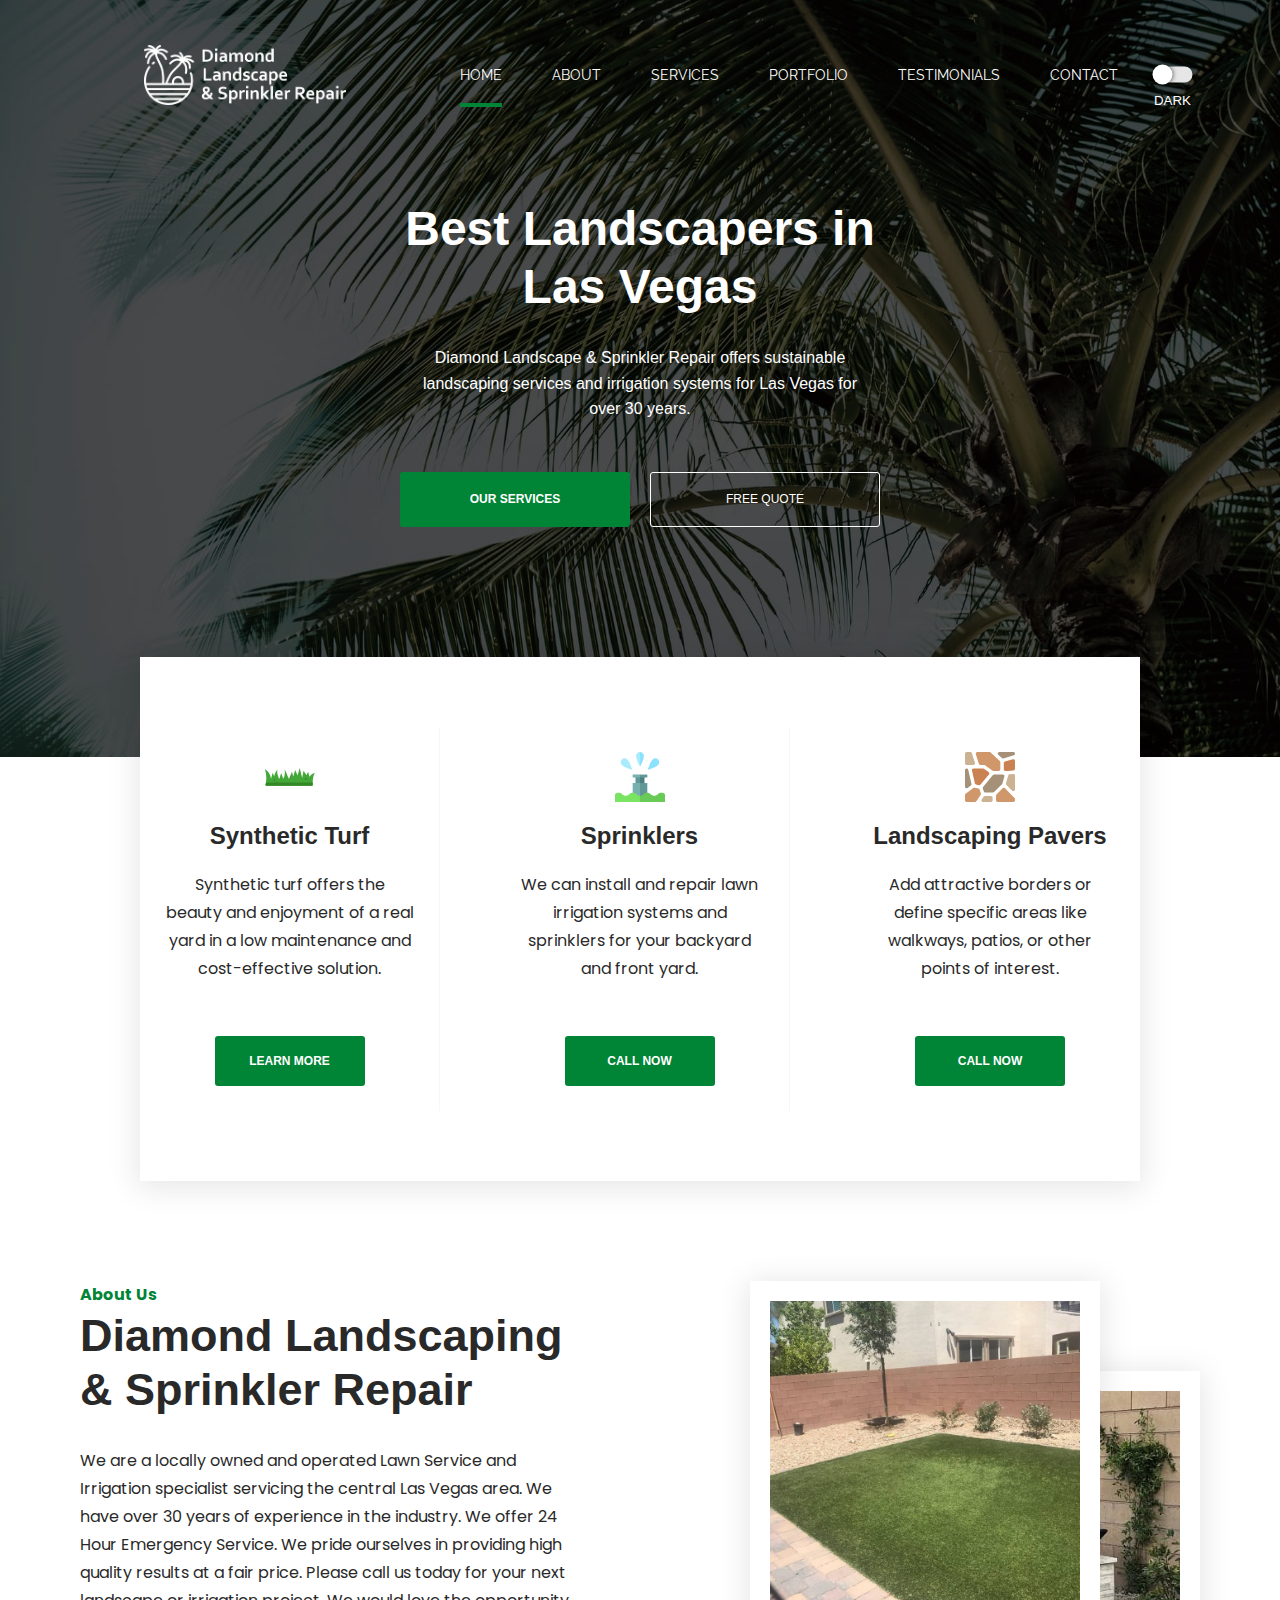
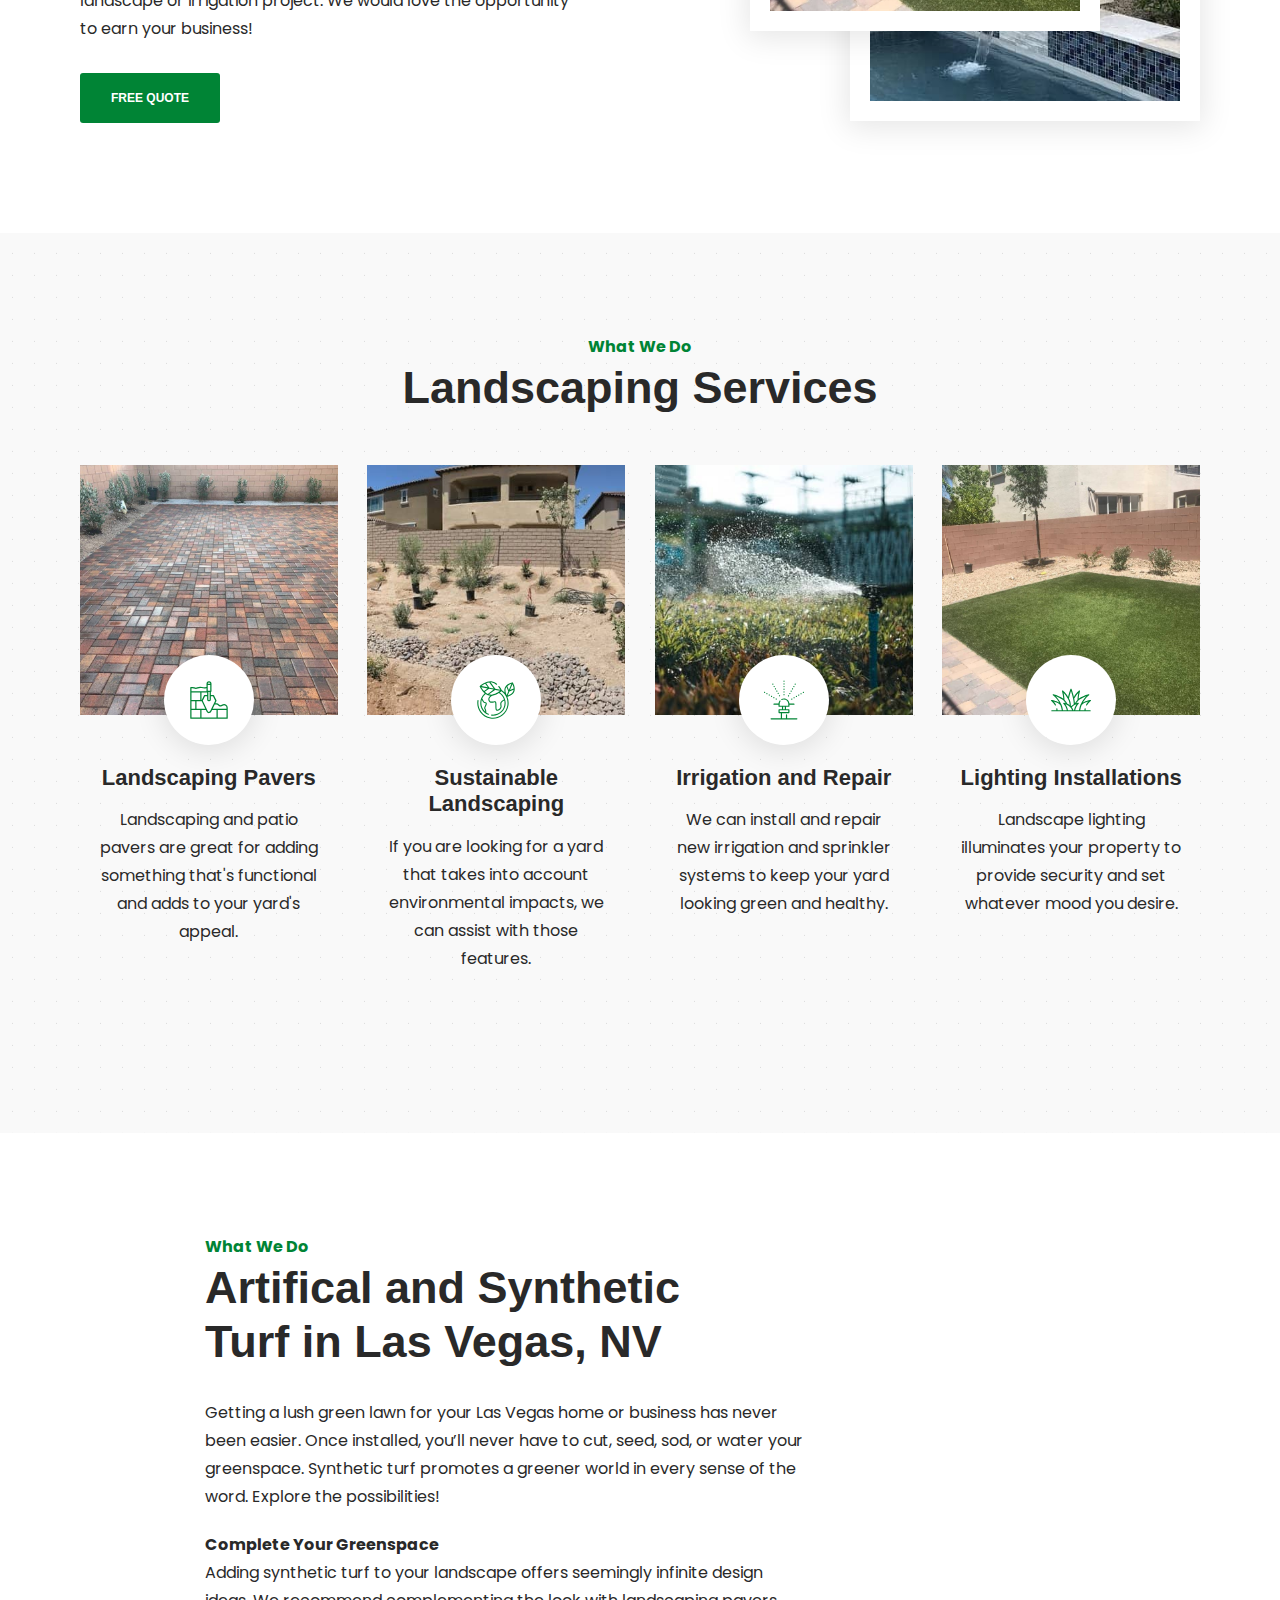
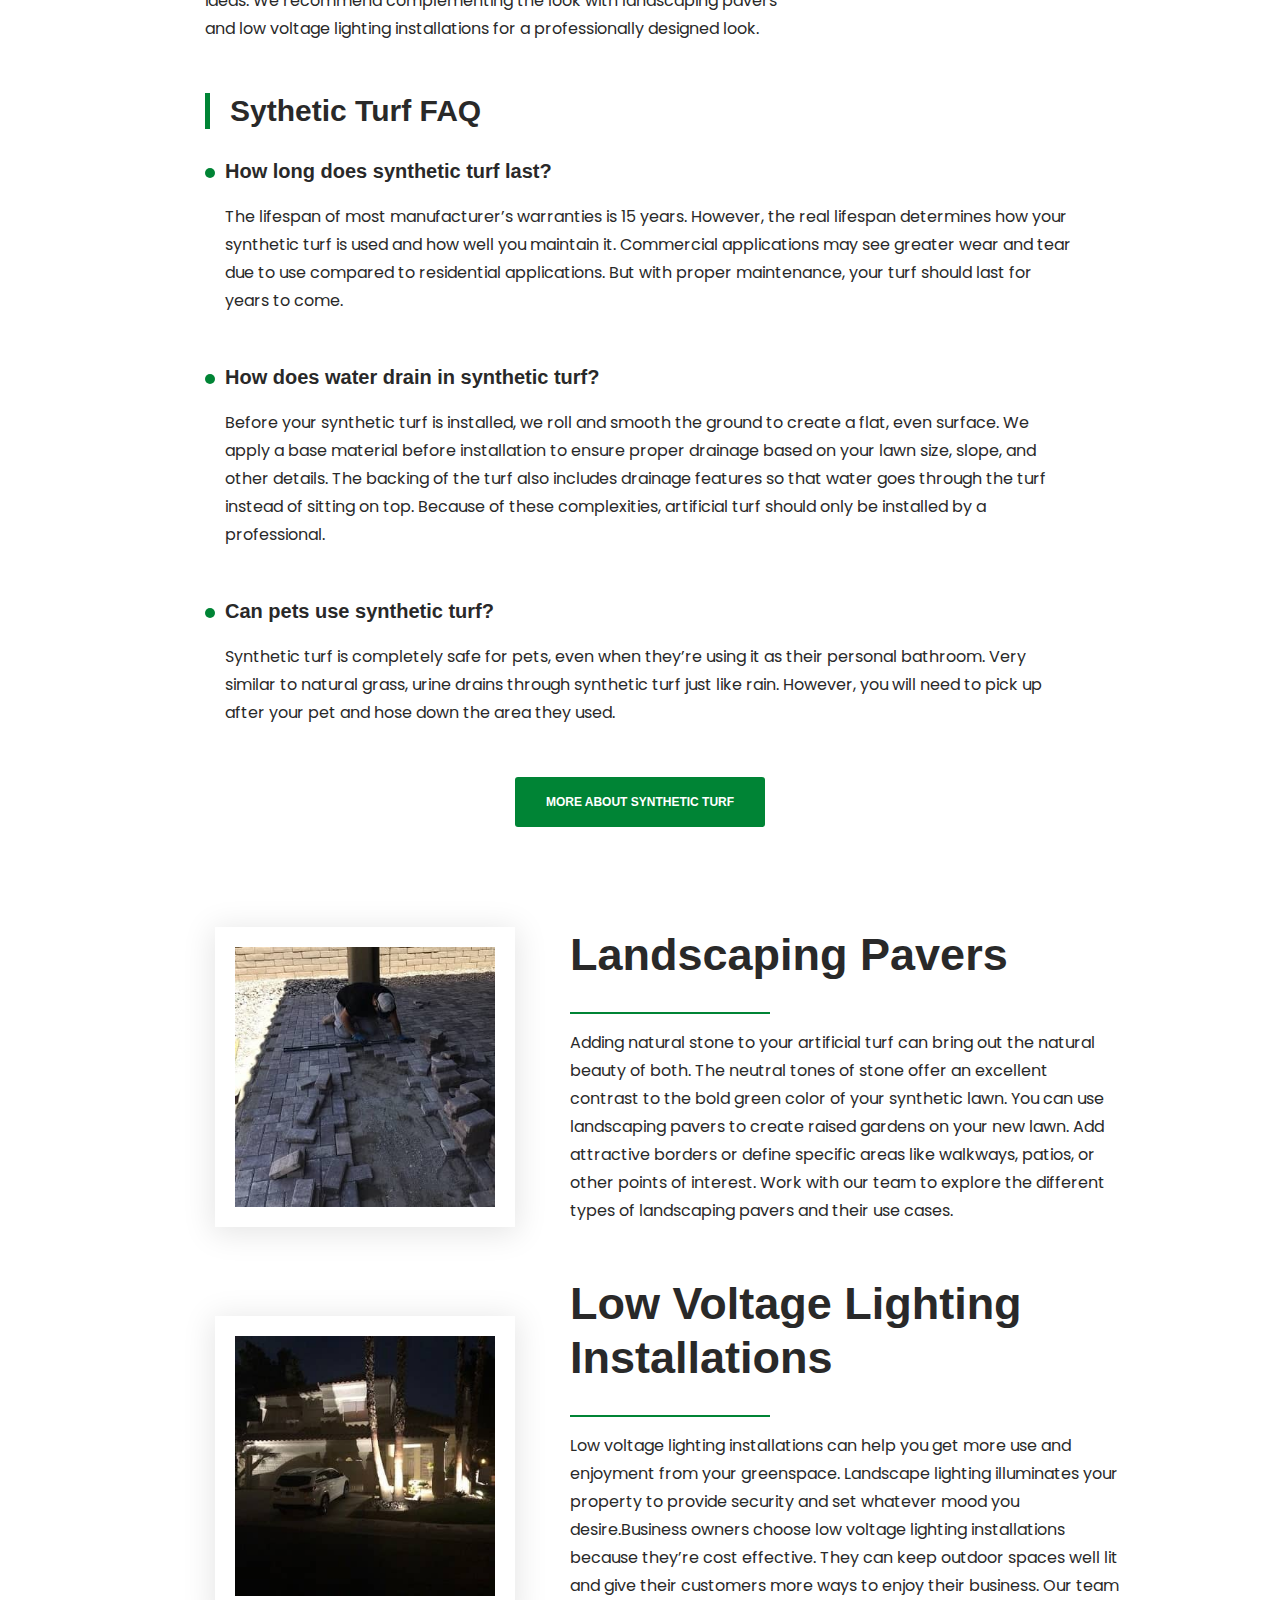
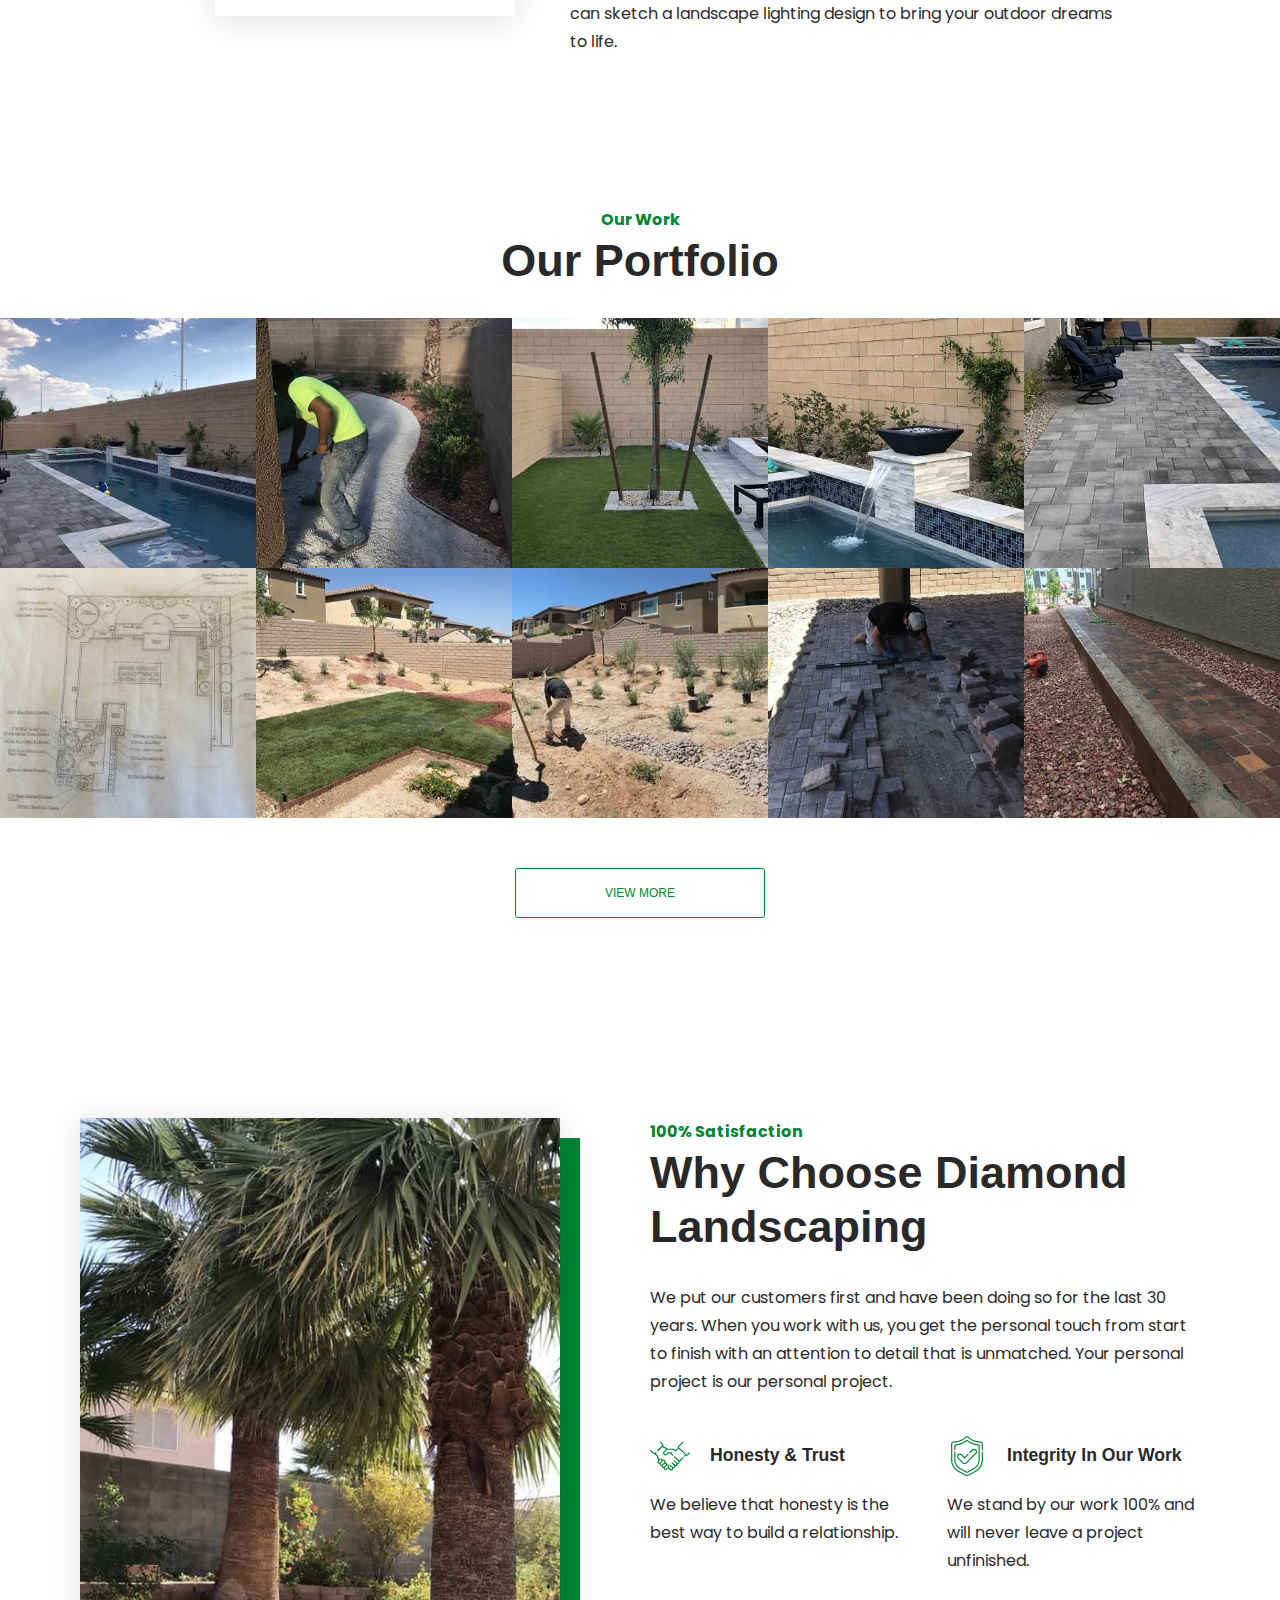
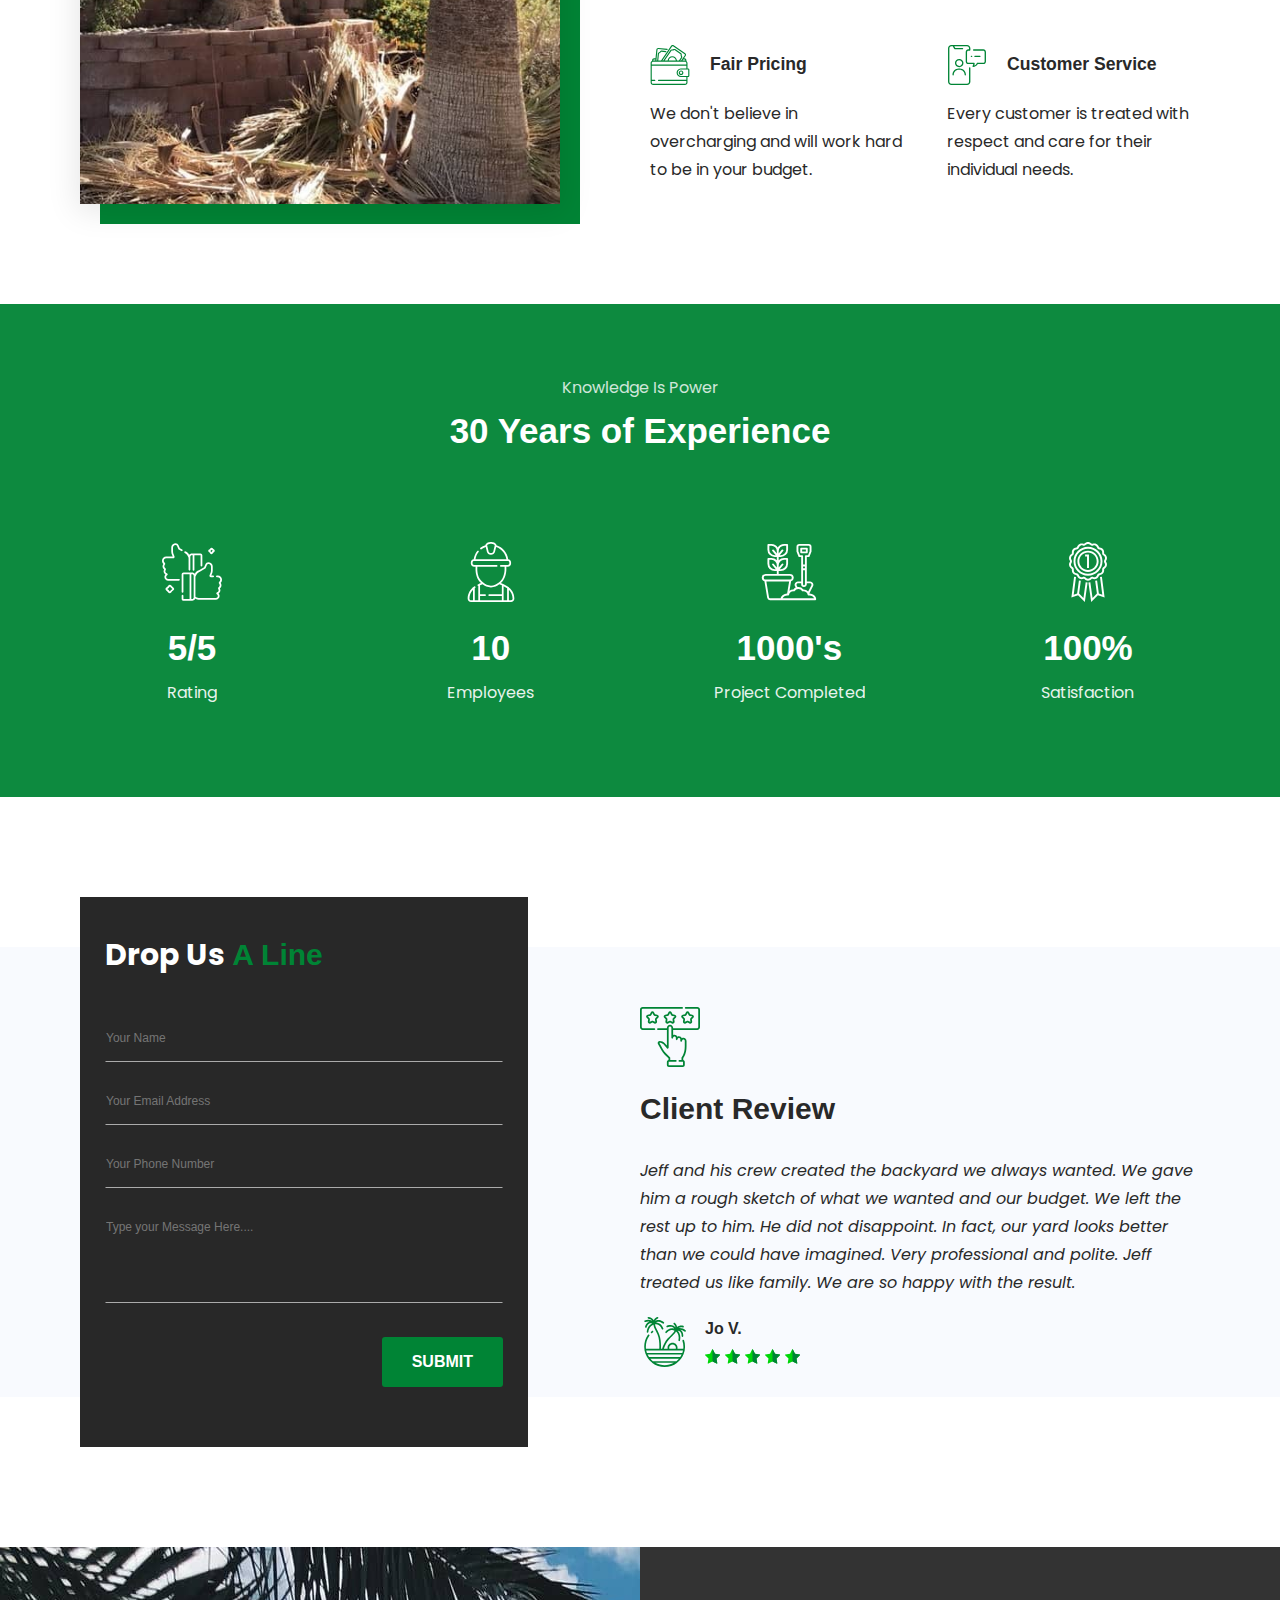
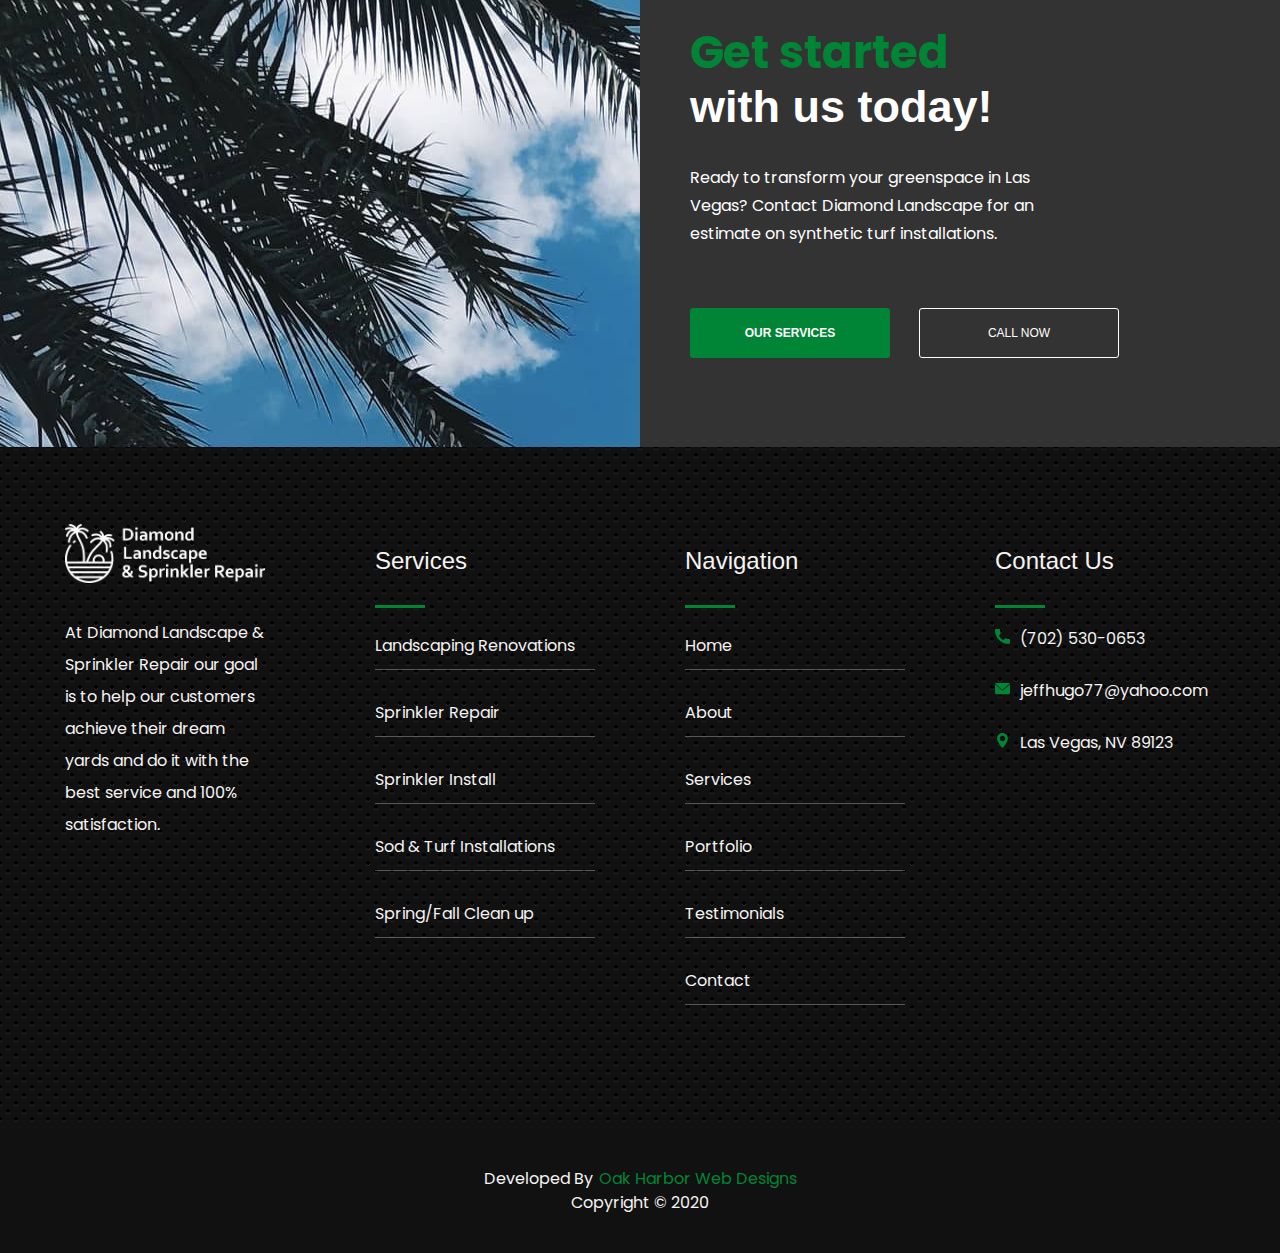
<file: index.html>
<!DOCTYPE html>
<html lang="en">
<head>

    <!-- Global site tag (gtag.js) - Google Analytics -->
    <script async src="https://www.googletagmanager.com/gtag/js?id=UA-137702322-31"></script>
    <script>
        window.dataLayer = window.dataLayer || [];
        function gtag() { dataLayer.push(arguments); }
        gtag('js', new Date());

        gtag('config', 'UA-137702322-31');
    </script>

    <meta charset="UTF-8">
    <meta name="viewport" content="width=device-width, initial-scale=1.0">

    <link rel="canonical" href="https://www.diamondlandscapelv.com/">

    <meta name="description" content="Diamond Landscape & Sprinkler Repair offers sustainable landscaping services and irrigations systems for Las Veags for over 30 years.">
    <meta name="keywords" content="spinkler repair services in las vegas, irrigation installation companies in las vegas, landscaping contractors in las vegas, las vegas landscaping contractors, diamond landscape and sprinkler repair las vegas, irrigation contractors in las vegas, sustainable landscaping contractors in las vegas">

    <!--Social Media Display-->
    <meta property="og:title" content="Landscaping & Irrigation Services | Diamond Landscape & Sprinkler Repair"/>
    <meta property="og:description" content="Diamond Landscape & Sprinkler Repair offers sustainable landscaping services and irrigations systems for Las Vegas for over 30 years."/>
    <meta property="og:type" content="website" />
    <meta property="og:url" content="https://www.diamondlandscapelv.com/"/>
    <meta property="og:image" content="https://i.imgur.com/OPUmkLg.jpg"/>
    <meta property="og:image:secure_url" content="https://i.imgur.com/OPUmkLg.jpg"/>

    <!--Favicons-->
    <link rel="apple-touch-icon" sizes="180x180" href="/apple-touch-icon.png">
    <link rel="icon" type="image/png" sizes="32x32" href="/favicon-32x32.png?v1">
    <link rel="icon" type="image/png" sizes="16x16" href="/favicon-16x16.png">
    <link rel="manifest" href="/site.webmanifest">
    <meta name="msapplication-TileColor" content="#da532c">
    <meta name="theme-color" content="#ffffff">

    <!-- CSS -->
    <link rel="stylesheet" href="/css/core-styles.css">
    <link rel="stylesheet" href="/css/style.css">
    <link rel="stylesheet" href="/css/dark.css">
    

    <!-- jQuery -->
    <script defer src="https://ajax.googleapis.com/ajax/libs/jquery/3.4.1/jquery.min.js"></script>

    <link href="https://fonts.googleapis.com/css2?family=Poppins:wght@100;200;300;400;500;600;700;800;900&family=Raleway:wght@100;200;300;400;500;600;700;800;900&display=swap" rel="stylesheet">

    <title>Landscaping & Irrigation Services | Diamond Landscape & Sprinkler Repair | Las Vegas, NV</title>
</head>
<body>

    <a class="skip" aria-label="skip to main content" href="index.html#main">Click To Skip To Main</a>

    <header>

        <button class="dark-mode-button top-dark-mode-button" aria-label="dark mode toggle">
            <span aria-hidden="true" class="dark-toggle">
                <span class="DTspan"></span>
            </span>
        </button>

        <!-- Mobile Nav Strip -->
        <div class="mobile-wrapper">
            <div class="mobile-nav container mobile-nav-container">
                <img id="mobile-logo" class="light mobile" src="/images/diamond-landscape-and-sprinkler-repair-black-mobile.png" alt="mobile_company_logo" height="60">
                <img id="mobile-logo" class="light desktop" src="/images/diamond-landscape-and-sprinkler-repair-black.png" alt="mobile_company_logo" height="60">
                <img id="mobile-logo" class="dark" src="/images/diamond-landscape-and-sprinkler-repair-white.png" alt="mobile_company_logo" height="60">

                <!-- Hamburger Menu -->
                <button aria-label="open the menu" id="menu-button" class="hamburger hamburger--spring" onclick="toggleNav()" type="button">
                    <span aria-hidden="true" class="hamburger-box">
                        <span aria-hidden="true" class="hamburger-inner"></span>
                    </span>
                </button>
            </div>
        </div>

        <!-- ============================================ -->
        <!--                   NAVIGATION                 -->
        <!-- ============================================ -->

        <nav>
            <div class="navbar-menu">
                <div id="side-menu" class=" side-nav">
                    <img aria-hidden="true" src="images/diamond-landscape-and-sprinkler-repair-white.png" alt="compnay logo" height="80">
                    <ul id="on-top" class="navbar-links">
                        <li class="nav-li"><a class="active-menu" href="index.html">Home</a></li>
                        <li class="nav-li"><a href="index.html#about-diamond">About</a></li>
                        <li class="nav-li"><a href="index.html#services">Services</a></li>
                        <li class="nav-li"><a href="html/portfolio.html">Portfolio</a></li>
                        <li class="nav-li"><a href="html/testimonials.html">Testimonials</a></li>
                        <li class="nav-li"><a href="html/contact.html">Contact</a></li>
                    </ul>
                </div>
            </div>
        </nav>
    </header>
        
    <main id="main">
    
        <!-- ============================================ -->
        <!--                    LANDING                   -->
        <!-- ============================================ -->
    
        <section id="hero">
            <div aria-hidden="true" id="dark"></div>
            <div class="container hero-content">
                <div class="heroText">
                    <h1 id="home-h">Best Landscapers in Las Vegas</h1>
    
                    <h2 id="home-p">Diamond Landscape & Sprinkler Repair offers sustainable landscaping services and irrigation systems for Las Vegas for over 30 years.</h2>
    
                    <button class="button-solid" onclick="location.href='/index.html#services'" type="button">
                        OUR SERVICES
                    </button>
                    <button class="button-transparent" onclick="location.href='/html/contact.html'" type="button">
                        FREE QUOTE
                    </button>
                </div>
            </div>
        </section>

        <!-- ============================================ -->
        <!--                     ABOUT                    -->
        <!-- ============================================ -->

        <section id="about">
            <div class="container">
                <div class="top-card">
                    <div class="card-item">
                        <img aria-hidden="true" src="/images/grass.svg" alt="">
                        <h2>Synthetic Turf</h2>
                        <p>Synthetic turf offers the beauty and enjoyment of a real yard in a low maintenance and cost-effective solution.</p>
                        <button class="button-solid" onclick="location.href='/html/artifical-turf-installation.html'" type="button">
                            Learn More
                        </button>
                    </div>
                    <div class="card-item">
                        <img aria-hidden="true" src="/images/sprinkler.svg" alt="">
                        <h2>Sprinklers</h2>
                        <p>We can install and repair lawn irrigation systems and sprinklers for your backyard and front yard.</p>
                        <button class="button-solid" onclick="location.href='/html/contact.html'" type="button">
                            Call Now
                        </button>
                    </div>
                    <div class="card-item">
                        <img aria-hidden="true" src="/images/pavers2.svg" alt="">
                        <h2>Landscaping Pavers</h2>
                        <p>Add attractive borders or define specific areas like walkways, patios, or other points of interest.</p>
                        <button class="button-solid" onclick="location.href='/html/contact.html'" type="button">
                            Call Now
                        </button>
                    </div>
                </div>
                <div id="about-diamond" class="about-content">
                    <div class="content-left">
                        <span class="span">About Us</span>
                        <h2>Diamond Landscaping & Sprinkler Repair</h2>
                        <p>We are a locally owned and operated Lawn Service and Irrigation specialist servicing the central Las Vegas area. We have over 30 years of experience in the industry. We offer 24 Hour Emergency Service. We pride ourselves in providing high quality results at a fair price. Please call us today for your next landscape or irrigation project. We would love the opportunity to earn your business!</p>
                        <button class="button-solid" onclick="location.href='/html/contact.html'" type="button">
                            Free Quote
                        </button>
                    </div>
                    <div aria-hidden="true" class="content-right">
                        <div class="image-group">
                            <img src="/images/image-4-crop.jpg" alt="newly installed sod">
                            <img aria-hidden="true" class="image-remove" src="/images/image-15-crop.jpg" alt="">
                        </div>
                    </div>
                </div>
            </div>
        </section>

        <!-- ============================================ -->
        <!--                   SERVICES                   -->
        <!-- ============================================ -->

        <section id="services" class="section">
            <div class="container">
                <span class="span">What We Do</span>
                <h2>Landscaping Services</h2>
                <div class="service-group">
                    <div class="service-item">
                        <div aria-hidden="true" class="service-image"></div>
                        <div class="service-content">
                            <div aria-hidden="true" class="svg-circle"><img src="/images/pavers.svg" alt=""></div>
                            <h3>Landscaping Pavers</h3>
                            <p>Landscaping and patio pavers are great for adding something that's functional and adds to your yard's appeal.</p>
                        </div>
                    </div>
                    <div class="service-item">
                        <div aria-hidden="true" class="service-image"></div>
                        <div class="service-content">
                            <div aria-hidden="true" class="svg-circle"><img src="/images/sustainable.svg" alt=""></div>
                            <h3>Sustainable Landscaping</h3>
                            <p>If you are looking for a yard that takes into account environmental impacts, we can assist with those features.</p>
                        </div>
                    </div>
                    <div class="service-item">
                        <div aria-hidden="true" class="service-image"></div>
                        <div class="service-content">
                            <div aria-hidden="true" class="svg-circle"><img src="/images/sprinkler2.svg" alt=""></div>
                            <h3>Irrigation and Repair</h3>
                            <p>We can install and repair new irrigation and sprinkler systems to keep your yard looking green and healthy.</p>
                        </div>
                    </div>
                    <div class="service-item">
                        <div aria-hidden="true" class="service-image"></div>
                        <div class="service-content">
                            <div aria-hidden="true" class="svg-circle"><img src="/images/turf.svg" alt=""></div>
                            <h3>Lighting Installations</h3>
                            <p>Landscape lighting illuminates your property to provide security and set whatever mood you desire.</p>
                        </div>
                    </div>
                </div>
            </div>
        </section>

        <!-- ============================================ -->
        <!--               Services Content               -->
        <!-- ============================================ -->
        
        <section id="services-content" class="section">
            <div class="container">
                <div class="content-wrapper">
                    <span class="span">What We Do</span>
                    <h2>Artifical and Synthetic Turf in Las Vegas, NV</h2>
                    <p>
                        Getting a lush green lawn for your Las Vegas home or business has never been easier. Once installed, you’ll never have to cut, seed, sod, or water your greenspace. Synthetic turf promotes a greener world in every sense of the word. Explore the possibilities!
                    </p>
                    <span class="green">Complete Your Greenspace</span>
                    <p>
                        Adding synthetic turf to your landscape offers seemingly infinite design ideas. We recommend complementing the look with landscaping pavers and low voltage lighting installations for a professionally designed look.
                    </p>
                </div>
                <h3>Sythetic Turf FAQ</h3>
                <h4>How long does synthetic turf last?</h4>
                <p class="break">
                    The lifespan of most manufacturer’s warranties is 15 years. However, the real lifespan determines how your synthetic turf is used and how well you maintain it. Commercial applications may see greater wear and tear due to use compared to residential applications. But with proper maintenance, your turf should last for years to come.
                </p>
                <h4>How does water drain in synthetic turf?</h4>
                <p class="break">
                    Before your synthetic turf is installed, we roll and smooth the ground to create a flat, even surface. We apply a base material before installation to ensure proper drainage based on your lawn size, slope, and other details. The backing of the turf also includes drainage features so that water goes through the turf instead of sitting on top. Because of these complexities, artificial turf should only be installed by a professional.
                </p>
                <h4>Can pets use synthetic turf?</h4>
                <p class="break">
                    Synthetic turf is completely safe for pets, even when they’re using it as their personal bathroom. Very similar to natural grass, urine drains through synthetic turf just like rain. However, you will need to pick up after your pet and hose down the area they used.
                </p>
            </div>
            <button class="button-solid" onclick="location.href='/html/artifical-turf-installation.html'" type="button">
                More About Synthetic Turf
            </button>
        </section>

        <!-- ============================================ -->
        <!--              Additional Content              -->
        <!-- ============================================ -->
        
        <section id="services-content" class="section additional">
            <div class="container">
                <div class="content-item">
                    <img src="/images/image-9-crop.jpg" alt="">
                    <div class="wrapper">
                        <h2>Landscaping Pavers</h2>
                        <div aria-hidden="true" class="section-line"></div>
                        <p>
                            Adding natural stone to your artificial turf can bring out the natural beauty of both. The neutral tones of stone offer an excellent contrast to the bold green color of your synthetic lawn. You can use landscaping pavers to create raised gardens on your new lawn. Add attractive borders or define specific areas like walkways, patios, or other points of interest. Work with our team to explore the different types of landscaping pavers and their use cases.
                        </p>
                    </div>
                </div>

                <div class="content-item">
                    <img src="/images/image-12-crop.jpg" alt="">
                    <div class="wrapper">
                        <h2>Low Voltage Lighting Installations</h2>
                        <div aria-hidden="true" class="section-line"></div>
                        <p>
                            Low voltage lighting installations can help you get more use and enjoyment from your greenspace. Landscape lighting illuminates your property to provide security and set whatever mood you desire.Business owners choose low voltage lighting installations because they’re cost effective. They can keep outdoor spaces well lit and give their customers more ways to enjoy their business. Our team can sketch a landscape lighting design to bring your outdoor dreams to life.
                        </p>
                    </div>
                </div>
            </div>
        </section>

        <!-- ============================================ -->
        <!--                   GALLERY                    -->
        <!-- ============================================ -->

        <section id="gallery" class="section">
            <div class="gallery-topper">
                <span class="span">Our Work</span>
                <h2>Our Portfolio</h2>
            </div>
            <img src="/images/image-1-crop.jpg" alt="new pool installation" width="360" height="360">
            <img src="/images/image-2-crop.jpg" alt="man in yellow shirt leveling rock for pavement" width="360" height="360">
            <img src="/images/image-3-crop.jpg" alt="green lawn with a newly planted tree" width="360" height="360">
            <img src="/images/image-4-crop.jpg" alt="fountain installed in a nice blue pool" width="360" height="360">
            <img src="/images/image-5-crop.jpg" alt="grey stone pavement next to a new pool installation" width="360" height="360">
            <img src="/images/image-6-crop.jpg" alt="blueprint plans for a yard layout" width="360" height="360">
            <img src="/images/image-7-crop.jpg" alt="newly laid sod" width="360" height="360">
            <img src="/images/image-8-crop.jpg" alt="sustainable landscaping installation of shrubs on a desert ground" width="360" height="360">
            <img src="/images/image-9-crop.jpg" alt="pavers being installed" width="360" height="360">
            <img src="/images/image-10-crop.jpg" alt="newly installed brick paved retaining wall" width="360" height="360">

            <button class="button-transparent portfolio-button" onclick="location.href='/html/portfolio.html'" type="button">
                View More
            </button>
        </section>

        <!-- ============================================ -->
        <!--                    WHY US                    -->
        <!-- ============================================ -->

        <section id="why-us" class="section">
            <div class="container">
                <div aria-hidden="true" class="why-us-left">
                    <div class="why-us-image"></div>
                </div>
                <div class="why-us-right">
                    <span class="span">100% Satisfaction</span>
                    <h2>Why Choose Diamond Landscaping</h2>
                    <p class="lead-p">We put our customers first and have been doing so for the last 30 years.  When you work with us, you get the personal touch from start to finish with an attention to detail that is unmatched.  Your personal project is our personal project.</p>
                    <div class="why-us-items">
                        <div class="why-item">
                            <div class="top">
                                <img aria-hidden="true" src="/images/trust.svg" alt="">
                                <h3>Honesty & Trust</h3>
                            </div>
                            <p>We believe that honesty is the best way to build a relationship.</p>
                        </div>
                        <div class="why-item">
                            <div class="top">
                                <img aria-hidden="true" src="/images/integrity.svg" alt="">
                                <h3>Integrity In Our Work</h3>
                            </div>
                            <p>We stand by our work 100% and will never leave a project unfinished.</p>
                        </div>
                        <div class="why-item">
                            <div class="top">
                                <img aria-hidden="true" src="/images/price.svg" alt="">
                                <h3>Fair Pricing</h3>
                            </div>
                            <p>We don't believe in overcharging and will work hard to be in your budget.</p>
                        </div>
                        <div class="why-item">
                            <div class="top">
                                <img aria-hidden="true" src="/images/customer-service.svg" alt="">
                                <h3>Customer Service</h3>
                            </div>
                            <p>Every customer is treated with respect and care for their individual needs.</p>
                        </div>
                    </div>
                </div>
            </div>
        </section>

        <!-- ============================================ -->
        <!--                   EXPERIENCE                 -->
        <!-- ============================================ -->

        <section id="experience" class="section">
            <div class="container">
                <span class="span">Knowledge Is Power</span>
                <h2>30 Years of Experience</h2>
                <div class="experience-group">
                    <div class="experience-item">
                        <img aria-hidden="true" src="/images/rating.svg" alt="">
                        <h3>5/5</h3>
                        <p>Rating</p>
                    </div>
                    <div class="experience-item">
                        <img aria-hidden="true" src="/images/employeee.svg" alt="">
                        <h3>10</h3>
                        <p>Employees</p>
                    </div>
                    <div class="experience-item">
                        <img aria-hidden="true" src="/images/projects.svg" alt="">
                        <h3>1000's</h3>
                        <p>Project Completed</p>
                    </div>
                    <div class="experience-item">
                        <img aria-hidden="true" src="/images/satisfaction.svg" alt="">
                        <h3>100%</h3>
                        <p>Satisfaction</p>
                    </div>
                </div>
            </div>
        </section>

        <!-- ============================================ -->
        <!--                    CONTACT                   -->
        <!-- ============================================ -->

        <section id="quote" class="section">
            <div class="container">
                <form id="contact" name="Contact Form" method="post" data-netlify="true">
                    <h3 class="contact-topper"><span>Drop Us</span> A Line</h3>
                
                    <input aria-label="name" name="name" placeholder="Your Name" type="text" tabindex="1" required>
                    <input aria-label="email" name="email" placeholder="Your Email Address" type="email" tabindex="2" required>
                    <input aria-label="phone number" name="phone" placeholder="Your Phone Number" type="tel" tabindex="3" required>
                    <textarea aria-label="write your message" name="message" placeholder="Type your Message Here...." tabindex="5" required></textarea>
                
                    <p class="form-submit">
                        <button name="submit" type="submit" id="contact-submit" class="primary button-solid" data-submit="...Sending">Submit</button>
                    </p>
                </form>
                <div class="review-right">
                    <img aria-hidden="true" src="/images/review.svg" alt="">
                    <h3>Client Review</h3>
                    <p>Jeff and his crew created the backyard we always wanted. We gave him a rough sketch of what we wanted and our budget. We left the rest up to him. He did not disappoint. In fact, our yard looks better than we could have imagined. Very professional and polite. Jeff treated us like family. We are so happy with the result.</p>
                    <div class="reviewer">
                        <img aria-hidden="true" src="/images/palms.svg" alt="">
                        <div class="reviewer-info">
                            <h4>Jo V.</h4>
                            <div aria-hidden="true" class="stars">
                                <img src="/images/star.svg" alt="">
                                <img src="/images/star.svg" alt="">
                                <img src="/images/star.svg" alt="">
                                <img src="/images/star.svg" alt="">
                                <img src="/images/star.svg" alt="">
                            </div>
                        </div>
                    </div>
                </div>
            </div>
        </section>

        <!-- ============================================ -->
        <!--                  GET STARTED                 -->
        <!-- ============================================ -->

        <section id="get-started" class="section">
            <div aria-hidden="true" class="get-left"></div>
            <div class="get-right container">
                <h2><span>Get started</span> with us today!</h2>
                <p>Ready to transform your greenspace in Las Vegas? Contact Diamond Landscape for an estimate on synthetic turf installations.</p>
                <button class="button-solid" onclick="location.href='/index.html#services'" type="button">
                    OUR SERVICES
                </button>
                <button class="button-transparent" onclick="location.href='tel:702-530-0653'" type="button">
                    CALL NOW
                </button>
            </div>
        </section>
    </main>

    <!-- ============================================ -->
    <!--                     FOOTER                   -->
    <!-- ============================================ -->
    
    <footer>
        <div class="footer-container container">
            <div class="footer-item item-4">
                <img src="/images/diamond-landscape-and-sprinkler-repair-white.png" alt="diamond landscpae and sprinkler repair company logo" width="200">
                <div class="item-content">
                    <p>At Diamond Landscape & Sprinkler Repair our goal is to help our customers achieve their dream yards and do it with the best service and 100% satisfaction.</p>
                </div>
            </div>
            <div class="footer-item item-2">
                <h2>Services</h2>
                <div aria-hidden="true" class="line"></div>
                <div class="item-content">
                    <p>Landscaping Renovations</p>
                    <p>Sprinkler Repair</p>
                    <p>Sprinkler Install</p>
                    <p>Sod & Turf Installations</p>
                    <p>Spring/Fall Clean up</p>
                </div>
            </div>
            <div class="footer-item item-3">
                <h2>Navigation</h2>
                <div aria-hidden="true" class="line"></div>
                <div class="item-content">
                    <p><a href="index.html">Home</a></p>
                    <p><a href="/index.html#about-diamond">About</a></p>
                    <p><a href="/index.html#services">Services</a></p>
                    <p><a href="/html/portfolio.html">Portfolio</a></p>
                    <p><a href="/html/testimonials.html">Testimonials</a></p>
                    <p><a href="/html/contact.html">Contact</a></p>
                </div>
            </div>
            <div class="footer-item item-1">
                <h2>Contact Us</h2>
                <div aria-hidden="true" class="line"></div>
                <div class="item-content">
                    <p><svg aria-hidden="true" xmlns="http://www.w3.org/2000/svg" xmlns:xlink="http://www.w3.org/1999/xlink" version="1.1" x="0px" y="0px" viewBox="0 0 384 384" style="enable-background:new 0 0 384 384;" xml:space="preserve" width="512px" height="512px">
                            <g>
                                <g>
                                    <g>
                                        <path d="M353.188,252.052c-23.51,0-46.594-3.677-68.469-10.906c-10.719-3.656-23.896-0.302-30.438,6.417l-43.177,32.594    c-50.073-26.729-80.917-57.563-107.281-107.26l31.635-42.052c8.219-8.208,11.167-20.198,7.635-31.448    c-7.26-21.99-10.948-45.063-10.948-68.583C132.146,13.823,118.323,0,101.333,0H30.813C13.823,0,0,13.823,0,30.813    C0,225.563,158.438,384,353.188,384c16.99,0,30.813-13.823,30.813-30.813v-70.323C384,265.875,370.177,252.052,353.188,252.052z" data-original="#000000" class="active-path" data-old_color="#000000" fill="var(--primary)" />
                                    </g>
                                </g>
                            </g>
                        </svg><a href="tel:702-530-0653">(702) 530-0653</a></p>
                    <p><svg aria-hidden="true" xmlns="http://www.w3.org/2000/svg" xmlns:xlink="http://www.w3.org/1999/xlink" version="1.1" x="0px" y="0px" viewBox="0 0 512 512" style="enable-background:new 0 0 512 512;" xml:space="preserve" width="512px" height="512px">
                            <g>
                                <g>
                                    <g>
                                        <g>
                                            <path d="M10.688,95.156C80.958,154.667,204.26,259.365,240.5,292.01c4.865,4.406,10.083,6.646,15.5,6.646     c5.406,0,10.615-2.219,15.469-6.604c36.271-32.677,159.573-137.385,229.844-196.896c4.375-3.698,5.042-10.198,1.5-14.719     C494.625,69.99,482.417,64,469.333,64H42.667c-13.083,0-25.292,5.99-33.479,16.438C5.646,84.958,6.313,91.458,10.688,95.156z" data-original="#000000" class="active-path" data-old_color="#000000" fill="var(--primary)" />
                                            <path d="M505.813,127.406c-3.781-1.76-8.229-1.146-11.375,1.542C416.51,195.01,317.052,279.688,285.76,307.885     c-17.563,15.854-41.938,15.854-59.542-0.021c-33.354-30.052-145.042-125-208.656-178.917c-3.167-2.688-7.625-3.281-11.375-1.542     C2.417,129.156,0,132.927,0,137.083v268.25C0,428.865,19.135,448,42.667,448h426.667C492.865,448,512,428.865,512,405.333     v-268.25C512,132.927,509.583,129.146,505.813,127.406z" data-original="#000000" class="active-path" data-old_color="#000000" fill="var(--primary)" />
                                        </g>
                                    </g>
                                </g>
                            </g>
                        </svg><a href="mailto:jeffhugo77@yahoo.com">jeffhugo77@yahoo.com</a></p>
                    <p><svg aria-hidden="true" xmlns="http://www.w3.org/2000/svg" xmlns:xlink="http://www.w3.org/1999/xlink" version="1.1" x="0px" y="0px" viewBox="0 0 512 512" style="enable-background:new 0 0 512 512;" xml:space="preserve" width="512px" height="512px">
                            <g>
                                <g>
                                    <g>
                                        <path d="M256,0C153.755,0,70.573,83.182,70.573,185.426c0,126.888,165.939,313.167,173.004,321.035    c6.636,7.391,18.222,7.378,24.846,0c7.065-7.868,173.004-194.147,173.004-321.035C441.425,83.182,358.244,0,256,0z M256,278.719    c-51.442,0-93.292-41.851-93.292-93.293S204.559,92.134,256,92.134s93.291,41.851,93.291,93.293S307.441,278.719,256,278.719z" data-original="#000000" class="active-path" data-old_color="#000000" fill="var(--primary)" />
                                    </g>
                                </g>
                            </g>
                        </svg><span>Las Vegas, NV 89123</span></p>
                </div>
            </div>
        </div>
        <div class="branding">
            <p class="container">Developed By <a href="https://www.oakharborwebdesigns.com/"> Oak Harbor Web Designs</a></p>
            <p class="container">Copyright &copy; 2020</p>
        </div>
    </footer>

    <script>
        var ba = ["MSIE","Trident","Edge"];
        var b, ua = navigator.userAgent;
        for(var i=0; i < ba.length; i++){
            if( ua.indexOf(ba[i]) > -1 ){
                b = ba[i];
                break;
            }
        }
        if(b == "MSIE" || b == "Trident" || b == "Edge"){
            b = "Internet Explorer";
            alert("You are using the " + b + " browser and this browser is incompatible with this website and many others.  Please open this page in a different browser, either Chrome or Firefox.  Thank you!");
        }
    </script>

    <script defer src="/app.js"></script>
</body>
</html>
</file>
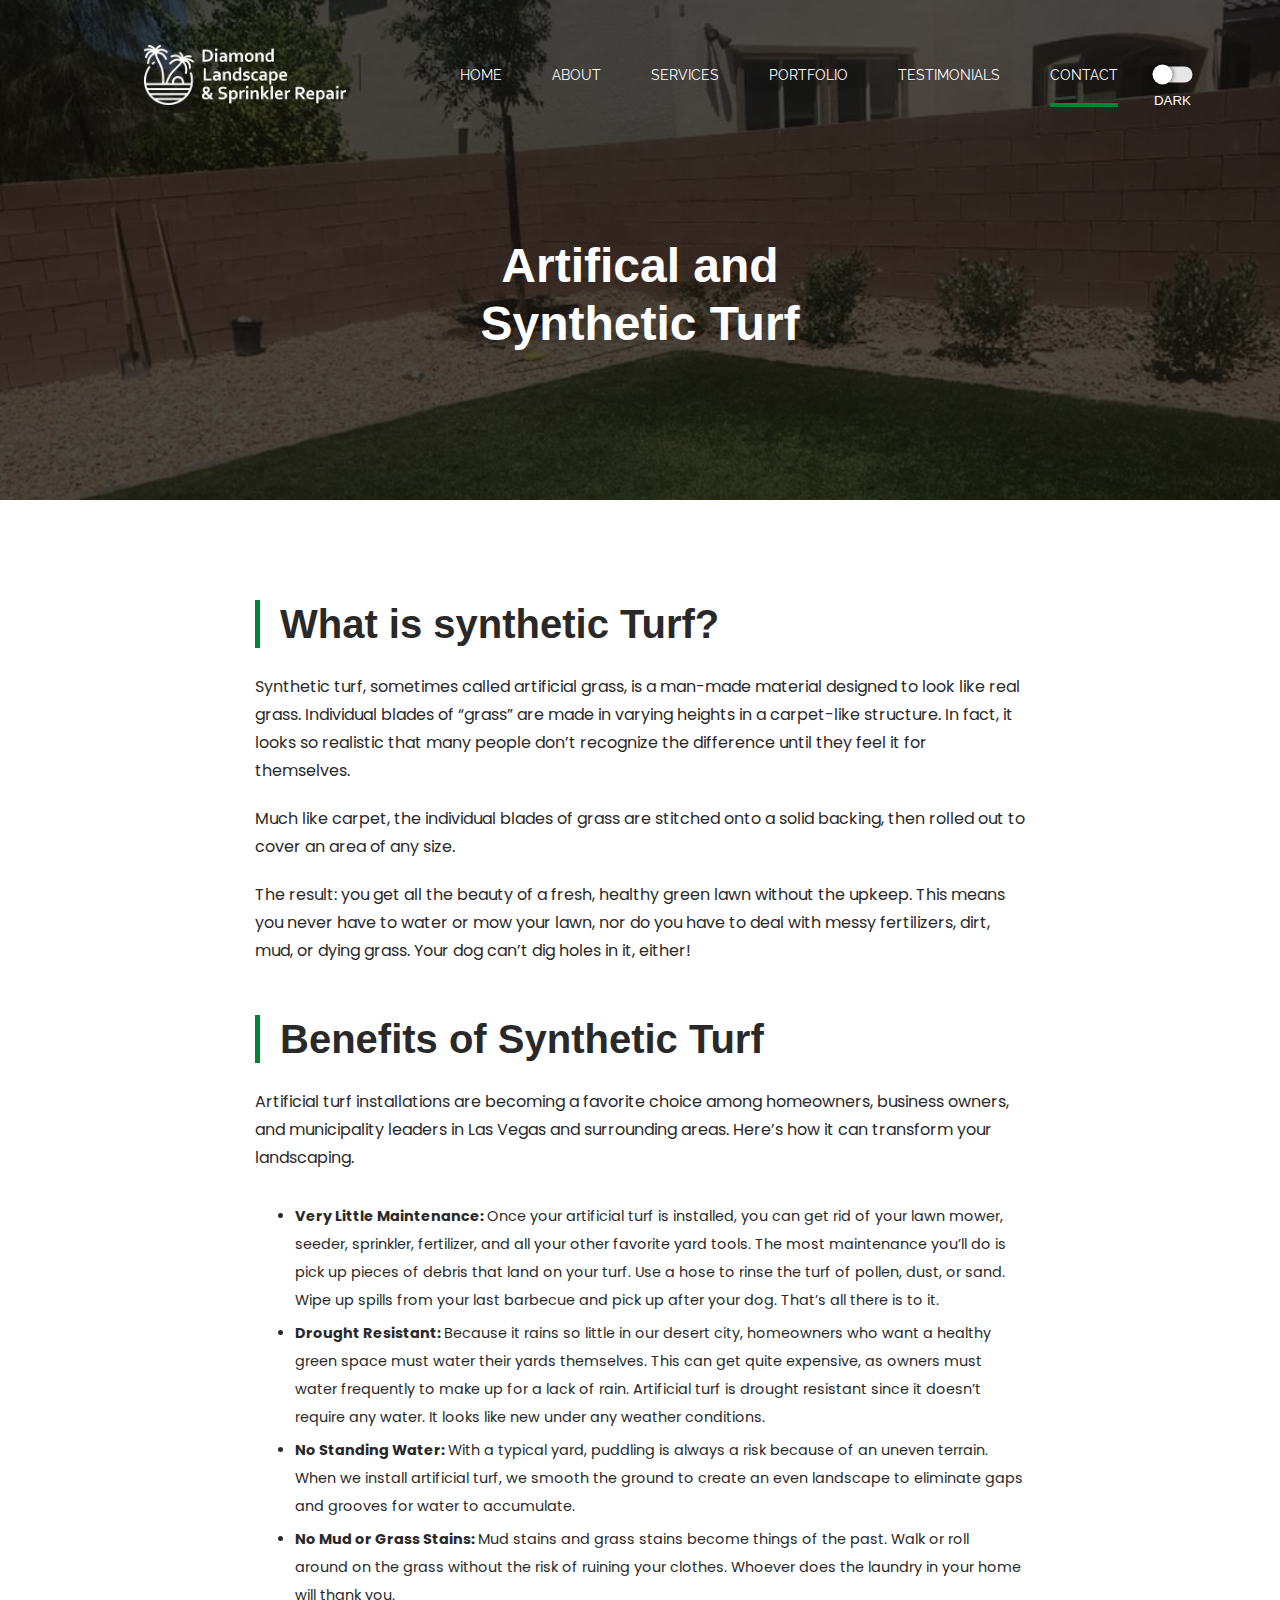
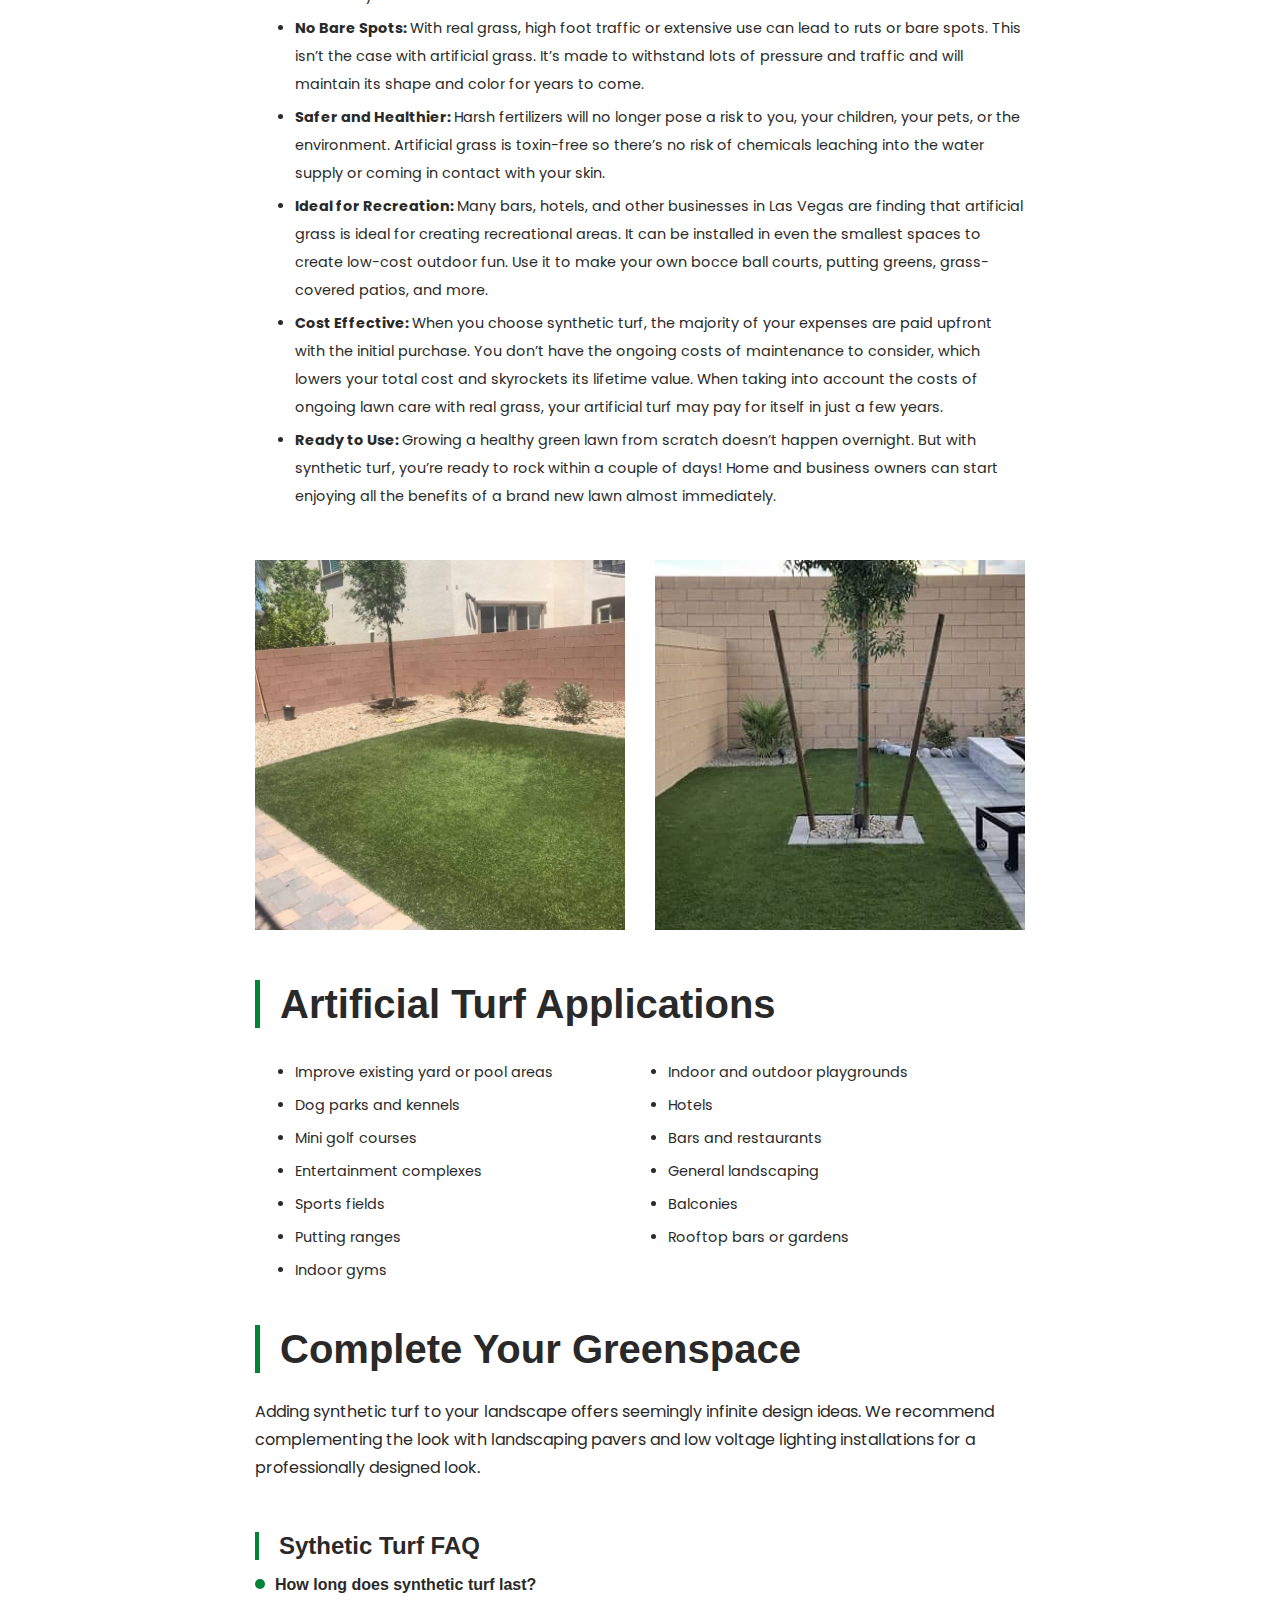
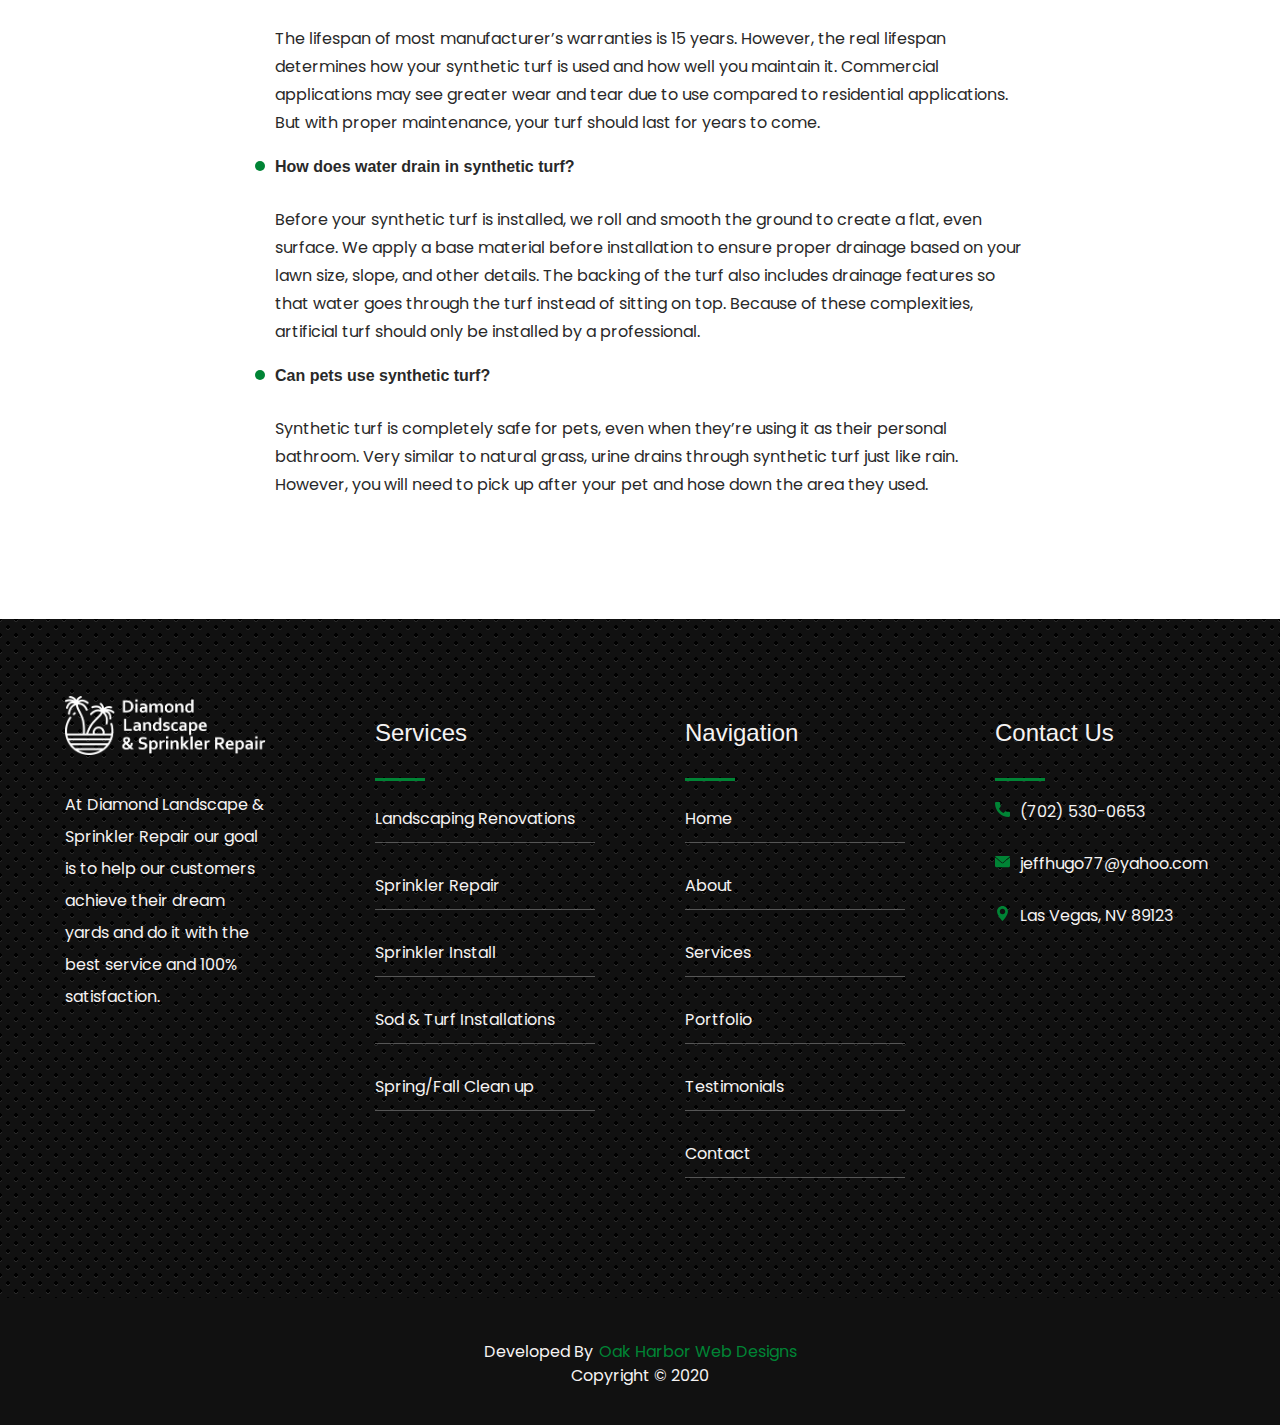
<file: html/artifical-turf-installation.html>
<!DOCTYPE html>
<html lang="en">
<head>

    <!-- Global site tag (gtag.js) - Google Analytics -->
    <script async src="https://www.googletagmanager.com/gtag/js?id=UA-137702322-31"></script>
    <script>
        window.dataLayer = window.dataLayer || [];
        function gtag() { dataLayer.push(arguments); }
        gtag('js', new Date());

        gtag('config', 'UA-137702322-31');
    </script>


    <meta charset="UTF-8">
    <meta name="viewport" content="width=device-width, initial-scale=1.0">

    <meta name="description" content="Conact Diamond Landscape and Sprinkler Repair today for a FREE estimate on yuor home project.">
    <meta name="keywords" content="">

    <!--Social Media Display-->
    <meta property="og:title" content="Landscaping & Irrigation Services | Diamond Landscape & Sprinkler Repair" />
    <meta property="og:description" content="Beautiful low maintenance greenspaces are possible with synthetic turf. Get a quote for residential and commercial services in Las Vegas." />
    <meta property="og:type" content="website" />
    <meta property="og:url" content="https://www.diamondlandscapelv.com/" />
    <meta property="og:image" content="https://i.imgur.com/OPUmkLg.jpg" />
    <meta property="og:image:secure_url" content="https://i.imgur.com/OPUmkLg.jpg" />

    <!--Favicons-->
    <link rel="apple-touch-icon" sizes="180x180" href="/apple-touch-icon.png">
    <link rel="icon" type="image/png" sizes="32x32" href="/favicon-32x32.png?v1">
    <link rel="icon" type="image/png" sizes="16x16" href="/favicon-16x16.png">
    <link rel="manifest" href="/site.webmanifest">
    <meta name="msapplication-TileColor" content="#da532c">
    <meta name="theme-color" content="#ffffff">

    <!-- CSS -->
    <!-- Use the file path for your folder system, like /css/style.css -->
    <link rel="stylesheet" href="/css/core-styles.css">
    <link rel="stylesheet" href="/css/style.css">
    <link rel="stylesheet" href="/css/contact.css">
    <link rel="stylesheet" href="/css/services-content.css">
    <link rel="stylesheet" href="/css/dark.css">

    <!-- jQuery -->
    <script defer src="https://ajax.googleapis.com/ajax/libs/jquery/3.4.1/jquery.min.js"></script>

    <link href="https://fonts.googleapis.com/css2?family=Poppins:wght@100;200;300;400;500;600;700;800;900&family=Raleway:wght@100;200;300;400;500;600;700;800;900&display=swap" rel="stylesheet">

    <title>Synthetic Turf | Lush Green Lawns in Las Vegas | Diamond Landscape & Sprinkler Repair</title>
</head>
<body>

    <a class="skip" aria-label="skip to main content" href="/html/contact.html#main">Click To Skip To Main</a>

    <header>

        <button class="dark-mode-button top-dark-mode-button" aria-label="dark mode toggle">
            <span aria-hidden="true" class="dark-toggle">
                <span class="DTspan"></span>
            </span>
        </button>

        <!-- Mobile Nav Strip -->
        <div class="mobile-wrapper">
            <div class="mobile-nav container mobile-nav-container">
                <img id="mobile-logo" class="light" src="/images/diamond-landscape-and-sprinkler-repair-black.png" alt="mobile_company_logo" height="60"> 
                <img id="mobile-logo" class="dark" src="/images/diamond-landscape-and-sprinkler-repair-white.png" alt="mobile_company_logo" height="60">

                <!-- Hamburger Menu -->
                <button aria-label="open the menu" id="menu-button" class="hamburger hamburger--spring" onclick="toggleNav()" type="button">
                    <span aria-hidden="true" class="hamburger-box">
                        <span aria-hidden="true" class="hamburger-inner"></span>
                    </span>
                </button>
            </div>
        </div>

        <!-- ============================================ -->
        <!--                   NAVIGATION                 -->
        <!-- ============================================ -->

        <nav>
            <div class="navbar-menu">
                <div id="side-menu" class=" side-nav">
                    <img aria-hidden="true" src="/images/diamond-landscape-and-sprinkler-repair-white.png" alt="compnay logo" height="80">
                    <ul id="on-top" class="navbar-links">
                        <li class="nav-li"><a href="/index.html">Home</a></li>
                        <li class="nav-li"><a href="/index.html#about-diamond">About</a></li>
                        <li class="nav-li"><a href="/index.html#services">Services</a></li>
                        <li class="nav-li"><a href="portfolio.html">Portfolio</a></li>
                        <li class="nav-li"><a href="testimonials.html">Testimonials</a></li>
                        <li class="nav-li"><a class="active-menu" href="contact.html">Contact</a></li>
                    </ul>
                </div>
            </div>
        </nav>
    </header>
        
    <main id="main">
    
        <!-- ============================================ -->
        <!--                    LANDING                   -->
        <!-- ============================================ -->
    
        <section id="hero">
            <div aria-hidden="true" id="dark"></div>
            <div class="container hero-content">
                <div class="heroText">
                    <h1 id="home-h">Artifical and Synthetic Turf</h1>
                </div>
            </div>
        </section>

        <!-- ============================================ -->
        <!--                    CONTENT                   -->
        <!-- ============================================ -->
        
        <section id="content" class="section">
            <div class="container">
                <div class="content-container">
                    <h2>What is synthetic Turf?</h2>
                    <p>
                        Synthetic turf, sometimes called artificial grass, is a man-made material designed to look like real grass. Individual blades of “grass” are made in varying heights in a carpet-like structure. In fact, it looks so realistic that many people don’t recognize the difference until they feel it for themselves.
                    </p>
                    <p>
                        Much like carpet, the individual blades of grass are stitched onto a solid backing, then rolled out to cover an area of any size.
                    </p>
                    <p class="last">
                        The result: you get all the beauty of a fresh, healthy green lawn without the upkeep. This means you never have to water or mow your lawn, nor do you have to deal with messy fertilizers, dirt, mud, or dying grass. Your dog can’t dig holes in it, either!
                    </p>
                    <h2>Benefits of Synthetic Turf</h2>
                    <p>
                        Artificial turf installations are becoming a favorite choice among homeowners, business owners, and municipality leaders in Las Vegas and surrounding areas. Here’s how it can transform your landscaping.
                    </p>
                    <ul>
                        <li>
                            <strong>Very Little Maintenance: </strong> Once your artificial turf is installed, you can get rid of your lawn mower, seeder, sprinkler, fertilizer, and all your other favorite yard tools. The most maintenance you’ll do is pick up pieces of debris that land on your turf. Use a hose to rinse the turf of pollen, dust, or sand. Wipe up spills from your last barbecue and pick up after your dog. That’s all there is to it.
                        </li>
                        <li>
                            <strong>Drought Resistant: </strong>Because it rains so little in our desert city, homeowners who want a healthy green space must water their yards themselves. This can get quite expensive, as owners must water frequently to make up for a lack of rain. Artificial turf is drought resistant since it doesn’t require any water. It looks like new under any weather conditions.
                        </li>
                        <li>
                            <strong>No Standing Water: </strong>With a typical yard, puddling is always a risk because of an uneven terrain. When we install artificial turf, we smooth the ground to create an even landscape to eliminate gaps and grooves for water to accumulate.
                        </li>
                        <li>
                            <strong>No Mud or Grass Stains: </strong>Mud stains and grass stains become things of the past. Walk or roll around on the grass without the risk of ruining your clothes. Whoever does the laundry in your home will thank you.
                        </li>
                        <li>
                            <strong>No Bare Spots: </strong>With real grass, high foot traffic or extensive use can lead to ruts or bare spots. This isn’t the case with artificial grass. It’s made to withstand lots of pressure and traffic and will maintain its shape and color for years to come.
                        </li>
                        <li>
                            <strong>Safer and Healthier: </strong>Harsh fertilizers will no longer pose a risk to you, your children, your pets, or the environment. Artificial grass is toxin-free so there’s no risk of chemicals leaching into the water supply or coming in contact with your skin.
                        </li>
                        <li>
                            <strong>Ideal for Recreation: </strong>Many bars, hotels, and other businesses in Las Vegas are finding that artificial grass is ideal for creating recreational areas. It can be installed in even the smallest spaces to create low-cost outdoor fun. Use it to make your own bocce ball courts, putting greens, grass-covered patios, and more.
                        </li>
                        <li>
                            <strong>Cost Effective: </strong>When you choose synthetic turf, the majority of your expenses are paid upfront with the initial purchase. You don’t have the ongoing costs of maintenance to consider, which lowers your total cost and skyrockets its lifetime value. When taking into account the costs of ongoing lawn care with real grass, your artificial turf may pay for itself in just a few years.
                        </li>
                        <li class="last">
                            <strong>Ready to Use: </strong>Growing a healthy green lawn from scratch doesn’t happen overnight. But with synthetic turf, you’re ready to rock within a couple of days! Home and business owners can start enjoying all the benefits of a brand new lawn almost immediately.
                        </li>
                    </ul>
                    <div class="content-image-group">
                        <img src="/images/image-15-crop.jpg" alt="newly stained redwood fence and gate">
                        <img src="/images/image-3-crop.jpg" alt="newly stained redwood fence and gate">
                    </div>
                    <h2>Artificial Turf Applications</h2>
                    <ul class="split">
                        <li>Improve existing yard or pool areas</li>
                        <li>Dog parks and kennels</li>
                        <li>Mini golf courses</li>
                        <li>Entertainment complexes</li>
                        <li>Sports fields</li>
                        <li>Putting ranges</li>
                        <li>Indoor gyms</li>
                        <li>Indoor and outdoor playgrounds</li>
                        <li>Hotels</li>
                        <li>Bars and restaurants</li>
                        <li>General landscaping</li>
                        <li>Balconies</li>
                        <li class="last">Rooftop bars or gardens</li>
                    </ul>
                    <h2>Complete Your Greenspace</h2>
                    <p class="last">
                        Adding synthetic turf to your landscape offers seemingly infinite design ideas. We recommend complementing the look with landscaping pavers and low voltage lighting installations for a professionally designed look.
                    </p>
                    <h3>Sythetic Turf FAQ</h3>
                    <h4>How long does synthetic turf last?</h4>
                    <p class="break faq">
                        The lifespan of most manufacturer’s warranties is 15 years. However, the real lifespan determines how your synthetic turf is used and how well you maintain it. Commercial applications may see greater wear and tear due to use compared to residential applications. But with proper maintenance, your turf should last for years to come.
                    </p>
                    <h4>How does water drain in synthetic turf?</h4>
                    <p class="break faq">
                        Before your synthetic turf is installed, we roll and smooth the ground to create a flat, even surface. We apply a base material before installation to ensure proper drainage based on your lawn size, slope, and other details. The backing of the turf also includes drainage features so that water goes through the turf instead of sitting on top. Because of these complexities, artificial turf should only be installed by a professional.
                    </p>
                    <h4>Can pets use synthetic turf?</h4>
                    <p class="break faq">
                        Synthetic turf is completely safe for pets, even when they’re using it as their personal bathroom. Very similar to natural grass, urine drains through synthetic turf just like rain. However, you will need to pick up after your pet and hose down the area they used.
                    </p>
                </div>
            </div>
        </section>
        
        
        
    </main>

    <!-- ============================================ -->
    <!--                     FOOTER                   -->
    <!-- ============================================ -->
    
    <footer>
        <div class="footer-container container">
            <div class="footer-item item-4">
                <img src="/images/diamond-landscape-and-sprinkler-repair-white.png" alt="diamond landscpae and srinkler repair company logo" width="200">
                <div class="item-content">
                    <p>At Diamond Landscape & Sprinkler Repair our goal is to help our customers achieve their dream yards and do it with the best service and 100% satisfaction.</p>
                </div>
            </div>
            <div class="footer-item item-2">
                <h2>Services</h2>
                <div aria-hidden="true" class="line"></div>
                <div class="item-content">
                    <p>Landscaping Renovations</p>
                    <p>Sprinkler Repair</p>
                    <p>Sprinkler Install</p>
                    <p>Sod & Turf Installations</p>
                    <p>Spring/Fall Clean up</p>
                </div>
            </div>
            <div class="footer-item item-3">
                <h2>Navigation</h2>
                <div aria-hidden="true" class="line"></div>
                <div class="item-content">
                    <p><a href="/index.html">Home</a></p>
                    <p><a href="/index.html#about-diamond">About</a></p>
                    <p><a href="/index.html#services">Services</a></p>
                    <p><a href="portfolio.html">Portfolio</a></p>
                    <p><a href="testimonials.html">Testimonials</a></p>
                    <p><a href="contact.html">Contact</a></p>
                </div>
            </div>
            <div class="footer-item item-1">
                <h2>Contact Us</h2>
                <div aria-hidden="true" class="line"></div>
                <div class="item-content">
                    <p><svg aria-hidden="true" xmlns="http://www.w3.org/2000/svg" xmlns:xlink="http://www.w3.org/1999/xlink" version="1.1" x="0px" y="0px" viewBox="0 0 384 384" style="enable-background:new 0 0 384 384;" xml:space="preserve" width="512px" height="512px">
                            <g>
                                <g>
                                    <g>
                                        <path d="M353.188,252.052c-23.51,0-46.594-3.677-68.469-10.906c-10.719-3.656-23.896-0.302-30.438,6.417l-43.177,32.594    c-50.073-26.729-80.917-57.563-107.281-107.26l31.635-42.052c8.219-8.208,11.167-20.198,7.635-31.448    c-7.26-21.99-10.948-45.063-10.948-68.583C132.146,13.823,118.323,0,101.333,0H30.813C13.823,0,0,13.823,0,30.813    C0,225.563,158.438,384,353.188,384c16.99,0,30.813-13.823,30.813-30.813v-70.323C384,265.875,370.177,252.052,353.188,252.052z" data-original="#000000" class="active-path" data-old_color="#000000" fill="var(--primary)" />
                                    </g>
                                </g>
                            </g>
                        </svg><a href="tel:702-530-0653">(702) 530-0653</a></p>
                    <p><svg aria-hidden="true" xmlns="http://www.w3.org/2000/svg" xmlns:xlink="http://www.w3.org/1999/xlink" version="1.1" x="0px" y="0px" viewBox="0 0 512 512" style="enable-background:new 0 0 512 512;" xml:space="preserve" width="512px" height="512px">
                            <g>
                                <g>
                                    <g>
                                        <g>
                                            <path d="M10.688,95.156C80.958,154.667,204.26,259.365,240.5,292.01c4.865,4.406,10.083,6.646,15.5,6.646     c5.406,0,10.615-2.219,15.469-6.604c36.271-32.677,159.573-137.385,229.844-196.896c4.375-3.698,5.042-10.198,1.5-14.719     C494.625,69.99,482.417,64,469.333,64H42.667c-13.083,0-25.292,5.99-33.479,16.438C5.646,84.958,6.313,91.458,10.688,95.156z" data-original="#000000" class="active-path" data-old_color="#000000" fill="var(--primary)" />
                                            <path d="M505.813,127.406c-3.781-1.76-8.229-1.146-11.375,1.542C416.51,195.01,317.052,279.688,285.76,307.885     c-17.563,15.854-41.938,15.854-59.542-0.021c-33.354-30.052-145.042-125-208.656-178.917c-3.167-2.688-7.625-3.281-11.375-1.542     C2.417,129.156,0,132.927,0,137.083v268.25C0,428.865,19.135,448,42.667,448h426.667C492.865,448,512,428.865,512,405.333     v-268.25C512,132.927,509.583,129.146,505.813,127.406z" data-original="#000000" class="active-path" data-old_color="#000000" fill="var(--primary)" />
                                        </g>
                                    </g>
                                </g>
                            </g>
                        </svg><a href="mailto:jeffhugo77@yahoo.com">jeffhugo77@yahoo.com</a></p>
                    <p><svg aria-hidden="true" xmlns="http://www.w3.org/2000/svg" xmlns:xlink="http://www.w3.org/1999/xlink" version="1.1" x="0px" y="0px" viewBox="0 0 512 512" style="enable-background:new 0 0 512 512;" xml:space="preserve" width="512px" height="512px">
                            <g>
                                <g>
                                    <g>
                                        <path d="M256,0C153.755,0,70.573,83.182,70.573,185.426c0,126.888,165.939,313.167,173.004,321.035    c6.636,7.391,18.222,7.378,24.846,0c7.065-7.868,173.004-194.147,173.004-321.035C441.425,83.182,358.244,0,256,0z M256,278.719    c-51.442,0-93.292-41.851-93.292-93.293S204.559,92.134,256,92.134s93.291,41.851,93.291,93.293S307.441,278.719,256,278.719z" data-original="#000000" class="active-path" data-old_color="#000000" fill="var(--primary)" />
                                    </g>
                                </g>
                            </g>
                        </svg><span>Las Vegas, NV 89123</span></p>
                </div>
            </div>
        </div>
        <div class="branding">
            <p class="container">Developed By <a href="https://www.oakharborwebdesigns.com/"> Oak Harbor Web Designs</a></p>
            <p class="container">Copyright &copy; 2020</p>
        </div>
    </footer>

    <script>
        var ba = ["MSIE","Trident","Edge"];
        var b, ua = navigator.userAgent;
        for(var i=0; i < ba.length; i++){
            if( ua.indexOf(ba[i]) > -1 ){
                b = ba[i];
                break;
            }
        }
        if(b == "MSIE" || b == "Trident" || b == "Edge"){
            b = "Internet Explorer";
            alert("You are using the " + b + " browser and this browser is incompatible with this website and many others.  Please open this page in a different browser, either Chrome or Firefox.  Thank you!");
        }
    </script>

    <script defer src="/app.js"></script>
</body>
</html>
</file>
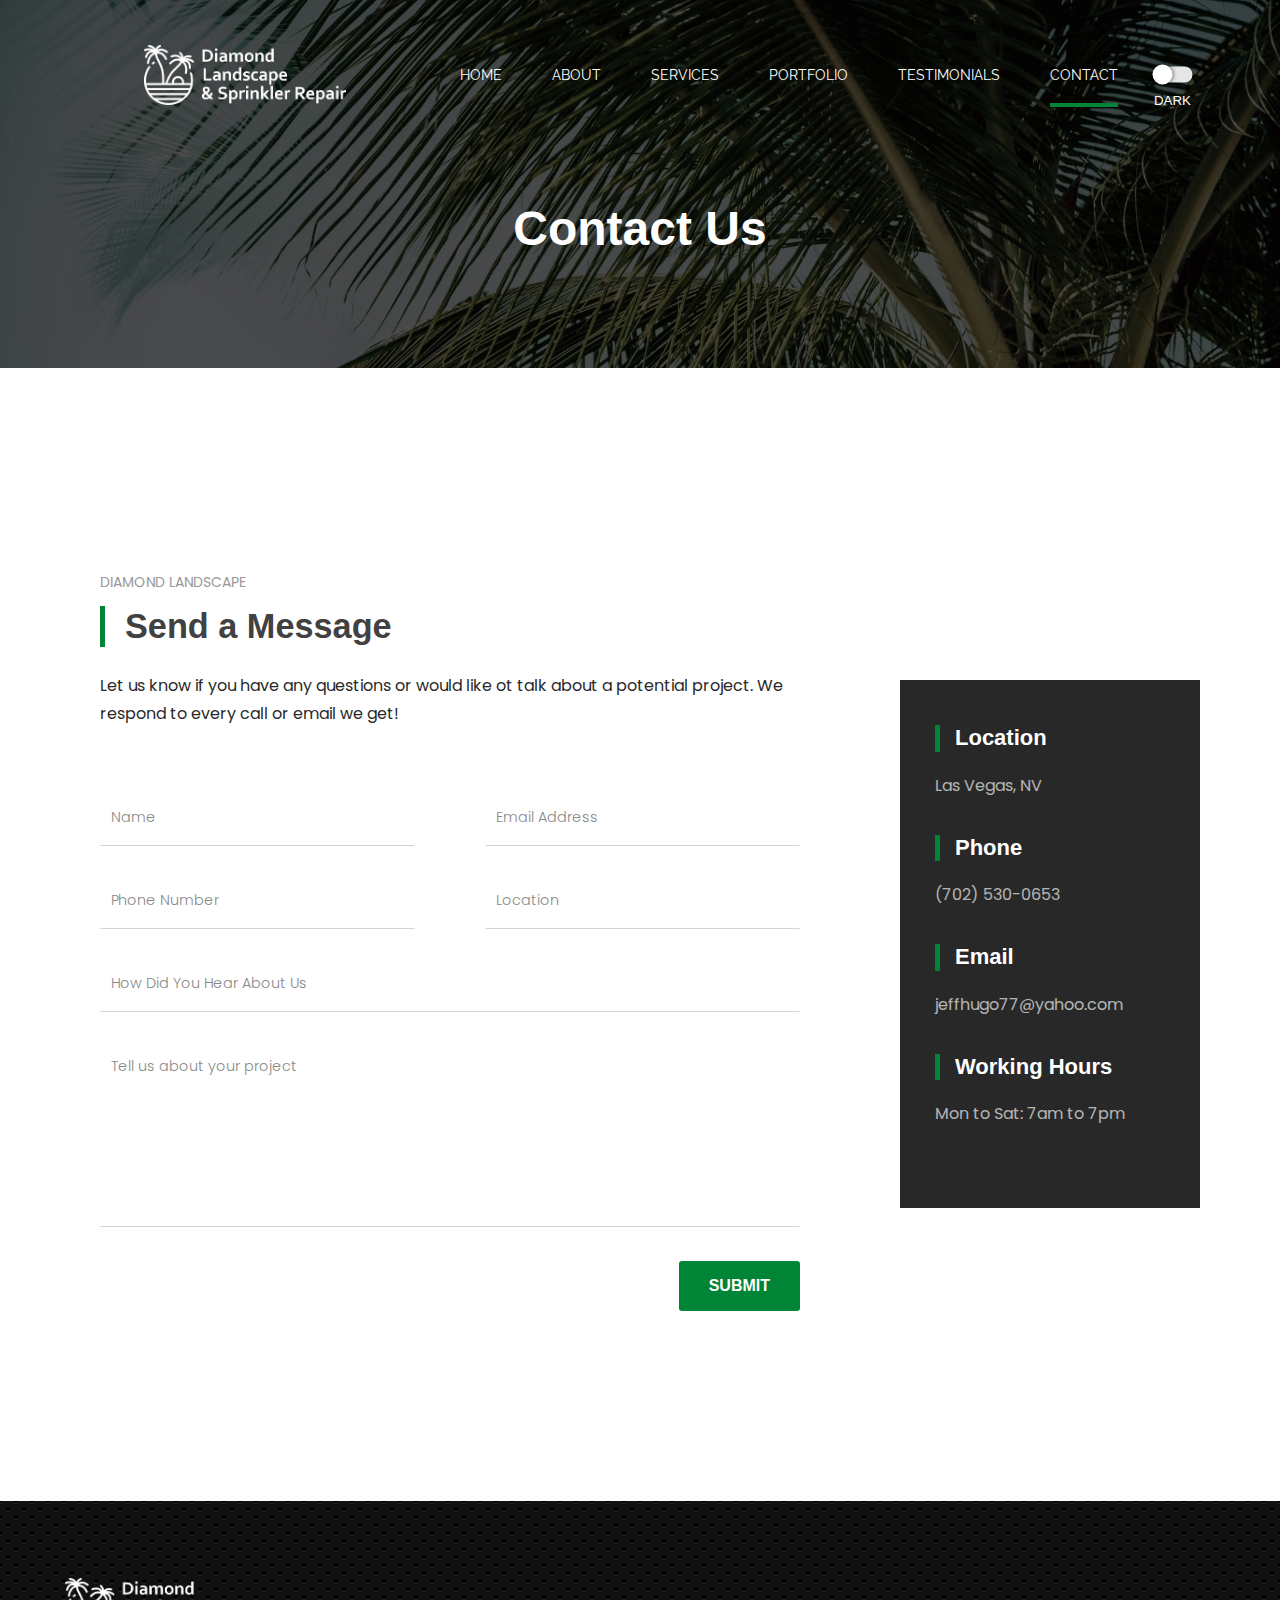
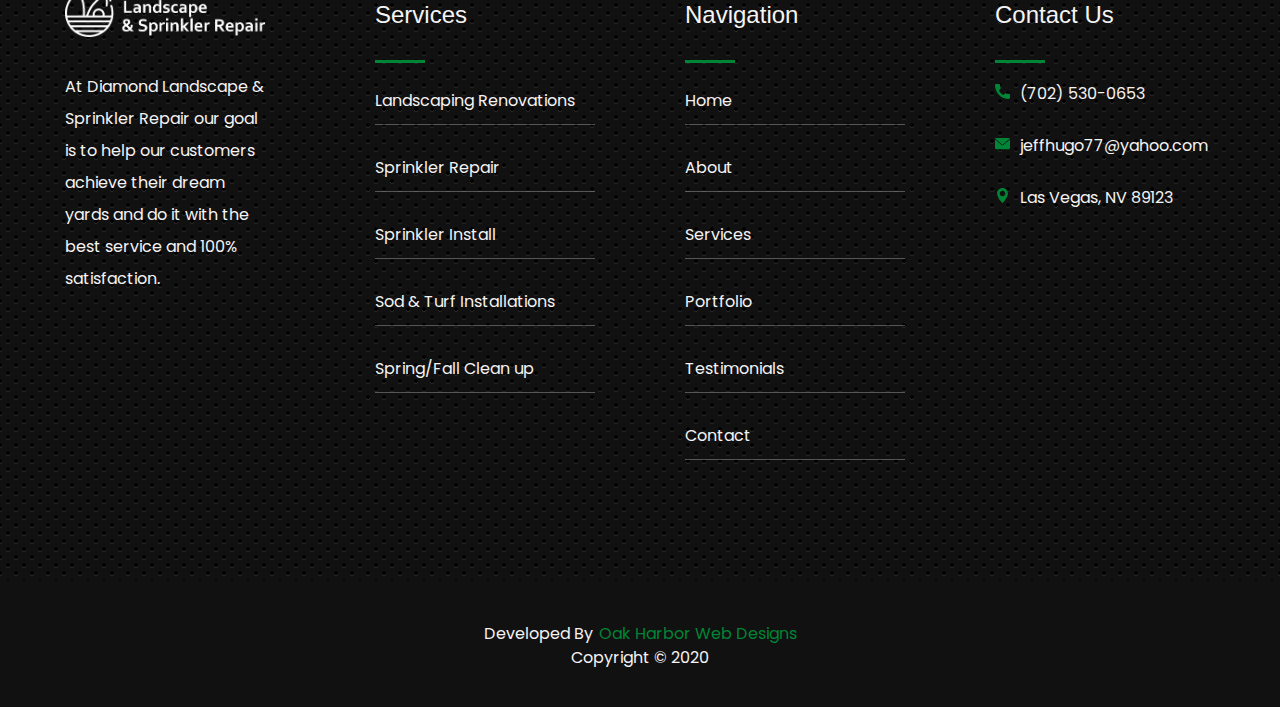
<file: html/contact.html>
<!DOCTYPE html>
<html lang="en">
<head>

    <!-- Global site tag (gtag.js) - Google Analytics -->
    <script async src="https://www.googletagmanager.com/gtag/js?id=UA-137702322-31"></script>
    <script>
        window.dataLayer = window.dataLayer || [];
        function gtag() { dataLayer.push(arguments); }
        gtag('js', new Date());

        gtag('config', 'UA-137702322-31');
    </script>


    <meta charset="UTF-8">
    <meta name="viewport" content="width=device-width, initial-scale=1.0">

    <meta name="description" content="Conact Diamond Landscape and Sprinkler Repair today for a FREE estimate on yuor home project.">
    <meta name="keywords" content="">

    <!--Social Media Display-->
    <meta property="og:title" content="Landscaping & Irrigation Services | Diamond Landscape & Sprinkler Repair" />
    <meta property="og:description" content="Diamond Landscape & Sprinkler Repair offers sustainable landscaping services and irrigations systems for Las Vegas for over 30 years." />
    <meta property="og:type" content="website" />
    <meta property="og:url" content="https://www.diamondlandscapelv.com/" />
    <meta property="og:image" content="https://i.imgur.com/OPUmkLg.jpg" />
    <meta property="og:image:secure_url" content="https://i.imgur.com/OPUmkLg.jpg" />

    <!--Favicons-->
    <link rel="apple-touch-icon" sizes="180x180" href="/apple-touch-icon.png">
    <link rel="icon" type="image/png" sizes="32x32" href="/favicon-32x32.png?v1">
    <link rel="icon" type="image/png" sizes="16x16" href="/favicon-16x16.png">
    <link rel="manifest" href="/site.webmanifest">
    <meta name="msapplication-TileColor" content="#da532c">
    <meta name="theme-color" content="#ffffff">

    <!-- CSS -->
    <!-- Use the file path for your folder system, like /css/style.css -->
    <link rel="stylesheet" href="/css/core-styles.css">
    <link rel="stylesheet" href="/css/style.css">
    <link rel="stylesheet" href="/css/contact.css">
    <link rel="stylesheet" href="/css/dark.css">

    <!-- jQuery -->
    <script defer src="https://ajax.googleapis.com/ajax/libs/jquery/3.4.1/jquery.min.js"></script>

    <link href="https://fonts.googleapis.com/css2?family=Poppins:wght@100;200;300;400;500;600;700;800;900&family=Raleway:wght@100;200;300;400;500;600;700;800;900&display=swap" rel="stylesheet">

    <title>Contact Us | Diamond Landscape & Sprinkler Repair | Las Vegas, NV</title>
</head>
<body>

    <a class="skip" aria-label="skip to main content" href="/html/contact.html#main">Click To Skip To Main</a>

    <header>

        <button class="dark-mode-button top-dark-mode-button" aria-label="dark mode toggle">
            <span aria-hidden="true" class="dark-toggle">
                <span class="DTspan"></span>
            </span>
        </button>

        <!-- Mobile Nav Strip -->
        <div class="mobile-wrapper">
            <div class="mobile-nav container mobile-nav-container">
                <img id="mobile-logo" class="light" src="/images/diamond-landscape-and-sprinkler-repair-black.png" alt="mobile_company_logo" height="60"> 
                <img id="mobile-logo" class="dark" src="/images/diamond-landscape-and-sprinkler-repair-white.png" alt="mobile_company_logo" height="60">

                <!-- Hamburger Menu -->
                <button aria-label="open the menu" id="menu-button" class="hamburger hamburger--spring" onclick="toggleNav()" type="button">
                    <span aria-hidden="true" class="hamburger-box">
                        <span aria-hidden="true" class="hamburger-inner"></span>
                    </span>
                </button>
            </div>
        </div>

        <!-- ============================================ -->
        <!--                   NAVIGATION                 -->
        <!-- ============================================ -->

        <nav>
            <div class="navbar-menu">
                <div id="side-menu" class=" side-nav">
                    <img aria-hidden="true" src="/images/diamond-landscape-and-sprinkler-repair-white.png" alt="compnay logo" height="80">
                    <ul id="on-top" class="navbar-links">
                        <li class="nav-li"><a href="/index.html">Home</a></li>
                        <li class="nav-li"><a href="/index.html#about-diamond">About</a></li>
                        <li class="nav-li"><a href="/index.html#services">Services</a></li>
                        <li class="nav-li"><a href="portfolio.html">Portfolio</a></li>
                        <li class="nav-li"><a href="testimonials.html">Testimonials</a></li>
                        <li class="nav-li"><a class="active-menu" href="contact.html">Contact</a></li>
                    </ul>
                </div>
            </div>
        </nav>
    </header>
        
    <main id="main">
    
        <!-- ============================================ -->
        <!--                    LANDING                   -->
        <!-- ============================================ -->
    
        <section id="hero">
            <div aria-hidden="true" id="dark"></div>
            <div class="container hero-content">
                <div class="heroText">
                    <h1 id="home-h">Contact Us</h1>
                </div>
            </div>
        </section>

        <!-- ============================================ -->
        <!--                    FORM                      -->
        <!-- ============================================ -->
        
        <section id="valley-form" class="container">
            <form id="contact-form" name="Contact Form" method="post" data-netlify="true">
                <span>Diamond Landscape</span>
                <h3 class="contact-topper">Send a Message</h3>
                <p class="form-p">Let us know if you have any questions or would like ot talk about a potential project. We respond to every call or email we get!</p>
        
                <input aria-label="name" class="input1" name="name" placeholder="Name" type="text" tabindex="1" required>
                <input aria-label="email" class="input1 right" name="email" placeholder="Email Address" type="email" tabindex="2" required>
                <input aria-label="phone number" class="input1" name="phone" placeholder="Phone Number" type="tel" tabindex="3" required>
                <input aria-label="location" class="input1 right" name="location" placeholder="Location" type="text" tabindex="4" required>
                <input aria-label="how did you hear about us" name="hear" placeholder="How Did You Hear About Us" type="text" tabindex="5" required>
                <textarea aria-label="write your message" name="message" placeholder="Tell us about your project" tabindex="6" required></textarea>
               
                <p class="form-submit">
                    <button name="submit" type="submit" id="contact-submit" class="primary button-solid" data-submit="...Sending">Submit</button>
                </p>
            </form>
            <div class="contact-right">
                <h3>Location</h3>
                <p>Las Vegas, NV</p>
                <h3>Phone</h3>
                <p>(702) 530-0653</p>
                <h3>Email</h3>
                <p>jeffhugo77@yahoo.com</p>
                <h3>Working Hours</h3>
                <p>Mon to Sat: 7am to 7pm</p>
            </div>
        </section>
        
    </main>

    <!-- ============================================ -->
    <!--                     FOOTER                   -->
    <!-- ============================================ -->
    
    <footer>
        <div class="footer-container container">
            <div class="footer-item item-4">
                <img src="/images/diamond-landscape-and-sprinkler-repair-white.png" alt="diamond landscpae and srinkler repair company logo" width="200">
                <div class="item-content">
                    <p>At Diamond Landscape & Sprinkler Repair our goal is to help our customers achieve their dream yards and do it with the best service and 100% satisfaction.</p>
                </div>
            </div>
            <div class="footer-item item-2">
                <h2>Services</h2>
                <div aria-hidden="true" class="line"></div>
                <div class="item-content">
                    <p>Landscaping Renovations</p>
                    <p>Sprinkler Repair</p>
                    <p>Sprinkler Install</p>
                    <p>Sod & Turf Installations</p>
                    <p>Spring/Fall Clean up</p>
                </div>
            </div>
            <div class="footer-item item-3">
                <h2>Navigation</h2>
                <div aria-hidden="true" class="line"></div>
                <div class="item-content">
                    <p><a href="/index.html">Home</a></p>
                    <p><a href="/index.html#about-diamond">About</a></p>
                    <p><a href="/index.html#services">Services</a></p>
                    <p><a href="portfolio.html">Portfolio</a></p>
                    <p><a href="testimonials.html">Testimonials</a></p>
                    <p><a href="contact.html">Contact</a></p>
                </div>
            </div>
            <div class="footer-item item-1">
                <h2>Contact Us</h2>
                <div aria-hidden="true" class="line"></div>
                <div class="item-content">
                    <p><svg aria-hidden="true" xmlns="http://www.w3.org/2000/svg" xmlns:xlink="http://www.w3.org/1999/xlink" version="1.1" x="0px" y="0px" viewBox="0 0 384 384" style="enable-background:new 0 0 384 384;" xml:space="preserve" width="512px" height="512px">
                            <g>
                                <g>
                                    <g>
                                        <path d="M353.188,252.052c-23.51,0-46.594-3.677-68.469-10.906c-10.719-3.656-23.896-0.302-30.438,6.417l-43.177,32.594    c-50.073-26.729-80.917-57.563-107.281-107.26l31.635-42.052c8.219-8.208,11.167-20.198,7.635-31.448    c-7.26-21.99-10.948-45.063-10.948-68.583C132.146,13.823,118.323,0,101.333,0H30.813C13.823,0,0,13.823,0,30.813    C0,225.563,158.438,384,353.188,384c16.99,0,30.813-13.823,30.813-30.813v-70.323C384,265.875,370.177,252.052,353.188,252.052z" data-original="#000000" class="active-path" data-old_color="#000000" fill="var(--primary)" />
                                    </g>
                                </g>
                            </g>
                        </svg><a href="tel:702-530-0653">(702) 530-0653</a></p>
                    <p><svg aria-hidden="true" xmlns="http://www.w3.org/2000/svg" xmlns:xlink="http://www.w3.org/1999/xlink" version="1.1" x="0px" y="0px" viewBox="0 0 512 512" style="enable-background:new 0 0 512 512;" xml:space="preserve" width="512px" height="512px">
                            <g>
                                <g>
                                    <g>
                                        <g>
                                            <path d="M10.688,95.156C80.958,154.667,204.26,259.365,240.5,292.01c4.865,4.406,10.083,6.646,15.5,6.646     c5.406,0,10.615-2.219,15.469-6.604c36.271-32.677,159.573-137.385,229.844-196.896c4.375-3.698,5.042-10.198,1.5-14.719     C494.625,69.99,482.417,64,469.333,64H42.667c-13.083,0-25.292,5.99-33.479,16.438C5.646,84.958,6.313,91.458,10.688,95.156z" data-original="#000000" class="active-path" data-old_color="#000000" fill="var(--primary)" />
                                            <path d="M505.813,127.406c-3.781-1.76-8.229-1.146-11.375,1.542C416.51,195.01,317.052,279.688,285.76,307.885     c-17.563,15.854-41.938,15.854-59.542-0.021c-33.354-30.052-145.042-125-208.656-178.917c-3.167-2.688-7.625-3.281-11.375-1.542     C2.417,129.156,0,132.927,0,137.083v268.25C0,428.865,19.135,448,42.667,448h426.667C492.865,448,512,428.865,512,405.333     v-268.25C512,132.927,509.583,129.146,505.813,127.406z" data-original="#000000" class="active-path" data-old_color="#000000" fill="var(--primary)" />
                                        </g>
                                    </g>
                                </g>
                            </g>
                        </svg><a href="mailto:jeffhugo77@yahoo.com">jeffhugo77@yahoo.com</a></p>
                    <p><svg aria-hidden="true" xmlns="http://www.w3.org/2000/svg" xmlns:xlink="http://www.w3.org/1999/xlink" version="1.1" x="0px" y="0px" viewBox="0 0 512 512" style="enable-background:new 0 0 512 512;" xml:space="preserve" width="512px" height="512px">
                            <g>
                                <g>
                                    <g>
                                        <path d="M256,0C153.755,0,70.573,83.182,70.573,185.426c0,126.888,165.939,313.167,173.004,321.035    c6.636,7.391,18.222,7.378,24.846,0c7.065-7.868,173.004-194.147,173.004-321.035C441.425,83.182,358.244,0,256,0z M256,278.719    c-51.442,0-93.292-41.851-93.292-93.293S204.559,92.134,256,92.134s93.291,41.851,93.291,93.293S307.441,278.719,256,278.719z" data-original="#000000" class="active-path" data-old_color="#000000" fill="var(--primary)" />
                                    </g>
                                </g>
                            </g>
                        </svg><span>Las Vegas, NV 89123</span></p>
                </div>
            </div>
        </div>
        <div class="branding">
            <p class="container">Developed By <a href="https://www.oakharborwebdesigns.com/"> Oak Harbor Web Designs</a></p>
            <p class="container">Copyright &copy; 2020</p>
        </div>
    </footer>

    <script>
        var ba = ["MSIE","Trident","Edge"];
        var b, ua = navigator.userAgent;
        for(var i=0; i < ba.length; i++){
            if( ua.indexOf(ba[i]) > -1 ){
                b = ba[i];
                break;
            }
        }
        if(b == "MSIE" || b == "Trident" || b == "Edge"){
            b = "Internet Explorer";
            alert("You are using the " + b + " browser and this browser is incompatible with this website and many others.  Please open this page in a different browser, either Chrome or Firefox.  Thank you!");
        }
    </script>

    <script defer src="/app.js"></script>
</body>
</html>
</file>
<file: css/core-styles.css>
/*-- -------------------------- -->
<---         CORE STYLES        -->
<--- -------------------------- -*/

.mobile {
    display: block;
}

.desktop {
    display: none;
}

.skip {
    position: absolute;
    opacity: 0;
    z-index: -1000;
}

* {
	-webkit-box-sizing: border-box;
	        box-sizing: border-box;
}

html {
    scroll-behavior: smooth;
  }

:root {
    --primary: #008435;
    --dark: #000;
    --medium: #1b1b1b;
    --light: #2e2e2e;
}

body, html {
	margin: 0;
	padding: 0;
	overflow-x: hidden !important;
}

p, li {
    line-height: 1.5em;
    font-size: .9em;
}

p, a, li, span {
	font-family: 'Poppins', sans-serif;
	color: #292929;
    margin: 0;
    line-height: 28px;
    margin-bottom: 20px;
    font-weight: normal;
}

h1, h2, h3, h4, h5, h6 {
	font-family: 'Poppinss', sans-serif;
    margin: 0;
    line-height: 1.2em;
    color: #292929;
    margin-bottom: 30px;
}

.container {
	padding: 0 15px;
	margin: auto;
}

.section {
    padding-top: 50px;
    padding-bottom: 50px;
}

.mobile-wrapper {
	background: #777;
    border-bottom: 1px solid var(--primary);
    height: 130px;
}

/* hidden desktop elements */

.topper-flex,
#brand,
.call-strip-button,
.background {
	display: none;
}

/* Buttons */
.button-solid {
	background: var(--primary);
	border-radius: 3px;
	border: none;
	color: #fff;
	width: auto;
	height: 50px;
	font-weight: bold;
	margin: 10px 0;
	padding: 0 30px;
	font-size: 0.750em;
	width: auto;
    -webkit-transition: .3s ease;
    -o-transition: .3s ease;
    transition: .3s ease;
    border: 1px solid transparent;
}

button {
    text-transform: uppercase;
}

button:hover {
    cursor: pointer;
}

.button-solid:hover {
    color: var(--primary);
    background: transparent;
	border: 1px solid var(--primary);
	cursor: pointer;
}

.button-transparent {
    display: inline-block;
    background: transparent;
    border-style: solid;
    border-width: 1px;
    border-color: #fff;
    font-size: 0.750em;
    margin: 10px 0;
    padding: 6px 30px;
    color: #FFFFFF;
    text-decoration: none;
    -webkit-animation-delay: 0.6s;
            animation-delay: 0.6s;
    border-radius: 3px;
    white-space: nowrap;
    height: 50px;
    -webkit-transition: .3s ease;
    -o-transition: .3s ease;
    transition: .3s ease;
}

.button-transparent:hover {
    color: #fff;
    background: var(--primary);
    border: none;
}

.hamburger {
    padding: 0;
    display: inline-block;
    cursor: pointer;
    -webkit-transition-property: opacity, -webkit-filter;
    transition-property: opacity, -webkit-filter;
    -o-transition-property: opacity, filter;
    transition-property: opacity, filter;
    transition-property: opacity, filter, -webkit-filter;
    -webkit-transition-duration: 0.15s;
         -o-transition-duration: 0.15s;
            transition-duration: 0.15s;
    -webkit-transition-timing-function: linear;
         -o-transition-timing-function: linear;
            transition-timing-function: linear;
    font: inherit;
    color: inherit;
    text-transform: none;
    background-color: transparent;
    border: 0;
    margin: 0;
    overflow: visible;
    position: relative;
    z-index: 2000;
}
.hamburger:hover {
    opacity: 0.7;
    cursor: pointer;
}
.hamburger.is-active:hover {
    opacity: 0.7;
    cursor: pointer;
}
.hamburger.is-active .hamburger-inner, .hamburger.is-active .hamburger-inner::before, .hamburger.is-active .hamburger-inner::after {
    background-color: #000;
}
.hamburger-box {
    width: 30px;
    height: 24px;
    display: inline-block;
    position: relative;
    z-index: 2000;
}
.hamburger-inner {
    display: block;
    top: 50%;
    margin-top: -2px;
}
.hamburger-inner, .hamburger-inner::before, .hamburger-inner::after {
    width: 30px;
    height: 2px;
    background-color: #000;
    border-radius: 4px;
    position: absolute;
    -webkit-transition-property: -webkit-transform;
    transition-property: -webkit-transform;
    -o-transition-property: transform;
    transition-property: transform;
    transition-property: transform, -webkit-transform;
    -webkit-transition-duration: 0.15s;
         -o-transition-duration: 0.15s;
            transition-duration: 0.15s;
    -webkit-transition-timing-function: ease;
         -o-transition-timing-function: ease;
            transition-timing-function: ease;
}
.hamburger-inner::before, .hamburger-inner::after {
    content: "";
    display: block;
}
.hamburger-inner::before {
    top: -10px;
}
.hamburger-inner::after {
    bottom: -10px;
    width: 20px;
}

/* * Spring */
.hamburger--spring .hamburger-inner {
    top: 2px;
    -webkit-transition: background-color 0s 0.13s linear;
    -o-transition: background-color 0s 0.13s linear;
    transition: background-color 0s 0.13s linear;
    -webkit-transition-delay: .22s;
         -o-transition-delay: .22s;
            transition-delay: .22s;
}
.hamburger--spring .hamburger-inner::before {
    top: 10px;
    -webkit-transition: top 0.1s 0.2s cubic-bezier(0.33333, 0.66667, 0.66667, 1), -webkit-transform 0.13s cubic-bezier(0.55, 0.055, 0.675, 0.19);
    transition: top 0.1s 0.2s cubic-bezier(0.33333, 0.66667, 0.66667, 1), -webkit-transform 0.13s cubic-bezier(0.55, 0.055, 0.675, 0.19);
    -o-transition: top 0.1s 0.2s cubic-bezier(0.33333, 0.66667, 0.66667, 1), transform 0.13s cubic-bezier(0.55, 0.055, 0.675, 0.19);
    transition: top 0.1s 0.2s cubic-bezier(0.33333, 0.66667, 0.66667, 1), transform 0.13s cubic-bezier(0.55, 0.055, 0.675, 0.19);
    transition: top 0.1s 0.2s cubic-bezier(0.33333, 0.66667, 0.66667, 1), transform 0.13s cubic-bezier(0.55, 0.055, 0.675, 0.19), -webkit-transform 0.13s cubic-bezier(0.55, 0.055, 0.675, 0.19);
    -webkit-transition-delay: .22s;
         -o-transition-delay: .22s;
            transition-delay: .22s;
}
.hamburger--spring .hamburger-inner::after {
    top: 20px;
    -webkit-transition: top 0.2s 0.2s cubic-bezier(0.33333, 0.66667, 0.66667, 1), -webkit-transform 0.13s cubic-bezier(0.55, 0.055, 0.675, 0.19);
    transition: top 0.2s 0.2s cubic-bezier(0.33333, 0.66667, 0.66667, 1), -webkit-transform 0.13s cubic-bezier(0.55, 0.055, 0.675, 0.19);
    -o-transition: top 0.2s 0.2s cubic-bezier(0.33333, 0.66667, 0.66667, 1), transform 0.13s cubic-bezier(0.55, 0.055, 0.675, 0.19);
    transition: top 0.2s 0.2s cubic-bezier(0.33333, 0.66667, 0.66667, 1), transform 0.13s cubic-bezier(0.55, 0.055, 0.675, 0.19);
    transition: top 0.2s 0.2s cubic-bezier(0.33333, 0.66667, 0.66667, 1), transform 0.13s cubic-bezier(0.55, 0.055, 0.675, 0.19), -webkit-transform 0.13s cubic-bezier(0.55, 0.055, 0.675, 0.19);
    -webkit-transition-delay: .22s;
         -o-transition-delay: .22s;
            transition-delay: .22s;
}
.hamburger--spring.is-active .hamburger-inner {
    -webkit-transition-delay: 0.22s;
         -o-transition-delay: 0.22s;
            transition-delay: 0.22s;
    background-color: transparent !important;
    background: #000;
}
.hamburger--spring.is-active .hamburger-inner::before {
    background: #000;
    top: 0;
    -webkit-transition: top 0.1s 0.15s cubic-bezier(0.33333, 0, 0.66667, 0.33333), -webkit-transform 0.13s 0.22s cubic-bezier(0.215, 0.61, 0.355, 1);
    transition: top 0.1s 0.15s cubic-bezier(0.33333, 0, 0.66667, 0.33333), -webkit-transform 0.13s 0.22s cubic-bezier(0.215, 0.61, 0.355, 1);
    -o-transition: top 0.1s 0.15s cubic-bezier(0.33333, 0, 0.66667, 0.33333), transform 0.13s 0.22s cubic-bezier(0.215, 0.61, 0.355, 1);
    transition: top 0.1s 0.15s cubic-bezier(0.33333, 0, 0.66667, 0.33333), transform 0.13s 0.22s cubic-bezier(0.215, 0.61, 0.355, 1);
    transition: top 0.1s 0.15s cubic-bezier(0.33333, 0, 0.66667, 0.33333), transform 0.13s 0.22s cubic-bezier(0.215, 0.61, 0.355, 1), -webkit-transform 0.13s 0.22s cubic-bezier(0.215, 0.61, 0.355, 1);
    -webkit-transform: translate3d(0, 10px, 0) rotate(45deg);
            transform: translate3d(0, 10px, 0) rotate(45deg);
}
.hamburger--spring.is-active .hamburger-inner::after {
    background: #000;
    width: 30px;
    top: 0;
    -webkit-transition: top 0.2s cubic-bezier(0.33333, 0, 0.66667, 0.33333), -webkit-transform 0.13s 0.22s cubic-bezier(0.215, 0.61, 0.355, 1);
    transition: top 0.2s cubic-bezier(0.33333, 0, 0.66667, 0.33333), -webkit-transform 0.13s 0.22s cubic-bezier(0.215, 0.61, 0.355, 1);
    -o-transition: top 0.2s cubic-bezier(0.33333, 0, 0.66667, 0.33333), transform 0.13s 0.22s cubic-bezier(0.215, 0.61, 0.355, 1);
    transition: top 0.2s cubic-bezier(0.33333, 0, 0.66667, 0.33333), transform 0.13s 0.22s cubic-bezier(0.215, 0.61, 0.355, 1);
    transition: top 0.2s cubic-bezier(0.33333, 0, 0.66667, 0.33333), transform 0.13s 0.22s cubic-bezier(0.215, 0.61, 0.355, 1), -webkit-transform 0.13s 0.22s cubic-bezier(0.215, 0.61, 0.355, 1);
    -webkit-transform: translate3d(0, 10px, 0) rotate(-45deg);
            transform: translate3d(0, 10px, 0) rotate(-45deg);
}

/*-- -------------------------- -->
<---         NAVIGATION         -->
<--- -------------------------- -*/


/* Hidden Elements */
.navbar-menu img,
.call-us,
.quote-nav-button {
	display: none;
}

.main-skip {
    position: absolute;
    top: 0;
    left: 0;
    z-index: -10;
}

.nav-comb {
    display: block !important;
    position: absolute;
    width: 530px;
    -webkit-transform: rotate(120deg);
        -ms-transform: rotate(120deg);
            transform: rotate(120deg);
    right: -280px;
    top: 350px;
    opacity: .4;
}

/* Top Mobile Navigation */
.mobile-wrapper {
    height: 70px;
    -webkit-transition: .3s ease;
    -o-transition: .3s ease;
    transition: .3s ease;
}

.mobile-nav {
	position: relative;
	display: -webkit-box;
	display: -ms-flexbox;
	display: flex;
	-webkit-box-align: center;
	    -ms-flex-align: center;
	        align-items: center;
	-webkit-box-pack: center;
	    -ms-flex-pack: center;
	        justify-content: center;
    height: 100%;
    z-index: 100;
    background: #fff;
}

.hamburger {
	position: absolute;
    right: 2em;
    top: 22px;
}

/* Navigation Links */

.mobile-wrapper img {
	height: 30px;
}

.navbar-menu {
	background: #f5f5f5;
	width: 0;
	position: absolute;
	right: 0;
	height: 100%;
	-webkit-transition: .3s ease-in-out;
	-o-transition: .3s ease-in-out;
	transition: .3s ease-in-out;
    z-index: 11100;
    max-width: 1250px;
    margin-left: auto !important;
    margin-right: auto !important;
    overflow: hidden;
}

.side-nav {
    position: relative;
	padding: 40px 0;
	position: absolute;
	right: 2em;
	-webkit-transition: .3s ease;
	-o-transition: .3s ease;
	transition: .3s ease;
	-webkit-transition-delay: .2s;
	     -o-transition-delay: .2s;
	        transition-delay: .2s;
}

.side-nav ul {
	margin: 0;
	text-align: right;
	list-style: none;
}

.side-nav ul li {
	margin-bottom: 20px;
}

.side-nav a {
	text-decoration: none;
	padding: 5px 10px 5px 10px;
	-webkit-transition: .3s ease-in-out;
	-o-transition: .3s ease-in-out;
	transition: .3s ease-in-out;
	-webkit-transition-delay: .2s;
	     -o-transition-delay: .2s;
	        transition-delay: .2s;
	opacity: 0;
    visibility: hidden;
    font-family: 'Raleway', sans-serif;
}

.active-menu {
	border-right: 4px solid var(--primary);
	color: var(--primary);
}

/* Tablets */
@media screen and (min-width: 750px) and (max-width: 991px) {

    .mobile-nav {
        max-width: 100%;
    }

    p {
        font-size: 1em;
    }

}


/* Desktop */
@media screen and (min-width: 992px) {

    p {
        font-size: 1em;
    }

    /* Hidden Elements */
    .mobile-wrapper,
    .nav-comb {
		display: none !important;
	}

	/* Un-Hidden Elements */
	.side-nav a {
		opacity: 1;
		visibility: visible;
	}

	.quote-nav-button {
		display: block;
	}

	.container {
		max-width: 1100px;
	}

	.navbar-menu img {
		display: block;
		margin: 0 !important;
		position: absolute;
		left: 2em;
        height: 60px;
        width: auto;
	}

	/*navbar */
	nav {
		width: 100%;
		position: absolute;
		display: -webkit-box;
		display: -ms-flexbox;
		display: flex;
		-webkit-box-pack: center;
		    -ms-flex-pack: center;
		        justify-content: center;
		height: 100px;
	}

	.navbar-menu {
		width: 96% !important;
		min-height: 100px;
		height: 100px;
		margin: auto;
		position: absolute;
		display: -webkit-box;
		display: -ms-flexbox;
		display: flex;
		-webkit-box-align: center;
		    -ms-flex-align: center;
		        align-items: center;
		z-index: 100;
		left: 0;
		background: transparent;
		margin-top: 25px;
	}

	.navbar-menu:before {
		content: '';
		width: 100%;
		height: 100%;
		background: transparent;
		position: absolute;
		z-index: -1;
        border-radius: 5px;
        opacity: 0;
	}

	#on-top {
		display: -webkit-box;
		display: -ms-flexbox;
		display: flex;
		-webkit-box-align: center;
		    -ms-flex-align: center;
		        align-items: center;
		-webkit-box-pack: end;
		    -ms-flex-pack: end;
		        justify-content: flex-end;
	}

	.side-nav {
		padding: 0;
        width: 100%;
        max-width: 1250px;
		height: 100%;
		display: -webkit-box;
		display: -ms-flexbox;
		display: flex;
		-webkit-box-align: center;
		    -ms-flex-align: center;
		        align-items: center;
		-webkit-box-pack: end;
		    -ms-flex-pack: end;
		        justify-content: flex-end;
        right: 0;
        background: transparent;
        border-radius: 5px;
	}

	.side-nav ul li {
		margin: 0 50px 0 0;
		text-align: right;
	}

	.call-us {
		font-size: 0.875em;
		line-height: 24px;
		display: -webkit-box;
		display: -ms-flexbox;
		display: flex;
		-webkit-box-align: center;
		    -ms-flex-align: center;
		        align-items: center;
		font-weight: normal;
		margin-left: 40px !important;
	}

	.call-us svg {
		width: 20px;
		margin-right: 10px;
		height: auto;
	}

	.side-nav a {
		padding: 20px 0;
		color: #fff;
		-webkit-transition: .2s ease;
		-o-transition: .2s ease;
		transition: .2s ease;
        font-size: 1em;
        text-transform: uppercase;
	}

	.side-nav ul li a:hover {
		cursor: pointer;
		color: var(--primary);
		opacity: .8;
		-webkit-transition: .2s ease;
		-o-transition: .2s ease;
		transition: .2s ease;
	}

	.side-nav li {
		color: #fff;
	}

	#on-top li  {
		float: right;
	}

	.active-menu {
		border-right: none;
		border-bottom: 4px solid var(--primary);
    }

}

/* Ipad Pro */
@media screen and (min-width: 450px) and (max-width: 991px) {

    .container {
        max-width: 900px;
    }

    .mobile-nav {
        width: 100% !important;
        max-width: 100% !important;
    }
    

}




/* ==========================================================
+                                                           +
+															+
+															+
+															+
+															+
+        		            FOOTER		            		+           
+															+
+															+
+															+
+															+
+															+
+==========================================================*/

/* mobile footer */

footer {
	background:
-o-radial-gradient(black 15%, transparent 16%) 0 0,
-o-radial-gradient(black 15%, transparent 16%) 8px 8px,
-o-radial-gradient(rgba(255,255,255,.1) 15%, transparent 20%) 0 1px,
-o-radial-gradient(rgba(255,255,255,.1) 15%, transparent 20%) 8px 9px;
	background:
radial-gradient(black 15%, transparent 16%) 0 0,
radial-gradient(black 15%, transparent 16%) 8px 8px,
radial-gradient(rgba(255,255,255,.1) 15%, transparent 20%) 0 1px,
radial-gradient(rgba(255,255,255,.1) 15%, transparent 20%) 8px 9px;
background-color:#111;
background-size:16px 16px;
	padding-top: 50px;
}

.footer-item {
	margin-bottom: 50px;
}

.footer-item img {
    margin-bottom: 30px;
}

.footer-item a {
    color: #f5f3f3;
    text-decoration: none;
}

.footer-item a:hover {
    color: var(--primary);
    cursor: pointer;
}

.item-content i {
	margin-right: 15px;
	color: var(--primary);
}

.line {
	background: var(--primary);
	width: 50px;
	height: 3px;
	margin: 15px auto 15px 0;
}

footer h2, footer p, footer p span {
	color: #f5f3f3;
}

footer h2 {
	font-weight: normal;
}

footer p {
	font-weight: normal;
	line-height: 2em;
}

.footer-call {
	font-size: 1.5625em;
	font-weight: 700;
	position: relative;
}

.item-content svg {
    width: 15px;
    height: auto;
	margin-right: 10px;
}

footer a svg {
    width: 30px !important;
    margin-top: 30px;
    margin-right: 20px !important;
}

.social {
    margin-top: 30px;
    padding-right: 20px;
    font-size: 1.7em;
}

.social-a:hover {
    opacity: .8;
    -webkit-transition: .3s ease;
         -o-transition: .3s ease;
            transition: .3s ease;
}

.bbb {
    margin-top: 20px !important;
}

.footer-donate {
    margin-top: 0px;
    width: 200px;
}

.branding {
	background: #111;
	padding-top: 40px;
	padding-bottom: 40px;
	text-align: center;
}

.branding p {
	line-height: 1.2em;
}

.branding a {
	text-decoration: none;
	color: var(--primary);
	margin-left: 2px;
	cursor: pointer;
}


/* Tablets */
@media screen and (min-width: 500px) and (max-width: 1024px) {

	.mobile {
    	display: block;
	}

	.desktop {
		display: none;
	}


}

/* Desktop */
@media screen and (min-width: 1025px) {

	.mobile {
    	display: none;
	}

	.desktop {
		display: block;
	}

	footer {
		padding-top: 100px;
	}

	.footer-container {
		display: -webkit-box;
		display: -ms-flexbox;
		display: flex;
		-webkit-box-orient: horizontal;
		-webkit-box-direction: normal;
		    -ms-flex-direction: row;
		        flex-direction: row;
		-webkit-box-pack: justify;
		    -ms-flex-pack: justify;
		        justify-content: space-between;
		padding: 0;
	}

	.footer-item {
		width: 200px;
	}

	.item-4 {
        width: 200px;
        -webkit-transform: translateY(-23px);
            -ms-transform: translateY(-23px);
                transform: translateY(-23px);
	}

	.item-2 p, .item-3 p {
		border-bottom: 1px solid rgba(250, 250, 250, .3);
		padding: 7px 0;
		width: 220px;
    }
    
    .item-1 {
        width: 220px;
    }

	.branding {
		margin-top: 50px;
	}
}
</file>
<file: css/style.css>
h3 {
    font-size: 22px;
}

.mobile {
    display: block;
}

.desktop {
    display: none;
}

/*-- -------------------------- -->
<---          Landing           -->
<--- -------------------------- -*/

#hero {
    height: auto;
    background: url("/images/landing.jpg");
    background-position: center;
    background-size: cover;
    background-repeat: no-repeat;
    display: -webkit-box;
    display: -ms-flexbox;
    display: flex;
    -webkit-box-orient: vertical;
    -webkit-box-direction: normal;
        -ms-flex-direction: column;
            flex-direction: column;
    -webkit-box-pack: center;
        -ms-flex-pack: center;
            justify-content: center;
    -webkit-box-align: center;
        -ms-flex-align: center;
            align-items: center;
    position: relative;
    padding-top: 50px;
    padding-bottom: 150px;
}

#dark {
    position: absolute;
    background: #000;
    height: 100%;
    width: 100%;
    top: 0;
    left: 0;
    opacity: .7;
    z-index: 0;
}

.heroText {
    max-width: 400px;
    margin: auto;
}

.hero-content {
    width: 100%;
    position: relative;
    z-index: 1;
}

#home-h {
    color: #fff;
    font-size: 2.2em;
    width: 100%;
    margin-bottom: 10px;
    text-align: center;
}

#home-p {
    color: #fff;
    font-size: 1em;
    font-weight: normal;
    width: 100%;
    line-height: 1.6em;
    text-align: center;
}

.heroText button {
    width: 100%;
    height: 55px;
    max-width: 300px;
    margin-left: auto;
    margin-right: auto;
    display: block;
}

.heroText .button-solid {
    margin-bottom: 30px;
}

/*-- -------------------------- -->
<---            About           -->
<--- -------------------------- -*/

.top-card {
    -webkit-box-shadow: 0px 4px 29px 3px rgba(0, 0, 0, 0.1);
            box-shadow: 0px 4px 29px 3px rgba(0, 0, 0, 0.1);
    -webkit-transform: translateY(-100px);
        -ms-transform: translateY(-100px);
            transform: translateY(-100px);
    position: relative;
    z-index: 10;
    background: #fff;
    padding: 25px 0;
}

.card-item {
    padding: 30px 20px;
}

.card-item img {
    width: 50px;
    display: block;
    margin: auto;
    margin-bottom: 20px;
}

.card-item h2 {
    text-align: center;
    margin: 20px auto;
}

.card-item p {
    text-align: center;
    margin-bottom: 25px;
}

.card-item button {
    display: block;
    margin: auto;
}

.span {
    color: var(--primary);
    font-weight: bold;
}

.span + h2 {
    font-size: 30px;
}

.content-right img {
    width: 100%;
    margin-top: 50px;
}

.image-remove {
    display: none;
}

/*-- -------------------------- -->
<---          Services          -->
<--- -------------------------- -*/

#services {
    background: -o-linear-gradient(left, #f9f9f9 21px, transparent 1%) center, -o-linear-gradient(#f9f9f9 21px, transparent 1%) center, #dbdbdb;
    background: linear-gradient(90deg, #f9f9f9 21px, transparent 1%) center, linear-gradient(#f9f9f9 21px, transparent 1%) center, #dbdbdb;
  background-size: 22px 22px;
}

#services .span, #services h2 {
    text-align: center;
    width: 100%;
    margin: auto;
    display: block;
}

.service-group {
    margin-top: 50px;
}

.service-image {
    height: 250px;
    width: 100%;
}

.service-item:nth-child(1) .service-image {
    background: url("/images/image-11.jpg");
    background-size: cover;
    background-repeat: no-repeat;
    background-position: center;
}

.service-item:nth-child(2) .service-image {
    background: url("/images/image-8.jpg");
    background-size: cover;
    background-repeat: no-repeat;
    background-position: center;
}

.service-item:nth-child(3) .service-image {
    background: url("/images/sprinkler.jpg");
    background-size: cover;
    background-repeat: no-repeat;
    background-position: right;
}

.service-item:nth-child(4) .service-image {
    background: url("/images/image-15.jpg");
    background-size: cover;
    background-repeat: no-repeat;
    background-position: center;
}

.service-content {
    padding: 50px 15px 40px 15px;
    display: -webkit-box;
    display: -ms-flexbox;
    display: flex;
    -webkit-box-orient: vertical;
    -webkit-box-direction: normal;
        -ms-flex-direction: column;
            flex-direction: column;
    -webkit-box-pack: center;
        -ms-flex-pack: center;
            justify-content: center;
    -webkit-box-align: center;
        -ms-flex-align: center;
            align-items: center;
    position: relative;
}

.svg-circle {
    height: 90px;
    width: 90px;
    background: #fff;
    border-radius: 50%;
    -webkit-box-shadow: 0px 4px 29px 3px rgba(0, 0, 0, 0.1);
            box-shadow: 0px 4px 29px 3px rgba(0, 0, 0, 0.1);
    position: absolute;
    top: -60px;
    display: -webkit-box;
    display: -ms-flexbox;
    display: flex;
    -webkit-box-pack: center;
        -ms-flex-pack: center;
            justify-content: center;
    -webkit-box-align: center;
        -ms-flex-align: center;
            align-items: center;
}

.svg-circle img {
    width: 40px;
}

.service-content h3, .service-content p {
    text-align: center;
}

.service-content h3 {
    margin-bottom: 15px;
}

/*-- -------------------------- -->
<---      Services Content      -->
<--- -------------------------- -*/

#serivces-content .section {
    padding-bottom: 0 !important;
}

#services-content h3 {
    font-size: 30px;
    margin-top: 50px;
    padding-left: 20px;
    border-left: 5px solid var(--primary);
}

.green {
    font-weight: bold;
}

#services-content h4 {
    margin-bottom: 20px;
    font-size: 20px;
    padding-left: 20px;
    position: relative;
}

#services-content h4:before {
    content: '';
    position: absolute;
    display: inline-block;
    top: 9px;
    left: 0px;
    height: 10px;
    width: 10px;
    background: var(--primary);
    vertical-align: middle;
    border-radius: 50%;
}

#services-content .break {
    margin-bottom: 50px;
    padding-left: 20px;
}

#services-content button {
    display: block;
    margin: auto;
}

.content-item {
    margin-bottom: 70px;
}

.content-item img {
    display: block;
    margin: auto;
    width: 100%;
    margin-bottom: 40px;
    border: 20px solid #fff;
    box-shadow: 0px 4px 29px 3px rgb(0 0 0 / 10%);
}

.content-item h2 {
    font-size: 30px;
    margin-bottom: 15px;
    padding-left: 20px;
    border-left: 5px solid var(--primary);
}



/*-- -------------------------- -->
<---          Portfolio         -->
<--- -------------------------- -*/

#gallery {
    display: -webkit-box;
    display: -ms-flexbox;
    display: flex;
    -webkit-box-orient: vertical;
    -webkit-box-direction: normal;
        -ms-flex-direction: column;
            flex-direction: column;
    -webkit-box-pack: center;
        -ms-flex-pack: center;
            justify-content: center;
}

.gallery-topper {
    display: -webkit-box;
    display: -ms-flexbox;
    display: flex;
    -webkit-box-orient: vertical;
    -webkit-box-direction: normal;
        -ms-flex-direction: column;
            flex-direction: column;
    -webkit-box-pack: center;
        -ms-flex-pack: center;
            justify-content: center;
}

.gallery-topper h2 {
    font-size: 30px;
    text-align: center;
}

#gallery span {
    margin: auto;
    text-align: center;
    width: 100%;
}

#gallery img {
    width: 100%;
}

.portfolio-button {
    border: 1px solid var(--primary);
    color: var(--primary);
    width: 250px;
    margin: auto;
    margin-top: 50px;
}

/*-- -------------------------- -->
<---           Why Us           -->
<--- -------------------------- -*/

.lead-p {
    margin-bottom: 40px;
}

.why-item {
    margin-bottom: 50px;
}

.top {
    display: -webkit-box;
    display: -ms-flexbox;
    display: flex;
    -webkit-box-pack: start;
        -ms-flex-pack: start;
            justify-content: flex-start;
    -webkit-box-align: center;
        -ms-flex-align: center;
            align-items: center;
    margin-bottom: 15px;
}

.why-item h3 {
    font-size: 1.1em;
    margin-bottom: 0px;
}

.why-item img {
    width: 40px;
    margin-right: 20px;
}

/*-- -------------------------- -->
<---         Experience         -->
<--- -------------------------- -*/

#experience {
    background: url("/images/image-17.jpg");
    background-size: cover;
    background-position: center;
    background-repeat: no-repeat;
    position: relative;
}

#experience:before {
    content: '';
    position: absolute;
    height: 100%;
    width: 100%;
    background: var(--primary);
    top: 0;
    left: 0;
    opacity: .95;
}

#experience .container {
    position: relative;
    z-index: 10;
}

#experience .span {
    color: #fff;
    font-weight: normal;
    display: block;
    margin: auto;
    width: 100%;
    text-align: center;
    margin-bottom: 8px;
    opacity: .8;
}

#experience h2 {
    color: #fff;
    font-size: 35px;
    text-align: center;
    margin-bottom: 50px;
}

.experience-item {
    margin-bottom: 50px;
}

.experience-item:last-child {
    margin-bottom: 0px;
}

.experience-item img {
    height: 60px;
    display: block;
    margin: auto;
    margin-bottom: 25px;
}

.experience-group h3 {
    font-size: 35px;
    color: #fff;
    text-align: center;
    margin-bottom: 10px;
}

.experience-group p {
    font-size: 16px;
    color: #fff;
    text-align: center;
    opacity: .9;
}

/*-- -------------------------- -->
<---            FORM            -->
<--- -------------------------- -*/

#contact {
    height: auto;
    padding-top: 0;
    padding-bottom: 50px !important;
}

.contact-topper {
    font-weight: 700;
    font-size: 2.1875em;
    margin-bottom: 0px;
    position: relative;
    margin-top: 50px;
}

#contact h3 {
    width: 100%;
    margin-bottom: 25px;
    margin-top: 0;
    font-weight: bold;
    color: var(--primary);
}

.contact-topper span {
    color: var(--primary);
    display: inline-block;
    font-weight: bold;
    color: #fff;
    font-size: 30px;
}

/* Form */

#contact input[type="text"], 
#contact input[type="email"], 
#contact input[type="tel"], 
#contact input[type="url"], 
#contact textarea, 
#contact button[type="submit"] { 
    font:400 12px/16px "Open Sans", Helvetica, Arial, sans-serif; 
}

#contact {
    background: #282828;
    position: relative;
    z-index: 3;
    max-width: 350px;
    margin: auto;
    padding: 40px 25px;
}

#contact h3 {
    display: block;
    font-size: 30px;
    font-weight: bold;
}

.form-text {
    margin: 0 0 30px 0;
    display:block;
    color: #414141;
    line-height: 1.6em;
}

form p{
    border: medium none !important;
    margin: 0 0 10px;
    min-width: 100%;
    padding: 0;
    width: 100%;
}

#contact input[type="text"], 
#contact input[type="email"], 
#contact input[type="tel"], 
#contact input[type="url"], 
#contact textarea {
    width:100%;
    border: none;
    border: 1px solid transparent;
    border-bottom: 1px solid #CCC;
    background:transparent;
    margin:0 0 15px;
    padding:15px 15px 15px 0;
    -webkit-box-sizing: border-box;
            box-sizing: border-box;
    opacity: .8;
}

#contact input[type="text"]:hover, 
#contact input[type="email"]:hover, 
#contact input[type="tel"]:hover, 
#contact input[type="url"]:hover, 
#contact textarea:hover {
    -webkit-transition:border-color 0.3s ease-in-out;
    -o-transition:border-color 0.3s ease-in-out;
    transition:border-color 0.3s ease-in-out;
    border:1px solid #AAA;
}

#contact textarea {
    height:100px;
    max-width:100%;
    resize:none;
    margin-bottom: 30px;
}

#contact button[type="submit"] {
    cursor:pointer;
    width: 100%;
    font-weight: 900;
    font-size: 1em;
    margin: 0;
    background: var(--primary);
    color: #fff;
    width: auto;
    padding: 10px 30px;
    border: none;
}

#contact button::before {
    border-color: var(--primary);
}

#contact button::after {
    border-color: var(--primary);
}

#contact button[type="submit"]:hover {
    opacity: .6;
    -webkit-transition:background 0.3s ease-in-out;
    -webkit-transition:background-color 0.3s ease-in-out;
    -o-transition:background-color 0.3s ease-in-out;
    transition:background-color 0.3s ease-in-out;
}

#contact button[type="submit"]:active { 
    -webkit-box-shadow:inset 0 1px 3px rgba(0, 0, 0, 0.5); 
    box-shadow:inset 0 1px 3px rgba(0, 0, 0, 0.5); }

#contact input:focus, #contact textarea:focus {
    outline:0;
    border:1px solid #999;
}
::-webkit-input-placeholder {
 color:#888;
}
:-moz-placeholder {
 color:#888;
}
::-moz-placeholder {
 color:#888;
}
:-ms-input-placeholder {
 color:#888;
}

.form-h4 {
    font-size: 1.5625em;
}

.form-p {
    margin-bottom: 100px;
}

.form-submit {
    display: -webkit-box;
    display: -ms-flexbox;
    display: flex;
    -webkit-box-pack: end;
        -ms-flex-pack: end;
            justify-content: flex-end;
}

.review-right {
    padding-top: 50px;
}

.review-right img {
    width: 60px;
    margin-bottom: 20px;
}

.review-right h3 {
    font-size: 30px;
}

.review-right p {
    font-style: italic;
}

.reviewer {
    display: -webkit-box;
    display: -ms-flexbox;
    display: flex;
    -webkit-box-pack: start;
        -ms-flex-pack: start;
            justify-content: flex-start;
    -webkit-box-align: center;
        -ms-flex-align: center;
            align-items: center;
}

.reviewer h4 {
    margin-bottom: 10px;
}

.reviewer img {
    width: 50px;
    margin: 0;
    margin-right: 15px;
}

.stars {
    display: -webkit-box;
    display: -ms-flexbox;
    display: flex;
    -webkit-box-pack: center;
        -ms-flex-pack: center;
            justify-content: center;
    -webkit-box-align: center;
        -ms-flex-align: center;
            align-items: center;
}

.stars img {
    width: 15px;
    margin: 0 5px 0 0;
}

/*-- -------------------------- -->
<---         Get Started        -->
<--- -------------------------- -*/

#get-started {
    background: url("/images/image-14.jpg");
    background-size: cover;
    background-repeat: no-repeat;
    background-position: center;
    position: relative;
}

#get-started:before {
    content: '';
    position: absolute;
    height: 100%;
    width: 100%;
    top: 0;
    left: 0;
    background: #000;
    opacity: .8;
}

.get-right {
    position: relative;
    z-index: 100;
}

.get-right h2 {
    color: #fff;
    font-size: 30px;
}

.get-right h2 span {
    color: var(--primary);
    font-weight: bold;
}

.get-right p {
    color: #fff;
}

.get-right button {
    width: 200px;
}

/* Step 1 */
@media screen and (min-width: 540px) and (max-width: 767px) {


    .container {
        max-width: 650px;
        padding: 0 36px;
    }

    /*-- -------------------------- -->
    <---           Landing          -->
    <--- -------------------------- -*/

    #home-h {
        max-width: 400px;
        margin: auto;
        font-size: 50px;
        margin-bottom: 25px;
    }

    #home-p {
        max-width: 360px;
        margin: auto;
        margin-bottom: 50px;
        font-size: 20px;
    }

    .heroText button {
        width: 300px;
        display: block;
        margin: auto;
    }

    .heroText .button-solid {
        margin-bottom: 20px;
    }

    /*-- -------------------------- -->
    <---           About            -->
    <--- -------------------------- -*/

    .card-item {
        max-width: 400px;
        margin: auto;
    }

    /*-- -------------------------- -->
    <---          Gallery           -->
    <--- -------------------------- -*/

    .gallery-topper {
        width: 100%;
    }

    #gallery {
        display: -webkit-box;
        display: -ms-flexbox;
        display: flex;
        -webkit-box-orient: horizontal;
        -webkit-box-direction: normal;
            -ms-flex-direction: row;
                flex-direction: row;
        -ms-flex-wrap: wrap;
            flex-wrap: wrap;
        -webkit-box-pack: center;
            -ms-flex-pack: center;
                justify-content: center;
    }

    #gallery img {
        width: 50%;
        height: auto;
        max-height: 380px;
    }

    /*-- -------------------------- -->
    <---           Why Us           -->
    <--- -------------------------- -*/

    .why-us-items {
        display: -webkit-box;
        display: -ms-flexbox;
        display: flex;
        -ms-flex-wrap: wrap;
            flex-wrap: wrap;
        -webkit-box-pack: justify;
            -ms-flex-pack: justify;
                justify-content: space-between;
    }

    .why-item {
        width: 50%;
    }

    /*-- -------------------------- -->
    <---         Experience         -->
    <--- -------------------------- -*/

    .experience-group {
        display: -webkit-box;
        display: -ms-flexbox;
        display: flex;
        -ms-flex-wrap: wrap;
            flex-wrap: wrap;
        -webkit-box-pack: center;
            -ms-flex-pack: center;
                justify-content: center;
    }

    .experience-item {
        width: 50%;
    }

    /*-- -------------------------- -->
    <---          Contact           -->
    <--- -------------------------- -*/

    #contact {
        width: 100%;
        max-width: 700px;
        margin: 0;
    }

    /*-- -------------------------- -->
    <---         Get Started        -->
    <--- -------------------------- -*/

    .get-right h2 {
        width: 250px;
    }

    .get-right p {
        width: 350px;
    }

    .get-right .button-solid {
        margin-right: 20px;
    }

}

@media screen and (min-width: 768px) {

    #services-content {
        padding-bottom: 0 !important;
    }

    #services-content .content-wrapper {
        width: 600px;
    }

    #services-content .content-wrapper h2 {
        width: 400px;
    }

    .content-item img {
        width: 400px;
    }

    .additional .content-item h2 {
        font-size: 45px;
        margin-bottom: 30px;
    }

    .section-line {
        width: 200px;
        height: 2px;
        background: var(--primary);
        margin: 15px auto;
    }

    .content-item h2, .content-item p {
        text-align: center;
        width: 600px;
        margin: auto;
        border: none;
    }

}

/* Step 2 */
@media screen and (min-width: 768px) and (max-width: 991px) {

    .container {
        max-width: 850px;
    }

    .section {
        padding-top: 100px !important;
        padding-bottom: 100px !important;
    }

    /*-- -------------------------- -->
    <---            Hero            -->
    <--- -------------------------- -*/

    #home-h {
        font-size: 3em;
        max-width: 500px;
    }

    #home-p {
        max-width: 440px;
        margin: 20px auto 50px auto;
    }

    .heroText {
        max-width: 500px;
        display: -webkit-box;
        display: -ms-flexbox;
        display: flex;
        -ms-flex-wrap: wrap;
            flex-wrap: wrap;
        margin-top: 50px;
        margin-bottom: 50px;
    }

    .heroText button {
        display: inline-block;
        width: 230px;
        margin: 0 auto;
    }

    /*-- -------------------------- -->
    <---           About            -->
    <--- -------------------------- -*/

    .about-content h2 {
        font-size: 36px;
    }

    .top-card {
        display: -webkit-box;
        display: -ms-flexbox;
        display: flex;
        -webkit-box-orient: horizontal;
        -webkit-box-direction: normal;
            -ms-flex-direction: row;
                flex-direction: row;
        -ms-flex-wrap: nowrap;
            flex-wrap: nowrap;
        -webkit-box-pack: justify;
            -ms-flex-pack: justify;
                justify-content: space-between;
        width: 100%;
        padding-top: 70px;
        padding-bottom: 70px;
    }

    .card-item {
        padding: 25px;
    }

    .card-item:nth-child(1) {
        border-right: 1px solid rgba(239, 239, 239, .5);
    }

    .card-item:nth-child(2) {
        border-right: 1px solid rgba(239, 239, 239, .5);
    }

    .card-item p {
        min-height: 140px;
    }

    .card-item button {
        width: 150px;
    }

    /* About content */
    .image-remove {
        display: block;
    }

    .about-content {
        display: -webkit-box;
        display: -ms-flexbox;
        display: flex;
        -webkit-box-pack: justify;
            -ms-flex-pack: justify;
                justify-content: space-between;
        padding-bottom: 100px;
    }

    .content-left {
        width: 48%;
    }

    .content-right {
        width: 60%;
        padding: 50px;
        padding-right: 0;
        position: relative;
    }

    .image-group {
        position: relative;
    }

    .image-group img {
        position: absolute;
        width: auto;
        height: 250px;

        -webkit-box-shadow: 0px 4px 29px 3px rgba(0, 0, 0, 0.1);

                box-shadow: 0px 4px 29px 3px rgba(0, 0, 0, 0.1);
    }

    .image-group img:first-child {
        right: 0;
        top: -50px;
    }

    .image-group img:last-child {
        right: 100px;
    }

    /*-- -------------------------- -->
    <---          Services          -->
    <--- -------------------------- -*/

    #services h2 {
        font-size: 36px;
    }

    .service-group {
        display: -webkit-box;
        display: -ms-flexbox;
        display: flex;
        -webkit-box-orient: horizontal;
        -webkit-box-direction: normal;
            -ms-flex-direction: row;
                flex-direction: row;
        -ms-flex-wrap: wrap;
            flex-wrap: wrap;
        -webkit-box-pack: justify;
            -ms-flex-pack: justify;
                justify-content: space-between;
    }

    .service-item {
        width: 47%;
    }

    /*-- -------------------------- -->
    <---          Gallery           -->
    <--- -------------------------- -*/

    #gallery h2 {
        font-size: 56px;
    }

    .gallery-topper {
        width: 100%;
    }

    #gallery {
        display: -webkit-box;
        display: -ms-flexbox;
        display: flex;
        -webkit-box-orient: horizontal;
        -webkit-box-direction: normal;
            -ms-flex-direction: row;
                flex-direction: row;
        -ms-flex-wrap: wrap;
            flex-wrap: wrap;
        -webkit-box-pack: center;
            -ms-flex-pack: center;
                justify-content: center;
    }

    #gallery img {
        width: 50%;
        height: auto;
        max-height: 380px;
    }

    /*-- -------------------------- -->
    <---           Why Us           -->
    <--- -------------------------- -*/

    .why-us-left {
        width: 570px;
        -webkit-box-shadow: 0px 4px 29px 3px rgba(0, 0, 0, 0.1);
                box-shadow: 0px 4px 29px 3px rgba(0, 0, 0, 0.1);

    }

    .why-us-image {
        height: 500px;
        width: 100%;
        background: url("/images/image-17-crop.jpg");
        background-size: cover;
        background-position: center;
        background-repeat: no-repeat;
        margin-bottom: 70px;
        position: relative;
    }

    .why-us-image:before {
        content: '';
        position: absolute;
        height: 100%;
        width: 100%;
        background: var(--primary);
        z-index: -1;
        top: 20px;
        right: -20px;
    }

    .why-us-right h2 {
        font-size: 36px;
    }

    .why-us-items {
        display: -webkit-box;
        display: -ms-flexbox;
        display: flex;
        -ms-flex-wrap: wrap;
            flex-wrap: wrap;
        -webkit-box-pack: justify;
            -ms-flex-pack: justify;
                justify-content: space-between;
    }

    .why-item {
        width: 50%;
    }

    .why-item:nth-child(3),
    .why-item:nth-child(4) {
        margin-bottom: 0;
    }

    /*-- -------------------------- -->
    <---         Experience         -->
    <--- -------------------------- -*/

    #experience {
        padding-top: 70px !important;
        padding-bottom: 70px !important;
    }

    .experience-group {
        display: -webkit-box;
        display: -ms-flexbox;
        display: flex;
        -ms-flex-wrap: wrap;
            flex-wrap: wrap;
        -webkit-box-pack: justify;
            -ms-flex-pack: justify;
                justify-content: space-between;
        margin-top: 90px;
    }

    .experience-item {
        width: 20%;
        margin: 0;
    }

    /*-- -------------------------- -->
    <---          Contact           -->
    <--- -------------------------- -*/

    #quote {
        position: relative;
    }

    #quote:before {
        content: '';
        position: absolute;
        height: 450px;
        width: 100%;
        background: #f8fafe;
        top: 150px;
    }

    #quote .container {
        display: -webkit-box;
        display: -ms-flexbox;
        display: flex;
        -webkit-box-pack: justify;
            -ms-flex-pack: justify;
                justify-content: space-between;
    }

    #contact {
        width: 40%;
        max-width: 700px;
        margin: 0;
    }

    .review-right {
        width: 50%;
        position: relative;
        z-index: 100;
        -webkit-transform: translateY(60px);
            -ms-transform: translateY(60px);
                transform: translateY(60px);
    }

    /*-- -------------------------- -->
    <---         Get Started        -->
    <--- -------------------------- -*/

    .get-right h2 {
        width: 250px;
        font-size: 36px;
    }
    
    .get-right p {
        width: 350px;
    }

    .get-right .button-solid {
        margin-right: 25px;
    }

}

@media screen and (min-width: 1024px) {

    #services-content .content-wrapper h2 {
        font-size: 45px;
        width: 500px;
    }

    #services-content .container {
        width: 900px;
    }

    .content-item {
        display: flex;
        flex-direction: row;
        align-items: center;
        justify-content: space-between;
        max-width: 960px;
        margin: auto;
        margin-bottom: 50px;
    }

    .content-item .wrapper {
        width: 550px;
    }

    .content-item img {
        width: 300px;
        margin: auto;
    }

    .additional .container {
        width: 100% !important;
    }

    .content-item h2 {
        text-align: left;
        padding-left: 0;
    }

    .section-line {
        margin-left: 0;
    }

    .content-item p {
        text-align: left;
        width: auto;
    }
}

/* Step 3 */
@media screen and (min-width: 992px) and (max-width: 1200px) {

    .container {
        width: 100%;
        max-width: 1100px;
        padding: 0 20px;
    }

    .section {
        padding-top: 100px !important;
        padding-bottom: 100px !important;
    }

    .mobile {
        display: none;
    }

    .desktop {
        display: block;
    }

    /*-- -------------------------- -->
    <---            Hero            -->
    <--- -------------------------- -*/

    #home-h {
        font-size: 3em;
        max-width: 500px;
        background-attachment: fixed;
    }

    #home-p {
        max-width: 440px;
        margin: 20px auto 50px auto;
    }

    .heroText {
        max-width: 500px;
        display: -webkit-box;
        display: -ms-flexbox;
        display: flex;
        -ms-flex-wrap: wrap;
            flex-wrap: wrap;
        margin-top: 150px;
        margin-bottom: 50px;
    }

    .heroText button {
        display: inline-block;
        width: 230px;
        margin: 0 auto;
    }

    /*-- -------------------------- -->
    <---           About            -->
    <--- -------------------------- -*/

    .about-content h2 {
        font-size: 45px;
    }

    .top-card {
        display: -webkit-box;
        display: -ms-flexbox;
        display: flex;
        -webkit-box-orient: horizontal;
        -webkit-box-direction: normal;
            -ms-flex-direction: row;
                flex-direction: row;
        -ms-flex-wrap: nowrap;
            flex-wrap: nowrap;
        -webkit-box-pack: justify;
            -ms-flex-pack: justify;
                justify-content: space-between;
        width: 100%;
        max-width: 1000px;
        margin: auto;
        padding-top: 70px;
        padding-bottom: 70px;
    }

    .card-item {
        padding: 25px;
        max-width: 300px;
    }

    .card-item:nth-child(1) {
        border-right: 1px solid rgba(239, 239, 239, .5);
    }

    .card-item:nth-child(2) {
        border-right: 1px solid rgba(239, 239, 239, .5);
    }

    .card-item p {
        min-height: 140px;
    }

    .card-item button {
        width: 150px;
    }

    /* About content */
    .image-remove {
        display: block;
    }

    .about-content {
        display: -webkit-box;
        display: -ms-flexbox;
        display: flex;
        -webkit-box-pack: justify;
            -ms-flex-pack: justify;
                justify-content: space-between;
        padding-bottom: 100px;
    }

    .content-left {
        width: 48%;
    }

    .content-right {
        width: 60%;
        padding: 50px;
        padding-right: 0;
        position: relative;
    }

    .image-group {
        position: relative;
    }

    .image-group img {
        position: absolute;
        width: auto;
        height: 350px;
        border: 20px solid #fff;
        -webkit-box-shadow: 0px 4px 29px 3px rgba(0, 0, 0, 0.1);
                box-shadow: 0px 4px 29px 3px rgba(0, 0, 0, 0.1);
    }

    .image-group img:first-child {
        right: 0;
        top: -50px;
    }

    .image-group img:last-child {
        right: 100px;
    }

    /*-- -------------------------- -->
    <---          Services          -->
    <--- -------------------------- -*/

    #services h2 {
        font-size: 45px;
    }

    .service-group {
        display: -webkit-box;
        display: -ms-flexbox;
        display: flex;
        -webkit-box-orient: horizontal;
        -webkit-box-direction: normal;
            -ms-flex-direction: row;
                flex-direction: row;
        -ms-flex-wrap: wrap;
            flex-wrap: wrap;
        -webkit-box-pack: justify;
            -ms-flex-pack: justify;
                justify-content: space-between;
    }

    .service-item {
        width: 23%;
    }

    /*-- -------------------------- -->
    <---          Gallery           -->
    <--- -------------------------- -*/

    #gallery h2 {
        font-size: 45px;
    }

    .gallery-topper {
        width: 100%;
    }

    #gallery {
        display: -webkit-box;
        display: -ms-flexbox;
        display: flex;
        -webkit-box-orient: horizontal;
        -webkit-box-direction: normal;
            -ms-flex-direction: row;
                flex-direction: row;
        -ms-flex-wrap: wrap;
            flex-wrap: wrap;
        -webkit-box-pack: center;
            -ms-flex-pack: center;
                justify-content: center;
    }

    #gallery img {
        width: 20%;
        height: auto;
        max-height: 250px;
    }

    /*-- -------------------------- -->
    <---           Why Us           -->
    <--- -------------------------- -*/

    #why-us .container {
        display: -webkit-box;
        display: -ms-flexbox;
        display: flex;
        -webkit-box-pack: justify;
            -ms-flex-pack: justify;
                justify-content: space-between;
    }

    .why-us-left {
        width: 360px;
        -webkit-box-shadow: 0px 4px 29px 3px rgba(0, 0, 0, 0.1);
                box-shadow: 0px 4px 29px 3px rgba(0, 0, 0, 0.1);
    }

    .why-us-right {
        width: 550px;
    }

    .why-us-image {
        height: 100%;
        width: 100%;
        background: url("/images/image-17-crop.jpg");
        background-size: cover;
        background-position: center;
        background-repeat: no-repeat;
        margin-bottom: 70px;
        position: relative;
    }

    .why-us-image:before {
        content: '';
        position: absolute;
        height: 100%;
        width: 100%;
        background: var(--primary);
        z-index: -1;
        top: 20px;
        right: -20px;
    }

    .why-us-right h2 {
        font-size: 45px;
    }

    .why-us-items {
        display: -webkit-box;
        display: -ms-flexbox;
        display: flex;
        -ms-flex-wrap: wrap;
            flex-wrap: wrap;
        -webkit-box-pack: justify;
            -ms-flex-pack: justify;
                justify-content: space-between;
    }

    .why-item {
        width: 46%;
    }

    .why-item:nth-child(3),
    .why-item:nth-child(4) {
        margin-bottom: 0;
    }

    /*-- -------------------------- -->
    <---         Experience         -->
    <--- -------------------------- -*/

    #experience {
        padding-top: 70px !important;
        padding-bottom: 70px !important;
        background-attachment: fixed;
    }

    .experience-group {
        display: -webkit-box;
        display: -ms-flexbox;
        display: flex;
        -ms-flex-wrap: wrap;
            flex-wrap: wrap;
        -webkit-box-pack: justify;
            -ms-flex-pack: justify;
                justify-content: space-between;
        margin-top: 90px;
    }

    .experience-item {
        width: 20%;
        margin: 0;
    }

    /*-- -------------------------- -->
    <---          Contact           -->
    <--- -------------------------- -*/

    #quote {
        position: relative;
    }

    #quote:before {
        content: '';
        position: absolute;
        height: 450px;
        width: 100%;
        background: #f8fafe;
        top: 150px;
    }

    #quote .container {
        display: -webkit-box;
        display: -ms-flexbox;
        display: flex;
        -webkit-box-pack: justify;
            -ms-flex-pack: justify;
                justify-content: space-between;
    }

    #contact {
        width: 40%;
        max-width: 700px;
        margin: 0;
    }

    .review-right {
        width: 50%;
        position: relative;
        z-index: 100;
        -webkit-transform: translateY(60px);
            -ms-transform: translateY(60px);
                transform: translateY(60px);
    }

    /*-- -------------------------- -->
    <---         Get Started        -->
    <--- -------------------------- -*/

    #get-started {
        padding-top: 0 !important;
        padding-bottom: 0 !important;
        background: url("/images/get-left-mobile.jpg");
        background-size: cover;
        background-repeat: no-repeat;
        background-position: center;
        background-attachment: fixed;
        display: -webkit-box;
        display: -ms-flexbox;
        display: flex;
        -webkit-box-pack: center;
            -ms-flex-pack: center;
                justify-content: center;
    }

    .get-left {
        width: 50%;
        height: 500px;
        background: url("/images/get-left.jpg");
        position: relative;
        z-index: 100;
    }

    .get-right {
        width: 50%;
        padding: 50px;
    }

    .get-right h2 {
        width: 350px;
        font-size: 45px;
    }
    
    .get-right p {
        width: 350px;
        margin-bottom: 50px;
    }

    .get-right .button-solid {
        margin-right: 25px;
    }


}

/* Step 4 */
@media screen and (min-width: 1200px) {

    .container {
        max-width: 1150px;
    }

    .section {
        padding-top: 100px !important;
        padding-bottom: 100px !important;
    }

    .mobile {
        display: none;
    }

    .desktop {
        display: block;
    }

    /*-- -------------------------- -->
    <---            Hero            -->
    <--- -------------------------- -*/

    #hero {
        background-attachment: fixed;
    }

    #home-h {
        font-size: 3em;
        max-width: 500px;
    }

    #home-p {
        max-width: 440px;
        margin: 20px auto 50px auto;
    }

    .heroText {
        max-width: 500px;
        display: -webkit-box;
        display: -ms-flexbox;
        display: flex;
        -ms-flex-wrap: wrap;
            flex-wrap: wrap;
        margin-top: 150px;
        margin-bottom: 50px;
    }

    .heroText button {
        display: inline-block;
        width: 230px;
        margin: 0 auto;
    }

    /*-- -------------------------- -->
    <---           About            -->
    <--- -------------------------- -*/

    .about-content h2 {
        font-size: 45px;
    }

    .top-card {
        display: -webkit-box;
        display: -ms-flexbox;
        display: flex;
        -webkit-box-orient: horizontal;
        -webkit-box-direction: normal;
            -ms-flex-direction: row;
                flex-direction: row;
        -ms-flex-wrap: nowrap;
            flex-wrap: nowrap;
        -webkit-box-pack: justify;
            -ms-flex-pack: justify;
                justify-content: space-between;
        width: 100%;
        max-width: 1000px;
        margin: auto;
        padding-top: 70px;
        padding-bottom: 70px;
    }

    .card-item {
        padding: 25px;
        max-width: 300px;
    }

    .card-item:nth-child(1) {
        border-right: 1px solid rgba(239, 239, 239, .5);
    }

    .card-item:nth-child(2) {
        border-right: 1px solid rgba(239, 239, 239, .5);
    }

    .card-item p {
        min-height: 140px;
    }

    .card-item button {
        width: 150px;
    }

    /* About content */
    .image-remove {
        display: block;
    }

    .about-content {
        display: -webkit-box;
        display: -ms-flexbox;
        display: flex;
        -webkit-box-pack: justify;
            -ms-flex-pack: justify;
                justify-content: space-between;
        padding-bottom: 100px;
    }

    .content-left {
        width: 48%;
    }

    .content-right {
        width: 60%;
        padding: 50px;
        padding-right: 0;
        position: relative;
    }

    .image-group {
        position: relative;
    }

    .image-group img {
        position: absolute;
        width: auto;
        height: 350px;
        border: 20px solid #fff;
        -webkit-box-shadow: 0px 4px 29px 3px rgba(0, 0, 0, 0.1);
                box-shadow: 0px 4px 29px 3px rgba(0, 0, 0, 0.1);
    }

    .image-group img:first-child {
        right: 0;
        top: -10px;
    }

    .image-group img:last-child {
        right: 100px;
        top: -100px;
    }

    /*-- -------------------------- -->
    <---          Services          -->
    <--- -------------------------- -*/

    #services h2 {
        font-size: 45px;
    }

    .service-group {
        display: -webkit-box;
        display: -ms-flexbox;
        display: flex;
        -webkit-box-orient: horizontal;
        -webkit-box-direction: normal;
            -ms-flex-direction: row;
                flex-direction: row;
        -ms-flex-wrap: wrap;
            flex-wrap: wrap;
        -webkit-box-pack: justify;
            -ms-flex-pack: justify;
                justify-content: space-between;
    }

    .service-item {
        width: 23%;
    }

    /*-- -------------------------- -->
    <---          Gallery           -->
    <--- -------------------------- -*/

    #gallery h2 {
        font-size: 45px;
    }

    .gallery-topper {
        width: 100%;
    }

    #gallery {
        display: -webkit-box;
        display: -ms-flexbox;
        display: flex;
        -webkit-box-orient: horizontal;
        -webkit-box-direction: normal;
            -ms-flex-direction: row;
                flex-direction: row;
        -ms-flex-wrap: wrap;
            flex-wrap: wrap;
        -webkit-box-pack: center;
            -ms-flex-pack: center;
                justify-content: center;
    }

    #gallery img {
        width: 20%;
        height: auto;
        max-height: 250px;
    }

    /*-- -------------------------- -->
    <---           Why Us           -->
    <--- -------------------------- -*/

    #why-us .container {
        display: -webkit-box;
        display: -ms-flexbox;
        display: flex;
        -webkit-box-pack: justify;
            -ms-flex-pack: justify;
                justify-content: space-between;
    }

    .why-us-left {
        width: 480px;
        -webkit-box-shadow: 0px 4px 29px 3px rgba(0, 0, 0, 0.1);
                box-shadow: 0px 4px 29px 3px rgba(0, 0, 0, 0.1);
    }

    .why-us-right {
        width: 550px;
    }

    .why-us-image {
        height: 100%;
        width: 100%;
        background: url("/images/image-17-crop.jpg");
        background-size: cover;
        background-position: center;
        background-repeat: no-repeat;
        margin-bottom: 70px;
        position: relative;
    }

    .why-us-image:before {
        content: '';
        position: absolute;
        height: 100%;
        width: 100%;
        background: var(--primary);
        z-index: -1;
        top: 20px;
        right: -20px;
    }

    .why-us-right h2 {
        font-size: 45px;
    }

    .why-us-items {
        display: -webkit-box;
        display: -ms-flexbox;
        display: flex;
        -ms-flex-wrap: wrap;
            flex-wrap: wrap;
        -webkit-box-pack: justify;
            -ms-flex-pack: justify;
                justify-content: space-between;
    }

    .why-item {
        width: 46%;
    }

    .why-item:nth-child(3),
    .why-item:nth-child(4) {
        margin-bottom: 0;
    }

    /*-- -------------------------- -->
    <---         Experience         -->
    <--- -------------------------- -*/

    #experience {
        padding-top: 70px !important;
        padding-bottom: 70px !important;
        background-attachment: fixed;
    }

    .experience-group {
        display: -webkit-box;
        display: -ms-flexbox;
        display: flex;
        -ms-flex-wrap: wrap;
            flex-wrap: wrap;
        -webkit-box-pack: justify;
            -ms-flex-pack: justify;
                justify-content: space-between;
        margin-top: 90px;
    }

    .experience-item {
        width: 20%;
        margin: 0;
    }

    /*-- -------------------------- -->
    <---          Contact           -->
    <--- -------------------------- -*/

    #quote {
        position: relative;
    }

    #quote:before {
        content: '';
        position: absolute;
        height: 450px;
        width: 100%;
        background: #f8fafe;
        top: 150px;
    }

    #quote .container {
        display: -webkit-box;
        display: -ms-flexbox;
        display: flex;
        -webkit-box-pack: justify;
            -ms-flex-pack: justify;
                justify-content: space-between;
    }

    #contact {
        width: 40%;
        max-width: 700px;
        margin: 0;
    }

    .review-right {
        width: 50%;
        position: relative;
        z-index: 100;
        -webkit-transform: translateY(60px);
            -ms-transform: translateY(60px);
                transform: translateY(60px);
    }

    /*-- -------------------------- -->
    <---         Get Started        -->
    <--- -------------------------- -*/

    #get-started {
        padding-top: 0 !important;
        padding-bottom: 0 !important;
        background: url("/images/get-left-mobile.jpg");
        background-size: cover;
        background-repeat: no-repeat;
        background-position: center;
        background-attachment: fixed;
        display: -webkit-box;
        display: -ms-flexbox;
        display: flex;
        -webkit-box-pack: center;
            -ms-flex-pack: center;
                justify-content: center;
    }

    .get-left {
        width: 50%;
        height: 500px;
        background: url("/images/get-left.jpg");
        position: relative;
        z-index: 100;
    }

    .get-right {
        width: 50%;
        padding: 50px;
    }

    .get-right h2 {
        width: 350px;
        font-size: 45px;
    }
    
    .get-right p {
        width: 350px;
        margin-bottom: 50px;
    }

    .get-right .button-solid {
        margin-right: 25px;
    }

}

/* Step 5 */
@media screen and (min-width: 1400px) {

    .container {
        max-width: 1150px;
    }

    .section {
        padding-top: 100px !important;
        padding-bottom: 100px !important;
    }

    .mobile {
        display: none;
    }

    .desktop {
        display: block;
    }

    /*-- -------------------------- -->
    <---            Hero            -->
    <--- -------------------------- -*/

    #hero {
        background-attachment: fixed;
    }

    #home-h {
        font-size: 3em;
        max-width: 500px;
    }

    #home-p {
        max-width: 440px;
        margin: 20px auto 50px auto;
    }

    .heroText {
        max-width: 500px;
        display: -webkit-box;
        display: -ms-flexbox;
        display: flex;
        -ms-flex-wrap: wrap;
            flex-wrap: wrap;
        margin-top: 150px;
        margin-bottom: 50px;
    }

    .heroText button {
        display: inline-block;
        width: 230px;
        margin: 0 auto;
    }

    /*-- -------------------------- -->
    <---           About            -->
    <--- -------------------------- -*/

    .about-content h2 {
        font-size: 45px;
    }

    .top-card {
        display: -webkit-box;
        display: -ms-flexbox;
        display: flex;
        -webkit-box-orient: horizontal;
        -webkit-box-direction: normal;
            -ms-flex-direction: row;
                flex-direction: row;
        -ms-flex-wrap: nowrap;
            flex-wrap: nowrap;
        -webkit-box-pack: justify;
            -ms-flex-pack: justify;
                justify-content: space-between;
        width: 100%;
        max-width: 1000px;
        margin: auto;
        padding-top: 70px;
        padding-bottom: 70px;
    }

    .card-item {
        padding: 25px;
        max-width: 300px;
    }

    .card-item:nth-child(1) {
        border-right: 1px solid rgba(239, 239, 239, .5);
    }

    .card-item:nth-child(2) {
        border-right: 1px solid rgba(239, 239, 239, .5);
    }

    .card-item p {
        min-height: 140px;
    }

    .card-item button {
        width: 150px;
    }

    /* About content */
    .image-remove {
        display: block;
    }

    .about-content {
        display: -webkit-box;
        display: -ms-flexbox;
        display: flex;
        -webkit-box-pack: justify;
            -ms-flex-pack: justify;
                justify-content: space-between;
        padding-bottom: 100px;
    }

    .content-left {
        width: 48%;
    }

    .content-right {
        width: 60%;
        padding: 50px;
        padding-right: 0;
        position: relative;
    }

    .image-group {
        position: relative;
    }

    .image-group img {
        position: absolute;
        width: auto;
        height: 350px;
        -webkit-box-shadow: 0px 4px 29px 3px rgba(0, 0, 0, 0.1);
                box-shadow: 0px 4px 29px 3px rgba(0, 0, 0, 0.1);
    }

    .image-group img:first-child {
        right: 0;
        top: -70px;
    }

    .image-group img:last-child {
        right: 100px;
        top: -100px;
    }

    /*-- -------------------------- -->
    <---          Services          -->
    <--- -------------------------- -*/

    #services h2 {
        font-size: 45px;
    }

    .service-group {
        display: -webkit-box;
        display: -ms-flexbox;
        display: flex;
        -webkit-box-orient: horizontal;
        -webkit-box-direction: normal;
            -ms-flex-direction: row;
                flex-direction: row;
        -ms-flex-wrap: wrap;
            flex-wrap: wrap;
        -webkit-box-pack: justify;
            -ms-flex-pack: justify;
                justify-content: space-between;
    }

    .service-item {
        width: 23%;
    }

    /*-- -------------------------- -->
    <---          Gallery           -->
    <--- -------------------------- -*/

    #gallery h2 {
        font-size: 45px;
    }

    .gallery-topper {
        width: 100%;
    }

    #gallery {
        display: -webkit-box;
        display: -ms-flexbox;
        display: flex;
        -webkit-box-orient: horizontal;
        -webkit-box-direction: normal;
            -ms-flex-direction: row;
                flex-direction: row;
        -ms-flex-wrap: wrap;
            flex-wrap: wrap;
        -webkit-box-pack: center;
            -ms-flex-pack: center;
                justify-content: center;
    }

    #gallery img {
        width: 20%;
        height: auto;
        max-height: 450px;
    }

    /*-- -------------------------- -->
    <---           Why Us           -->
    <--- -------------------------- -*/

    #why-us .container {
        display: -webkit-box;
        display: -ms-flexbox;
        display: flex;
        -webkit-box-pack: justify;
            -ms-flex-pack: justify;
                justify-content: space-between;
    }

    .why-us-left {
        width: 480px;
        -webkit-box-shadow: 0px 4px 29px 3px rgba(0, 0, 0, 0.1);
                box-shadow: 0px 4px 29px 3px rgba(0, 0, 0, 0.1);
    }

    .why-us-right {
        width: 550px;
    }

    .why-us-image {
        height: 100%;
        width: 100%;
        background: url("/images/image-17-crop.jpg");
        background-size: cover;
        background-position: center;
        background-repeat: no-repeat;
        margin-bottom: 70px;
        position: relative;
    }

    .why-us-image:before {
        content: '';
        position: absolute;
        height: 100%;
        width: 100%;
        background: var(--primary);
        z-index: -1;
        top: 20px;
        right: -20px;
    }

    .why-us-right h2 {
        font-size: 45px;
    }

    .why-us-items {
        display: -webkit-box;
        display: -ms-flexbox;
        display: flex;
        -ms-flex-wrap: wrap;
            flex-wrap: wrap;
        -webkit-box-pack: justify;
            -ms-flex-pack: justify;
                justify-content: space-between;
    }

    .why-item {
        width: 46%;
    }

    .why-item:nth-child(3),
    .why-item:nth-child(4) {
        margin-bottom: 0;
    }

    /*-- -------------------------- -->
    <---         Experience         -->
    <--- -------------------------- -*/

    #experience {
        padding-top: 70px !important;
        padding-bottom: 70px !important;
        background-attachment: fixed;
    }

    .experience-group {
        display: -webkit-box;
        display: -ms-flexbox;
        display: flex;
        -ms-flex-wrap: wrap;
            flex-wrap: wrap;
        -webkit-box-pack: justify;
            -ms-flex-pack: justify;
                justify-content: space-between;
        margin-top: 90px;
    }

    .experience-item {
        width: 20%;
        margin: 0;
    }

    /*-- -------------------------- -->
    <---          Contact           -->
    <--- -------------------------- -*/

    #quote {
        position: relative;
    }

    #quote:before {
        content: '';
        position: absolute;
        height: 450px;
        width: 100%;
        background: #f8fafe;
        top: 150px;
    }

    #quote .container {
        display: -webkit-box;
        display: -ms-flexbox;
        display: flex;
        -webkit-box-pack: justify;
            -ms-flex-pack: justify;
                justify-content: space-between;
    }

    #contact {
        width: 40%;
        max-width: 700px;
        margin: 0;
    }

    .review-right {
        width: 50%;
        position: relative;
        z-index: 100;
        -webkit-transform: translateY(60px);
            -ms-transform: translateY(60px);
                transform: translateY(60px);
    }

    /*-- -------------------------- -->
    <---         Get Started        -->
    <--- -------------------------- -*/

    #get-started {
        padding-top: 0 !important;
        padding-bottom: 0 !important;
        display: -webkit-box;
        display: -ms-flexbox;
        display: flex;
        -webkit-box-pack: center;
            -ms-flex-pack: center;
                justify-content: center;
        background: url("/images/get-left-mobile.jpg");
        background-size: cover;
        background-repeat: no-repeat;
        background-position: center;
        background-attachment: fixed;
    }

    .get-left {
        width: 50%;
        height: 500px;
        background: url("/images/get-left.jpg");
        position: relative;
        z-index: 100;
    }

    .get-right {
        width: 50%;
        padding: 50px;
    }

    .get-right h2 {
        width: 350px;
        font-size: 45px;
    }
    
    .get-right p {
        width: 350px;
        margin-bottom: 50px;
    }

    .get-right .button-solid {
        margin-right: 25px;
    }

}
</file>
<file: css/dark.css>
/* Dark Mode Toggle */

:root {
    --dark: #000;
    --medium: #1b1b1b;
    --light: #2e2e2e;
}

.dark-mode-group {
    position: absolute;
    top: -340px;
    right: 15px;
    width: 80px;
    height: 470px;
    display: -webkit-box;
    display: -ms-flexbox;
    display: flex;
    -webkit-box-orient: vertical;
    -webkit-box-direction: normal;
        -ms-flex-direction: column;
            flex-direction: column;
    -webkit-box-pack: justify;
        -ms-flex-pack: justify;
            justify-content: space-between;
    -webkit-box-align: center;
        -ms-flex-align: center;
            align-items: center;
}

.dark-mode-group p {
    font-size: .7em !important;
    text-align: center;
    color: #fff;
}

.dark-toggle {
    margin: 0;
    width: 30px;
    height: 16px;
    z-index: 20;
    border-radius: 10px;
    background: transparent;
    border: 3px solid #fff;
    display: -webkit-box;
    display: -ms-flexbox;
    display: flex;
    -webkit-box-align: center;
        -ms-flex-align: center;
            align-items: center;
    -webkit-transition: .3s ease;
    -o-transition: .3s ease;
    transition: .3s ease;
    display: flex;
    -webkit-box-pack: center;
        -ms-flex-pack: center;
            justify-content: center;
    z-index: 1000;
    display: flex;
    -webkit-box-orient: horizontal;
    -webkit-box-direction: normal;
        -ms-flex-direction: row;
            flex-direction: row;
    align-items: center;
    -webkit-transform: rotate(90deg);
        -ms-transform: rotate(90deg);
            transform: rotate(90deg);
}

.dark-toggle span {
    height: 20px;
    width: 20px;
    left: -8px;
    margin: 0;
    border-radius: 50%;
    background: #fff;
    position: absolute;
    -webkit-transition: .3s ease;
    -o-transition: .3s ease;
    transition: .3s ease;
    -webkit-box-shadow: 0px 0px 5px 0px rgba(0,0,0,0.75);
    box-shadow: 0px 0px 5px 0px rgba(0,0,0,0.75);
}
 
.top-dark-mode-button {
    position: absolute;
    top: 5px;
    left: 25px;
    -webkit-transform: rotate(-90deg);
        -ms-transform: rotate(-90deg);
            transform: rotate(-90deg);
    z-index: 1000;
    -webkit-transition: .3s ease-in;
    -o-transition: .3s ease-in;
    transition: .3s ease-in;
}

.top-dark-mode-button:after {
    content: 'DARK';
    position: absolute;
    color: #000;
    -webkit-transform: rotate(90deg);
        -ms-transform: rotate(90deg);
            transform: rotate(90deg);
    right: 22px;
    top: 10px;
    -webkit-transition: .1s ease-in;
    -o-transition: .1s ease-in;
    transition: .1s ease-in;
}

.top-dark-mode-button.dark-mode:after {
    content: 'LIGHT';
    color: #fff;
    top: 12px;
}

.top-dark-mode-button .dark-toggle {
    background: rgb(230, 230, 230);
    border-color: rgb(230, 230, 230);
    -webkit-box-shadow: 0px 15px 5px -8px rgba(0,132,53,.5);
            box-shadow: 0px 15px 5px -8px rgba(0,132,53,.5);
    width: 35px;
}

.dark-mode-button {
    background: transparent;
    border: none;
    height: 40px;
    width: 30px;
    display: -webkit-box;
    display: -ms-flexbox;
    display: flex;
    -webkit-box-orient: vertical;
    -webkit-box-direction: normal;
        -ms-flex-direction: column;
            flex-direction: column;
    -webkit-box-pack: center;
        -ms-flex-pack: center;
            justify-content: center;
    -webkit-box-align: center;
        -ms-flex-align: center;
            align-items: center;
}

.dark-toggle.dark-mode {
    background: rgb(0,132,53);
    background: -o-linear-gradient(left, rgba(0,132,53,1) 0%, rgba(0,221,246,1) 100%);
    background: -webkit-gradient(linear, left top, right top, from(rgba(0,132,53,1)), to(rgba(0,221,246,1)));
    background: linear-gradient(90deg, rgba(0,132,53,1) 0%, rgba(0,221,246,1) 100%);
    filter: progid:DXImageTransform.Microsoft.gradient(startColorstr="#43b7ff",endColorstr="#00ddf6",GradientType=1);
    border: none;
}

.dark-toggle span.dark-mode {
    left: 15px;
    -webkit-transition: .3s ease;
    -o-transition: .3s ease;
    transition: .3s ease;
}

/* Navigation */
.navbar-menu.dark-mode {
    background: #222;	
	background: -o-linear-gradient(#222, #000);	
	background: -webkit-gradient(linear, left top, left bottom, from(#222), to(#000));	
	background: linear-gradient(#222, #000);	
    height: 120%;
}

.dark {
    display: none;
}

.dark.dark-mode {
    display: block;
}

.light.dark-mode {
    display: none;
}

.mobile-nav.dark-mode {
    background: #000;
}

.side-nav a.dark-mode {
    color: #fff;
}

.hamburger-inner.dark-mode, .hamburger-inner.dark-mode::before, .hamburger-inner.dark-mode::after {
    background: #fff;
    -webkit-transition: .3s ease;
    -o-transition: .3s ease;
    transition: .3s ease;
}

.hamburger.is-active .hamburger-inner.dark-mode::after,
.hamburger.is-active .hamburger-inner.dark-mode::before {
    background: #fff;
}

/* Body and Core Elements */
body.dark-mode {
    background: var(--dark);
}

h2.dark-mode, p.dark-mode {
    color: #fff !important;
}

p.dark-mode {
    opacity: .9;
}

h3.dark-mode {
    color: var(--primary);
}

/*-- -------------------------- -->
<---          LANDING           -->
<--- -------------------------- -*/

.clippy.dark-mode {
    background: #000
}

.icon-graphic-middle.dark-mode {
    border: 2px solid #000;
}

/*-- -------------------------- -->
<---           About            -->
<--- -------------------------- -*/

.top-card.dark-mode {
    background: var(--medium);
}

/*-- -------------------------- -->
<---          Services          -->
<--- -------------------------- -*/

#services.dark-mode {
    background: var(--dark);
}

.svg-circle.dark-mode {
    background: var(--medium);
}

/*-- -------------------------- -->
<---           Review           -->
<--- -------------------------- -*/

#experience h3.dark-mode {
    color: #fff !important;
}

.reviewer-info h4.dark-mode {
    color: #fff;
}

#quote.dark-mode:before {
    background: var(--medium);
}

/* Tablets */
@media screen and (min-width: 500px) and (max-width: 1025px) {

    

}

@media screen and (min-width: 992px) {

    header {
        max-width: 1100px;
        position: relative;
        margin: auto;
    }

    .navbar-menu.dark-mode {
        overflow: visible;
    }
    
    .top-dark-mode-button {
        position: absolute;
        right: 0px;
        left: unset;
        top: 55px;
        -webkit-transform: rotate(-90deg);
            -ms-transform: rotate(-90deg);
                transform: rotate(-90deg);
        z-index: 5000;
    }

    .top-dark-mode-button:after {
        color: #fff;
    }

    .navbar-menu.dark-mode {
        background: unset;
    }

    .navbar-menu.dark-mode {
        -webkit-box-shadow: none;
                box-shadow: none;
        background-color: transparent;
        height: 100px;
    }
}
</file>
<file: css/contact.css>
#hero {
    padding: 50px 0;
}

#contact-form-section {
    padding: 50px 0;
}

/*-- -------------------------- -->
<---            FORM            -->
<--- -------------------------- -*/

#contact-form {
    height: auto;
    padding-top: 0;
    padding-bottom: 100px !important;
}

#contact-form span {
    color: #999;
    font-size: 0.875em;
    text-transform: uppercase;
}

.contact-topper {
    font-weight: 700;
    margin-bottom: 0px;
    position: relative;
    margin-top: 50px;
    color: #414141;
    width: 100%;
    margin-bottom: 25px;
    margin-top: 10px;
    border-left: 5px solid var(--primary);
    padding-left: 20px;
    font-size: 2.143em;
}

.contact-topper span {
    color: var(--primary);
    display: inline-block;
}

/* Form */
#valley-form {
    display: relative;
    margin-top: 70px;
}

#contact-form input[type="text"], 
#contact-form input[type="email"], 
#contact-form input[type="tel"], 
#contact-form input[type="url"], 
#contact-form textarea, 
#contact-form button[type="submit"] { 
    font:400 12px/16px "Open Sans", Helvetica, Arial, sans-serif; 
}

#contact-form {
    background: transparent;
    position: relative;
    z-index: 3;
    max-width: 350px;
    margin: auto;
    padding-top: 50px;
    padding-bottom: 50px;
}

.form-text {
    margin: 0 0 30px 0;
    display:block;
    color: #414141;
    line-height: 1.6em;
}

form p{
    border: medium none !important;
    margin: 0 0 10px;
    min-width: 100%;
    padding: 0;
    width: 100%;
}

#contact-form input[type="text"], 
#contact-form input[type="email"], 
#contact-form input[type="tel"], 
#contact-form input[type="url"], 
#contact-form textarea {
    font-family: 'Poppins', sans-serif;
    font-weight: 300;
    font-size: .9em;
    width:100%;
    border: none;
    border: 1px solid transparent;
    border-bottom: 1px solid rgb(212, 212, 212);
    background:#FFF;
    margin:0 0 15px;
    padding:30px 20px 20px 10px;
    -webkit-box-sizing: border-box;
            box-sizing: border-box;
}

#contact-form input[type="text"]:hover, 
#contact-form input[type="email"]:hover, 
#contact-form input[type="tel"]:hover, 
#contact-form input[type="url"]:hover, 
#contact-form textarea:hover {
    -webkit-transition:border-color 0.3s ease-in-out;
    -o-transition:border-color 0.3s ease-in-out;
    transition:border-color 0.3s ease-in-out;
    border:1px solid var(--primary);
}

#contact-form textarea {
    height:200px;
    max-width:100%;
    resize:none;
    margin-bottom: 30px;
}

#contact-form button[type="submit"] {
    cursor:pointer;
    width: 100%;
    font-weight: 900;
    font-size: 1em;
    margin: 0;
    background: var(--primary);
    color: #fff;
    width: auto;
    padding: 10px 30px;
    border: none;
}

#contact-form button::before {
    border-color: var(--primary);
}

#contact-form button::after {
    border-color: var(--primary);
}

#contact-form button[type="submit"]:hover {
    opacity: .6;
    -webkit-transition:background 0.3s ease-in-out;
    -webkit-transition:background-color 0.3s ease-in-out;
    -o-transition:background-color 0.3s ease-in-out;
    transition:background-color 0.3s ease-in-out;
}

#contact-form button[type="submit"]:active { 
    -webkit-box-shadow:inset 0 1px 3px rgba(0, 0, 0, 0.5); 
    box-shadow:inset 0 1px 3px rgba(0, 0, 0, 0.5); }

#contact-form input:focus, #contact-form textarea:focus {
    outline:0;
    border:1px solid #999;
}
::-webkit-input-placeholder {
 color:#888;
}
:-moz-placeholder {
 color:#888;
}
::-moz-placeholder {
 color:#888;
}
:-ms-input-placeholder {
 color:#888;
}

.form-h4 {
    font-size: 1.190em;
}

.form-p {
    margin-bottom: 100px;
}

.form-submit {
    display: -webkit-box;
    display: -ms-flexbox;
    display: flex;
    -webkit-box-pack: end;
        -ms-flex-pack: end;
            justify-content: flex-end;
}

/* contact right */

.contact-right {
    padding: 45px 35px;
    background: #282828;
    margin-bottom: 50px;
}

.contact-right h3 {
    font-size: 1.375em;
    padding-left: 15px;
    margin-bottom: 20px;
    border-left: 5px solid var(--primary);
    color: #fff;
}

.contact-right p {
    margin-bottom: 35px;
    color: #fff;
    opacity: .65;
}


/* Tablets */
@media screen and (min-width: 500px) and (max-width: 1024px) {

    /*-- -------------------------- -->
    <---            FORM            -->
    <--- -------------------------- -*/

    #valley-form {
        display: -webkit-box;
        display: -ms-flexbox;
        display: flex;
        -webkit-box-orient: vertical;
        -webkit-box-direction: normal;
            -ms-flex-direction: column;
                flex-direction: column;
        -webkit-box-pack: justify;
            -ms-flex-pack: justify;
                justify-content: space-between;
        -webkit-box-align: center;
            -ms-flex-align: center;
                align-items: center;
    }

    #contact-form {
        max-width: 100%;
        margin-top: 50px;
    }

    .form-p {
        min-width: 500px;
        width: 500px;
    }

    .contact-right {
        text-align: left;
        width: 500px;
        margin-bottom: 50px;
        width: 100%;
    }

}

/* Desktop */
@media screen and (min-width: 1025px) {

    /*-- -------------------------- -->
    <---            FORM            -->
    <--- -------------------------- -*/

    #valley-form {
        display: -webkit-box;
        display: -ms-flexbox;
        display: flex;
        -webkit-box-orient: horizontal;
        -webkit-box-direction: normal;
            -ms-flex-direction: row;
                flex-direction: row;
        -webkit-box-pack: justify;
            -ms-flex-pack: justify;
                justify-content: space-between;
        -webkit-box-align: center;
            -ms-flex-align: center;
                align-items: center;
        padding-top: 80px;
        padding-bottom: 80px;
    }

    #contact-form {
        max-width: 700px;
        margin-right: 100px;
    }

    .form-p {
        margin-bottom: 50px;
    }

    .contact-right {
        width: 300px;
    }

    .input1 {
        width: 45% !important;
    }

    .right {
        float: right;
    }

}
</file>
<file: css/services-content.css>
/*-- -------------------------- -->
<---          LANDING           -->
<--- -------------------------- -*/

#hero {
    height: 250px;
    background: url("/images/image-7.jpg");
    background-position: center;
    background-repeat: no-repeat;
    background-size: cover;
}

.cabinets {
    background: url("/images/cabinet-painting-11.JPG") !important;
    background-position: top;
    background-repeat: no-repeat !important;
    background-size: cover !important;
    background-attachment: fixed !important;
}

#dark {
    z-index: 0;
}

.about-box {
    background: #fff;
    position: relative;
    z-index: 2;
    width: 100%;
    -webkit-transform: translateY(60px);
        -ms-transform: translateY(60px);
            transform: translateY(60px);
    -webkit-box-shadow: 0 0 40px rgba(0,0,0,.1);
    box-shadow: 0 0 40px rgba(0,0,0,.1);
    
}

#home-h {
    padding: 0 30px;
}

.margin-bottom {
    margin-bottom: 30px;
}

/*-- -------------------------- -->
<---          CONTENT           -->
<--- -------------------------- -*/

#content .image-group {
    display: flex;
    flex-direction: row;
    justify-content: space-between;
    flex-wrap: wrap;
}

#content .image-group img {
    width: 46%;
    display: inline-block;
    box-shadow: 0 0 40px rgb(0 0 0 / 10%);
}

#content h2 {
    margin-bottom: 25px;
    font-size: 2.5em;
    padding-left: 20px;
    border-left: 5px solid var(--primary);
}

.last {
    margin-bottom: 50px;
}

.content-container h3 {
    font-size: 1.5em;
    margin-bottom: 15px;
    border-left: 4px solid var(--primary);
    padding-left: 20px;
}

ul {
    margin-top: 30px;
    margin-bottom: 30px;
}

ul li {
    margin-bottom: 5px;
}

h4 {
    position: relative;
    padding-left: 20px;
}

.faq {
    padding-left: 20px;
}

h4:before {
    content: '';
    position: absolute;
    display: inline-block;
    top: 4px;
    left: 0px;
    height: 10px;
    width: 10px;
    background: var(--primary);
    vertical-align: middle;
    border-radius: 50%;
}

.content-container p span {
    color: var(--primary);
    font-weight: bold;
}

.content-container a {
    color: var(--primary);
}

#content img {
    width: 100%;
    margin-bottom: 50px;
}

/* Tablets */
@media screen and (min-width: 750px) and (max-width: 1025px) {

    .mobile-nav {
        max-width: 100%;
    }

    .container {
        max-width: 730px;
    }

    .mobile-menu {
        max-width: 100% !important;
    }

    .content-image-group {
        display: flex;
        flex-direction: row;
        justify-content: space-between;
        align-items: center;
    }

    .content-image-group img {
        width: 48% !important;
    }

    /*-- -------------------------- -->
    <---           HERO             -->
    /*--- -------------------------- -*/

    #hero {
        height: 300px;
    }

    .about-box {
        width: 600px;
        height: 150px;
        display: -webkit-box;
        display: -ms-flexbox;
        display: flex;
        -webkit-box-pack: center;
            -ms-flex-pack: center;
                justify-content: center;
        -webkit-box-align: center;
            -ms-flex-align: center;
                align-items: center;
        -webkit-transform: translateY(140px);
            -ms-transform: translateY(140px);
                transform: translateY(140px);
    }

    .heroText h2 {
        color: #fff;
        font-size: 1em;
        text-align: center;
        padding: 30px 0;
        width: 540px;
        position: relative;
        font-weight: normal;
        margin: auto;
    }

    .about-box h1 {
        font-size: 3.125em;
    }

}

/* Desktop */
@media screen and  (min-width: 1026px) {

    /*-- -------------------------- -->
    <---           HERO             -->
    /*--- -------------------------- -*/

    #hero {
        height: 500px;
        background: url("/images/image-15.jpg");
        background-repeat: no-repeat;
        background-size: cover;
        background-attachment: fixed;
        background-position: bottom;
    }

    .content-image-group {
        display: flex;
        flex-direction: row;
        justify-content: space-between;
        align-items: center;
    }

    .content-image-group img {
        width: 48% !important;
    }

    .about-box {
        width: 700px;
        height: 200px;
        display: -webkit-box;
        display: -ms-flexbox;
        display: flex;
        -webkit-box-align: center;
            -ms-flex-align: center;
                align-items: center;
        -webkit-box-pack: center;
            -ms-flex-pack: center;
                justify-content: center;
        -webkit-transform: translateY(250px);
            -ms-transform: translateY(250px);
                transform: translateY(250px);
    }

    .about-box h1 {
        font-size: 3.75em;
        text-align: center;
    }

    #content .container {
        max-width: 800px;
        display: -webkit-box;
        display: -ms-flexbox;
        display: flex;
        -webkit-box-orient: vertical;
        -webkit-box-direction: normal;
            -ms-flex-direction: column;
                flex-direction: column;
    }

    .split {
        column-count: 2;
    }

    .content-container {
        -webkit-box-ordinal-group: 3;
            -ms-flex-order: 2;
                order: 2;
    }

    .highlight {
        display: none;
    }

    .image-background {
        background: url("../images/painted-cabinet.JPG");
        background-size: cover;
        background-position: center;
        background-repeat: no-repeat;
        height: 400px;
        width: 100%;
        margin: 50px 0;
    }
}
</file>
